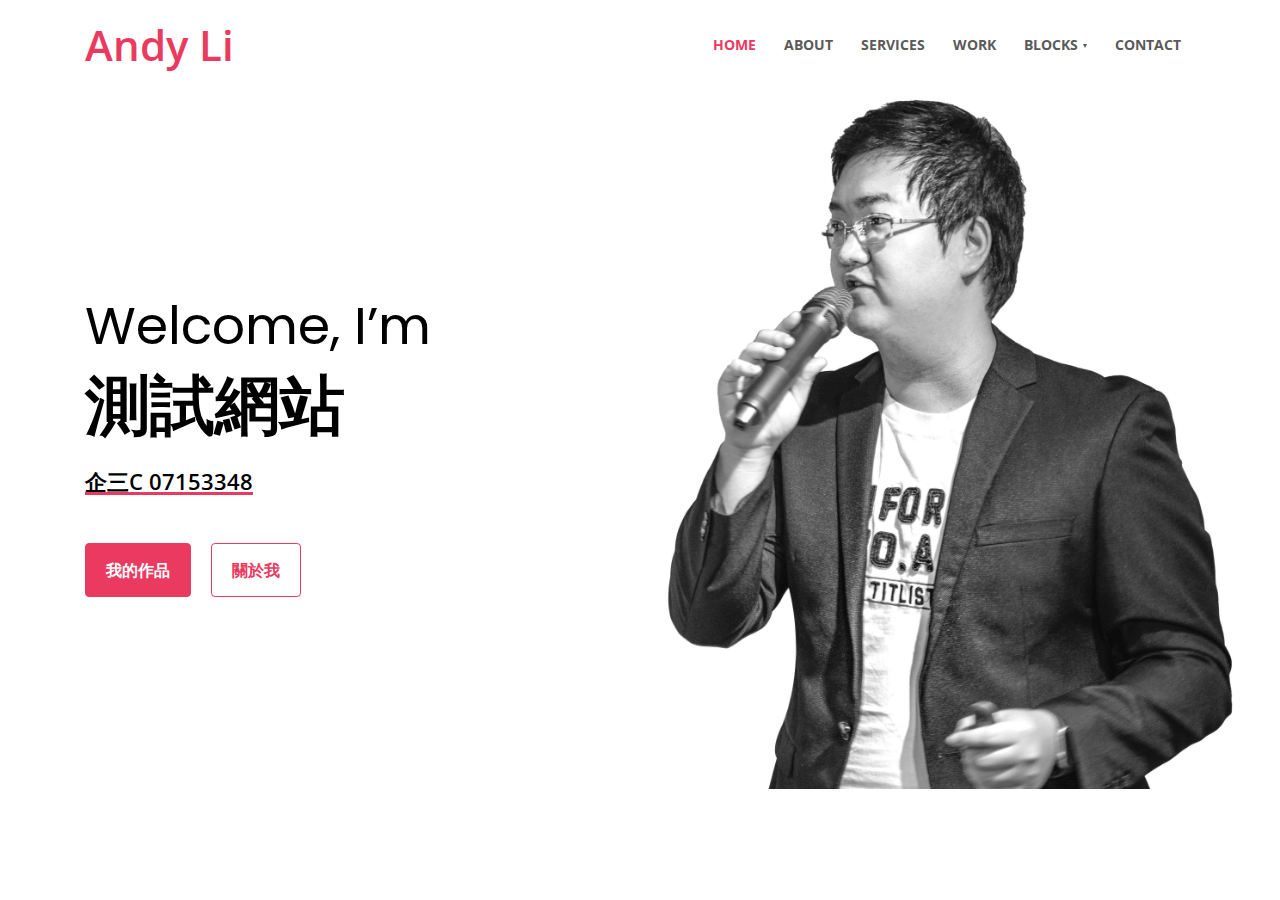
<file: test.html>
<!--
Author: W3layouts
Author URL: http://w3layouts.com
-->
<!doctype html>
<html lang="en">

<head>
  <!-- Required meta tags -->
  <meta charset="utf-8">
  <meta name="viewport" content="width=device-width, initial-scale=1, shrink-to-fit=no">

  <title>黎德謙的個人網站</title>

  <!-- Template CSS -->
  <link rel="stylesheet" href="assets/css/style-starter.css">
  <!-- web fonts -->
  <link href="//fonts.googleapis.com/css?family=Poppins:100,200,300,400,500,600,700,800,900&display=swap" rel="stylesheet">
  <link href="//fonts.googleapis.com/css?family=Open+Sans:300,400,600,700,800&display=swap" rel="stylesheet">
  <!-- /web fonts -->
</head>

<body>
  <!-- header -->
  <header class="w3l-header">
    <div class="hero-header-11">
      <div class="hero-header-11-content">
        <div class="container">
          <nav class="navbar navbar-expand-xl navbar-light py-sm-2 py-1 px-0">
            <a class="navbar-brand editContent" href="index.html">Andy Li</a>
            <!-- if logo is image enable this   
				<a class="navbar-brand" href="#index.html">
						<img src="image-path" alt="Your logo" title="Your logo" style="height:35px;" />
				</a> -->
            <button class="navbar-toggler" type="button" data-toggle="collapse" data-target="#navbarSupportedContent"
              aria-controls="navbarSupportedContent" aria-expanded="false" aria-label="Toggle navigation">
              <span class="navbar-toggler-icon fa fa-bars"></span>
            </button>

            <div class="collapse navbar-collapse" id="navbarSupportedContent">
              <ul class="navbar-nav ml-auto">
                <li class="nav-item active">
                  <a class="nav-link" href="index.html">Home <span class="sr-only">(current)</span></a>
                </li>
                <li class="nav-item">
                  <a class="nav-link" href="index.html#about">About</a>
                </li>
                <li class="nav-item">
                  <a class="nav-link" href="index.html#service">Services</a>
                </li>
                <li class="nav-item">
                  <a class="nav-link" href="index.html#gallery">Work</a>
                </li>
                <li class="nav-item dropdown">
                  <a class="nav-link dropdown-toggle" href="#" id="navbarDropdown" role="button" data-toggle="dropdown" aria-haspopup="true"
                    aria-expanded="false">
                    Blocks
                  </a>
                  <div class="dropdown-menu" aria-labelledby="navbarDropdown">
                    <a class="dropdown-item" href="index.html#stats">Fun Facts</a>
                    <a class="dropdown-item" href="index.html#testimonials">Testimonials</a>
                  </div>
                </li>
                <li class="nav-item">
                  <a class="nav-link" href="index.html#contact">Contact</a>
                </li>
              </ul>
            </div>
          </nav>
        </div>
      </div>
    </div>
  </header>
  <!-- //header -->
  <!--  Main banner section -->
  <section class="w3l-main-banner">
    <div class="companies20-content">
      <div class="companies-wrapper">
        <div class="item">
          <li>
            <div class="slider-info banner-view">
              <div class="banner-info container">
                <h3 class="banner-text"><small>Welcome, I’m</small><br>
                  測試網站
                </h3>
                <p class="my-4 mb-5">企三C 07153348</p><br>
                <a href="#gallery" class="btn btn-primary theme-button mr-3">我的作品</a>
                <a href="#about" class="btn btn-outline-primary theme-button">關於我</a>
              </div>
            </div>
          </li>
        </div>
      </div>
    </div>
  </section>


</body>

</html>
</file>
<file: assets/css/style-starter.css>
/* 
Author: W3layouts
Author URL: http://w3layouts.com */

@charset "UTF-8";
/*!
 * Bootstrap v4.4.1 (https://getbootstrap.com/)
 * Copyright 2011-2019 The Bootstrap Authors
 * Copyright 2011-2019 Twitter, Inc.
 * Licensed under MIT (https://github.com/twbs/bootstrap/blob/master/LICENSE)
 */
:root {
  --blue: #007bff;
  --indigo: #6610f2;
  --purple: #6f42c1;
  --pink: #e83e8c;
  --red: #dc3545;
  --orange: #fd7e14;
  --yellow: #ffc107;
  --green: #28a745;
  --teal: #20c997;
  --cyan: #17a2b8;
  --white: #fff;
  --gray: #6c757d;
  --gray-dark: #343a40;
  --primary: #ea3a60;
  --secondary: #090909;
  --success: #28a745;
  --info: #17a2b8;
  --warning: #ffc107;
  --danger: #dc3545;
  --light: #f8f9fa;
  --dark: #343a40;
  --breakpoint-xs: 0;
  --breakpoint-sm: 576px;
  --breakpoint-md: 768px;
  --breakpoint-lg: 992px;
  --breakpoint-xl: 1200px;
  --font-family-sans-serif: -apple-system, BlinkMacSystemFont, "Segoe UI", Roboto, "Helvetica Neue", Arial, "Noto Sans", sans-serif, "Apple Color Emoji", "Segoe UI Emoji", "Segoe UI Symbol", "Noto Color Emoji";
  --font-family-monospace: SFMono-Regular, Menlo, Monaco, Consolas, "Liberation Mono", "Courier New", monospace; }

*,
*::before,
*::after {
  box-sizing: border-box; }

html {
  font-family: sans-serif;
  line-height: 1.15;
  -webkit-text-size-adjust: 100%;
  -webkit-tap-highlight-color: rgba(0, 0, 0, 0); }

article, aside, figcaption, figure, footer, header, hgroup, main, nav, section {
  display: block; }

body {
  margin: 0;
  font-family: -apple-system, BlinkMacSystemFont, "Segoe UI", Roboto, "Helvetica Neue", Arial, "Noto Sans", sans-serif, "Apple Color Emoji", "Segoe UI Emoji", "Segoe UI Symbol", "Noto Color Emoji";
  font-size: 1rem;
  font-weight: 400;
  line-height: 1.5;
  color: #212529;
  text-align: left;
  background-color: #fff; }

[tabindex="-1"]:focus:not(:focus-visible) {
  outline: 0 !important; }

hr {
  box-sizing: content-box;
  height: 0;
  overflow: visible; }

h1, h2, h3, h4, h5, h6 {
  margin-top: 0;
  margin-bottom: 0.5rem; }

p {
  margin-top: 0;
  margin-bottom: 1rem; }

abbr[title],
abbr[data-original-title] {
  text-decoration: underline;
  -webkit-text-decoration: underline dotted;
          text-decoration: underline dotted;
  cursor: help;
  border-bottom: 0;
  -webkit-text-decoration-skip-ink: none;
          text-decoration-skip-ink: none; }

address {
  margin-bottom: 1rem;
  font-style: normal;
  line-height: inherit; }

ol,
ul,
dl {
  margin-top: 0;
  margin-bottom: 1rem; }

ol ol,
ul ul,
ol ul,
ul ol {
  margin-bottom: 0; }

dt {
  font-weight: 700; }

dd {
  margin-bottom: .5rem;
  margin-left: 0; }

blockquote {
  margin: 0 0 1rem; }

b,
strong {
  font-weight: bolder; }

small {
  font-size: 80%; }

sub,
sup {
  position: relative;
  font-size: 75%;
  line-height: 0;
  vertical-align: baseline; }

sub {
  bottom: -.25em; }

sup {
  top: -.5em; }

a {
  color: #ea3a60;
  text-decoration: none;
  background-color: transparent; }
  a:hover {
    color: #c3153a;
    text-decoration: underline; }

a:not([href]) {
  color: inherit;
  text-decoration: none; }
  a:not([href]):hover {
    color: inherit;
    text-decoration: none; }

pre,
code,
kbd,
samp {
  font-family: SFMono-Regular, Menlo, Monaco, Consolas, "Liberation Mono", "Courier New", monospace;
  font-size: 1em; }

pre {
  margin-top: 0;
  margin-bottom: 1rem;
  overflow: auto; }

figure {
  margin: 0 0 1rem; }

img {
  vertical-align: middle;
  border-style: none; }

svg {
  overflow: hidden;
  vertical-align: middle; }

table {
  border-collapse: collapse; }

caption {
  padding-top: 0.75rem;
  padding-bottom: 0.75rem;
  color: #6c757d;
  text-align: left;
  caption-side: bottom; }

th {
  text-align: inherit; }

label {
  display: inline-block;
  margin-bottom: 0.5rem; }

button {
  border-radius: 0; }

button:focus {
  outline: 1px dotted;
  outline: 5px auto -webkit-focus-ring-color; }

input,
button,
select,
optgroup,
textarea {
  margin: 0;
  font-family: inherit;
  font-size: inherit;
  line-height: inherit; }

button,
input {
  overflow: visible; }

button,
select {
  text-transform: none; }

select {
  word-wrap: normal; }

button,
[type="button"],
[type="reset"],
[type="submit"] {
  -webkit-appearance: button; }

button:not(:disabled),
[type="button"]:not(:disabled),
[type="reset"]:not(:disabled),
[type="submit"]:not(:disabled) {
  cursor: pointer; }

button::-moz-focus-inner,
[type="button"]::-moz-focus-inner,
[type="reset"]::-moz-focus-inner,
[type="submit"]::-moz-focus-inner {
  padding: 0;
  border-style: none; }

input[type="radio"],
input[type="checkbox"] {
  box-sizing: border-box;
  padding: 0; }

input[type="date"],
input[type="time"],
input[type="datetime-local"],
input[type="month"] {
  -webkit-appearance: listbox; }

textarea {
  overflow: auto;
  resize: vertical; }

fieldset {
  min-width: 0;
  padding: 0;
  margin: 0;
  border: 0; }

legend {
  display: block;
  width: 100%;
  max-width: 100%;
  padding: 0;
  margin-bottom: .5rem;
  font-size: 1.5rem;
  line-height: inherit;
  color: inherit;
  white-space: normal; }
  @media (max-width: 1200px) {
    legend {
      font-size: calc(1.275rem + 0.3vw) ; } }

progress {
  vertical-align: baseline; }

[type="number"]::-webkit-inner-spin-button,
[type="number"]::-webkit-outer-spin-button {
  height: auto; }

[type="search"] {
  outline-offset: -2px;
  -webkit-appearance: none; }

[type="search"]::-webkit-search-decoration {
  -webkit-appearance: none; }

::-webkit-file-upload-button {
  font: inherit;
  -webkit-appearance: button; }

output {
  display: inline-block; }

summary {
  display: list-item;
  cursor: pointer; }

template {
  display: none; }

[hidden] {
  display: none !important; }

h1, h2, h3, h4, h5, h6,
.h1, .h2, .h3, .h4, .h5, .h6 {
  margin-bottom: 0.5rem;
  font-weight: 500;
  line-height: 1.2; }

h1, .h1 {
  font-size: 2.5rem; }
  @media (max-width: 1200px) {
    h1, .h1 {
      font-size: calc(1.375rem + 1.5vw) ; } }

h2, .h2 {
  font-size: 2rem; }
  @media (max-width: 1200px) {
    h2, .h2 {
      font-size: calc(1.325rem + 0.9vw) ; } }

h3, .h3 {
  font-size: 1.75rem; }
  @media (max-width: 1200px) {
    h3, .h3 {
      font-size: calc(1.3rem + 0.6vw) ; } }

h4, .h4 {
  font-size: 1.5rem; }
  @media (max-width: 1200px) {
    h4, .h4 {
      font-size: calc(1.275rem + 0.3vw) ; } }

h5, .h5 {
  font-size: 1.25rem; }

h6, .h6 {
  font-size: 1rem; }

.lead {
  font-size: 1.25rem;
  font-weight: 300; }

.display-1 {
  font-size: 6rem;
  font-weight: 300;
  line-height: 1.2; }
  @media (max-width: 1200px) {
    .display-1 {
      font-size: calc(1.725rem + 5.7vw) ; } }

.display-2 {
  font-size: 5.5rem;
  font-weight: 300;
  line-height: 1.2; }
  @media (max-width: 1200px) {
    .display-2 {
      font-size: calc(1.675rem + 5.1vw) ; } }

.display-3 {
  font-size: 4.5rem;
  font-weight: 300;
  line-height: 1.2; }
  @media (max-width: 1200px) {
    .display-3 {
      font-size: calc(1.575rem + 3.9vw) ; } }

.display-4 {
  font-size: 3.5rem;
  font-weight: 300;
  line-height: 1.2; }
  @media (max-width: 1200px) {
    .display-4 {
      font-size: calc(1.475rem + 2.7vw) ; } }

hr {
  margin-top: 1rem;
  margin-bottom: 1rem;
  border: 0;
  border-top: 1px solid rgba(0, 0, 0, 0.1); }

small,
.small {
  font-size: 80%;
  font-weight: 400; }

mark,
.mark {
  padding: 0.2em;
  background-color: #fcf8e3; }

.list-unstyled {
  padding-left: 0;
  list-style: none; }

.list-inline {
  padding-left: 0;
  list-style: none; }

.list-inline-item {
  display: inline-block; }
  .list-inline-item:not(:last-child) {
    margin-right: 0.5rem; }

.initialism {
  font-size: 90%;
  text-transform: uppercase; }

.blockquote {
  margin-bottom: 1rem;
  font-size: 1.25rem; }

.blockquote-footer {
  display: block;
  font-size: 80%;
  color: #6c757d; }
  .blockquote-footer::before {
    content: "\2014\00A0"; }

.img-fluid {
  width: 100%;
  height: 100%;
  object-fit:cover }

.img-thumbnail {
  padding: 0.25rem;
  background-color: #fff;
  border: 1px solid #dee2e6;
  border-radius: 0.25rem;
  max-width: 100%;
  height: auto; }

.figure {
  display: inline-block; }

.figure-img {
  margin-bottom: 0.5rem;
  line-height: 1; }

.figure-caption {
  font-size: 90%;
  color: #6c757d; }

code {
  font-size: 87.5%;
  color: #e83e8c;
  word-wrap: break-word; }
  a > code {
    color: inherit; }

kbd {
  padding: 0.2rem 0.4rem;
  font-size: 87.5%;
  color: #fff;
  background-color: #212529;
  border-radius: 0.2rem; }
  kbd kbd {
    padding: 0;
    font-size: 100%;
    font-weight: 700; }

pre {
  display: block;
  font-size: 87.5%;
  color: #212529; }
  pre code {
    font-size: inherit;
    color: inherit;
    word-break: normal; }

.pre-scrollable {
  max-height: 340px;
  overflow-y: scroll; }

.container {
  width: 100%;
  padding-right: 15px;
  padding-left: 15px;
  margin-right: auto;
  margin-left: auto; }
  @media (min-width: 576px) {
    .container {
      max-width: 540px; } }
  @media (min-width: 768px) {
    .container {
      max-width: 720px; } }
  @media (min-width: 992px) {
    .container {
      max-width: 960px; } }
  @media (min-width: 1200px) {
    .container {
      max-width: 1140px; } }

.container-fluid, .container-sm, .container-md, .container-lg, .container-xl {
  width: 100%;
  padding-right: 15px;
  padding-left: 15px;
  margin-right: auto;
  margin-left: auto; }

@media (min-width: 576px) {
  .container, .container-sm {
    max-width: 540px; } }

@media (min-width: 768px) {
  .container, .container-sm, .container-md {
    max-width: 720px; } }

@media (min-width: 992px) {
  .container, .container-sm, .container-md, .container-lg {
    max-width: 960px; } }

@media (min-width: 1200px) {
  .container, .container-sm, .container-md, .container-lg, .container-xl {
    max-width: 1140px; } }

.row {
  display: flex;
  flex-wrap: wrap;
  margin-right: -15px;
  margin-left: -15px; }

.no-gutters {
  margin-right: 0;
  margin-left: 0; }
  .no-gutters > .col,
  .no-gutters > [class*="col-"] {
    padding-right: 0;
    padding-left: 0; }

.col-1, .col-2, .col-3, .col-4, .col-5, .col-6, .col-7, .col-8, .col-9, .col-10, .col-11, .col-12, .col,
.col-auto, .col-sm-1, .col-sm-2, .col-sm-3, .col-sm-4, .col-sm-5, .col-sm-6, .col-sm-7, .col-sm-8, .col-sm-9, .col-sm-10, .col-sm-11, .col-sm-12, .col-sm,
.col-sm-auto, .col-md-1, .col-md-2, .col-md-3, .col-md-4, .col-md-5, .col-md-6, .col-md-7, .col-md-8, .col-md-9, .col-md-10, .col-md-11, .col-md-12, .col-md,
.col-md-auto, .col-lg-1, .col-lg-2, .col-lg-3, .col-lg-4, .col-lg-5, .col-lg-6, .col-lg-7, .col-lg-8, .col-lg-9, .col-lg-10, .col-lg-11, .col-lg-12, .col-lg,
.col-lg-auto, .col-xl-1, .col-xl-2, .col-xl-3, .col-xl-4, .col-xl-5, .col-xl-6, .col-xl-7, .col-xl-8, .col-xl-9, .col-xl-10, .col-xl-11, .col-xl-12, .col-xl,
.col-xl-auto {
  position: relative;
  width: 100%;
  padding-right: 15px;
  padding-left: 15px;
  padding-bottom: 15px; }

.col {
  flex-basis: 0;
  flex-grow: 1;
  max-width: 100%; }

.row-cols-1 > * {
  flex: 0 0 100%;
  max-width: 100%; }

.row-cols-2 > * {
  flex: 0 0 50%;
  max-width: 50%; }

.row-cols-3 > * {
  flex: 0 0 33.33333%;
  max-width: 33.33333%; }

.row-cols-4 > * {
  flex: 0 0 25%;
  max-width: 25%; }

.row-cols-5 > * {
  flex: 0 0 20%;
  max-width: 20%; }

.row-cols-6 > * {
  flex: 0 0 16.66667%;
  max-width: 16.66667%; }

.col-auto {
  flex: 0 0 auto;
  width: auto;
  max-width: 100%; }

.col-1 {
  flex: 0 0 8.33333%;
  max-width: 8.33333%; }

.col-2 {
  flex: 0 0 16.66667%;
  max-width: 16.66667%; }

.col-3 {
  flex: 0 0 25%;
  max-width: 25%; }

.col-4 {
  flex: 0 0 33.33333%;
  max-width: 33.33333%; }

.col-5 {
  flex: 0 0 41.66667%;
  max-width: 41.66667%; }

.col-6 {
  flex: 0 0 50%;
  max-width: 50%; }

.col-7 {
  flex: 0 0 58.33333%;
  max-width: 58.33333%; }

.col-8 {
  flex: 0 0 66.66667%;
  max-width: 66.66667%; }

.col-9 {
  flex: 0 0 75%;
  max-width: 75%; }

.col-10 {
  flex: 0 0 83.33333%;
  max-width: 83.33333%; }

.col-11 {
  flex: 0 0 91.66667%;
  max-width: 91.66667%; }

.col-12 {
  flex: 0 0 100%;
  max-width: 100%; }

.order-first {
  order: -1; }

.order-last {
  order: 13; }

.order-0 {
  order: 0; }

.order-1 {
  order: 1; }

.order-2 {
  order: 2; }

.order-3 {
  order: 3; }

.order-4 {
  order: 4; }

.order-5 {
  order: 5; }

.order-6 {
  order: 6; }

.order-7 {
  order: 7; }

.order-8 {
  order: 8; }

.order-9 {
  order: 9; }

.order-10 {
  order: 10; }

.order-11 {
  order: 11; }

.order-12 {
  order: 12; }

.offset-1 {
  margin-left: 8.33333%; }

.offset-2 {
  margin-left: 16.66667%; }

.offset-3 {
  margin-left: 25%; }

.offset-4 {
  margin-left: 33.33333%; }

.offset-5 {
  margin-left: 41.66667%; }

.offset-6 {
  margin-left: 50%; }

.offset-7 {
  margin-left: 58.33333%; }

.offset-8 {
  margin-left: 66.66667%; }

.offset-9 {
  margin-left: 75%; }

.offset-10 {
  margin-left: 83.33333%; }

.offset-11 {
  margin-left: 91.66667%; }

@media (min-width: 576px) {
  .col-sm {
    flex-basis: 0;
    flex-grow: 1;
    max-width: 100%; }
  .row-cols-sm-1 > * {
    flex: 0 0 100%;
    max-width: 100%; }
  .row-cols-sm-2 > * {
    flex: 0 0 50%;
    max-width: 50%; }
  .row-cols-sm-3 > * {
    flex: 0 0 33.33333%;
    max-width: 33.33333%; }
  .row-cols-sm-4 > * {
    flex: 0 0 25%;
    max-width: 25%; }
  .row-cols-sm-5 > * {
    flex: 0 0 20%;
    max-width: 20%; }
  .row-cols-sm-6 > * {
    flex: 0 0 16.66667%;
    max-width: 16.66667%; }
  .col-sm-auto {
    flex: 0 0 auto;
    width: auto;
    max-width: 100%; }
  .col-sm-1 {
    flex: 0 0 8.33333%;
    max-width: 8.33333%; }
  .col-sm-2 {
    flex: 0 0 16.66667%;
    max-width: 16.66667%; }
  .col-sm-3 {
    flex: 0 0 25%;
    max-width: 25%; }
  .col-sm-4 {
    flex: 0 0 33.33333%;
    max-width: 33.33333%; }
  .col-sm-5 {
    flex: 0 0 41.66667%;
    max-width: 41.66667%; }
  .col-sm-6 {
    flex: 0 0 50%;
    max-width: 50%; }
  .col-sm-7 {
    flex: 0 0 58.33333%;
    max-width: 58.33333%; }
  .col-sm-8 {
    flex: 0 0 66.66667%;
    max-width: 66.66667%; }
  .col-sm-9 {
    flex: 0 0 75%;
    max-width: 75%; }
  .col-sm-10 {
    flex: 0 0 83.33333%;
    max-width: 83.33333%; }
  .col-sm-11 {
    flex: 0 0 91.66667%;
    max-width: 91.66667%; }
  .col-sm-12 {
    flex: 0 0 100%;
    max-width: 100%; }
  .order-sm-first {
    order: -1; }
  .order-sm-last {
    order: 13; }
  .order-sm-0 {
    order: 0; }
  .order-sm-1 {
    order: 1; }
  .order-sm-2 {
    order: 2; }
  .order-sm-3 {
    order: 3; }
  .order-sm-4 {
    order: 4; }
  .order-sm-5 {
    order: 5; }
  .order-sm-6 {
    order: 6; }
  .order-sm-7 {
    order: 7; }
  .order-sm-8 {
    order: 8; }
  .order-sm-9 {
    order: 9; }
  .order-sm-10 {
    order: 10; }
  .order-sm-11 {
    order: 11; }
  .order-sm-12 {
    order: 12; }
  .offset-sm-0 {
    margin-left: 0; }
  .offset-sm-1 {
    margin-left: 8.33333%; }
  .offset-sm-2 {
    margin-left: 16.66667%; }
  .offset-sm-3 {
    margin-left: 25%; }
  .offset-sm-4 {
    margin-left: 33.33333%; }
  .offset-sm-5 {
    margin-left: 41.66667%; }
  .offset-sm-6 {
    margin-left: 50%; }
  .offset-sm-7 {
    margin-left: 58.33333%; }
  .offset-sm-8 {
    margin-left: 66.66667%; }
  .offset-sm-9 {
    margin-left: 75%; }
  .offset-sm-10 {
    margin-left: 83.33333%; }
  .offset-sm-11 {
    margin-left: 91.66667%; } }

@media (min-width: 768px) {
  .col-md {
    flex-basis: 0;
    flex-grow: 1;
    max-width: 100%; }
  .row-cols-md-1 > * {
    flex: 0 0 100%;
    max-width: 100%; }
  .row-cols-md-2 > * {
    flex: 0 0 50%;
    max-width: 50%; }
  .row-cols-md-3 > * {
    flex: 0 0 33.33333%;
    max-width: 33.33333%; }
  .row-cols-md-4 > * {
    flex: 0 0 25%;
    max-width: 25%; }
  .row-cols-md-5 > * {
    flex: 0 0 20%;
    max-width: 20%; }
  .row-cols-md-6 > * {
    flex: 0 0 16.66667%;
    max-width: 16.66667%; }
  .col-md-auto {
    flex: 0 0 auto;
    width: auto;
    max-width: 100%; }
  .col-md-1 {
    flex: 0 0 8.33333%;
    max-width: 8.33333%; }
  .col-md-2 {
    flex: 0 0 16.66667%;
    max-width: 16.66667%; }
  .col-md-3 {
    flex: 0 0 25%;
    max-width: 25%; }
  .col-md-4 {
    flex: 0 0 33.33333%;
    max-width: 33.33333%; }
  .col-md-5 {
    flex: 0 0 41.66667%;
    max-width: 41.66667%; }
  .col-md-6 {
    flex: 0 0 50%;
    max-width: 50%; }
  .col-md-7 {
    flex: 0 0 58.33333%;
    max-width: 58.33333%; }
  .col-md-8 {
    flex: 0 0 66.66667%;
    max-width: 66.66667%; }
  .col-md-9 {
    flex: 0 0 75%;
    max-width: 75%; }
  .col-md-10 {
    flex: 0 0 83.33333%;
    max-width: 83.33333%; }
  .col-md-11 {
    flex: 0 0 91.66667%;
    max-width: 91.66667%; }
  .col-md-12 {
    flex: 0 0 100%;
    max-width: 100%; }
  .order-md-first {
    order: -1; }
  .order-md-last {
    order: 13; }
  .order-md-0 {
    order: 0; }
  .order-md-1 {
    order: 1; }
  .order-md-2 {
    order: 2; }
  .order-md-3 {
    order: 3; }
  .order-md-4 {
    order: 4; }
  .order-md-5 {
    order: 5; }
  .order-md-6 {
    order: 6; }
  .order-md-7 {
    order: 7; }
  .order-md-8 {
    order: 8; }
  .order-md-9 {
    order: 9; }
  .order-md-10 {
    order: 10; }
  .order-md-11 {
    order: 11; }
  .order-md-12 {
    order: 12; }
  .offset-md-0 {
    margin-left: 0; }
  .offset-md-1 {
    margin-left: 8.33333%; }
  .offset-md-2 {
    margin-left: 16.66667%; }
  .offset-md-3 {
    margin-left: 25%; }
  .offset-md-4 {
    margin-left: 33.33333%; }
  .offset-md-5 {
    margin-left: 41.66667%; }
  .offset-md-6 {
    margin-left: 50%; }
  .offset-md-7 {
    margin-left: 58.33333%; }
  .offset-md-8 {
    margin-left: 66.66667%; }
  .offset-md-9 {
    margin-left: 75%; }
  .offset-md-10 {
    margin-left: 83.33333%; }
  .offset-md-11 {
    margin-left: 91.66667%; } }

@media (min-width: 992px) {
  .col-lg {
    flex-basis: 0;
    flex-grow: 1;
    max-width: 100%; }
  .row-cols-lg-1 > * {
    flex: 0 0 100%;
    max-width: 100%; }
  .row-cols-lg-2 > * {
    flex: 0 0 50%;
    max-width: 50%; }
  .row-cols-lg-3 > * {
    flex: 0 0 33.33333%;
    max-width: 33.33333%; }
  .row-cols-lg-4 > * {
    flex: 0 0 25%;
    max-width: 25%; }
  .row-cols-lg-5 > * {
    flex: 0 0 20%;
    max-width: 20%; }
  .row-cols-lg-6 > * {
    flex: 0 0 16.66667%;
    max-width: 16.66667%; }
  .col-lg-auto {
    flex: 0 0 auto;
    width: auto;
    max-width: 100%; }
  .col-lg-1 {
    flex: 0 0 8.33333%;
    max-width: 8.33333%; }
  .col-lg-2 {
    flex: 0 0 16.66667%;
    max-width: 16.66667%; }
  .col-lg-3 {
    flex: 0 0 25%;
    max-width: 25%; }
  .col-lg-4 {
    flex: 0 0 33.33333%;
    max-width: 33.33333%; }
  .col-lg-5 {
    flex: 0 0 41.66667%;
    max-width: 41.66667%; }
  .col-lg-6 {
    flex: 0 0 50%;
    max-width: 50%; }
  .col-lg-7 {
    flex: 0 0 58.33333%;
    max-width: 58.33333%; }
  .col-lg-8 {
    flex: 0 0 66.66667%;
    max-width: 66.66667%; }
  .col-lg-9 {
    flex: 0 0 75%;
    max-width: 75%; }
  .col-lg-10 {
    flex: 0 0 83.33333%;
    max-width: 83.33333%; }
  .col-lg-11 {
    flex: 0 0 91.66667%;
    max-width: 91.66667%; }
  .col-lg-12 {
    flex: 0 0 100%;
    max-width: 100%; }
  .order-lg-first {
    order: -1; }
  .order-lg-last {
    order: 13; }
  .order-lg-0 {
    order: 0; }
  .order-lg-1 {
    order: 1; }
  .order-lg-2 {
    order: 2; }
  .order-lg-3 {
    order: 3; }
  .order-lg-4 {
    order: 4; }
  .order-lg-5 {
    order: 5; }
  .order-lg-6 {
    order: 6; }
  .order-lg-7 {
    order: 7; }
  .order-lg-8 {
    order: 8; }
  .order-lg-9 {
    order: 9; }
  .order-lg-10 {
    order: 10; }
  .order-lg-11 {
    order: 11; }
  .order-lg-12 {
    order: 12; }
  .offset-lg-0 {
    margin-left: 0; }
  .offset-lg-1 {
    margin-left: 8.33333%; }
  .offset-lg-2 {
    margin-left: 16.66667%; }
  .offset-lg-3 {
    margin-left: 25%; }
  .offset-lg-4 {
    margin-left: 33.33333%; }
  .offset-lg-5 {
    margin-left: 41.66667%; }
  .offset-lg-6 {
    margin-left: 50%; }
  .offset-lg-7 {
    margin-left: 58.33333%; }
  .offset-lg-8 {
    margin-left: 66.66667%; }
  .offset-lg-9 {
    margin-left: 75%; }
  .offset-lg-10 {
    margin-left: 83.33333%; }
  .offset-lg-11 {
    margin-left: 91.66667%; } }

@media (min-width: 1200px) {
  .col-xl {
    flex-basis: 0;
    flex-grow: 1;
    max-width: 100%; }
  .row-cols-xl-1 > * {
    flex: 0 0 100%;
    max-width: 100%; }
  .row-cols-xl-2 > * {
    flex: 0 0 50%;
    max-width: 50%; }
  .row-cols-xl-3 > * {
    flex: 0 0 33.33333%;
    max-width: 33.33333%; }
  .row-cols-xl-4 > * {
    flex: 0 0 25%;
    max-width: 25%; }
  .row-cols-xl-5 > * {
    flex: 0 0 20%;
    max-width: 20%; }
  .row-cols-xl-6 > * {
    flex: 0 0 16.66667%;
    max-width: 16.66667%; }
  .col-xl-auto {
    flex: 0 0 auto;
    width: auto;
    max-width: 100%; }
  .col-xl-1 {
    flex: 0 0 8.33333%;
    max-width: 8.33333%; }
  .col-xl-2 {
    flex: 0 0 16.66667%;
    max-width: 16.66667%; }
  .col-xl-3 {
    flex: 0 0 25%;
    max-width: 25%; }
  .col-xl-4 {
    flex: 0 0 33.33333%;
    max-width: 33.33333%; }
  .col-xl-5 {
    flex: 0 0 41.66667%;
    max-width: 41.66667%; }
  .col-xl-6 {
    flex: 0 0 50%;
    max-width: 50%; }
  .col-xl-7 {
    flex: 0 0 58.33333%;
    max-width: 58.33333%; }
  .col-xl-8 {
    flex: 0 0 66.66667%;
    max-width: 66.66667%; }
  .col-xl-9 {
    flex: 0 0 75%;
    max-width: 75%; }
  .col-xl-10 {
    flex: 0 0 83.33333%;
    max-width: 83.33333%; }
  .col-xl-11 {
    flex: 0 0 91.66667%;
    max-width: 91.66667%; }
  .col-xl-12 {
    flex: 0 0 100%;
    max-width: 100%; }
  .order-xl-first {
    order: -1; }
  .order-xl-last {
    order: 13; }
  .order-xl-0 {
    order: 0; }
  .order-xl-1 {
    order: 1; }
  .order-xl-2 {
    order: 2; }
  .order-xl-3 {
    order: 3; }
  .order-xl-4 {
    order: 4; }
  .order-xl-5 {
    order: 5; }
  .order-xl-6 {
    order: 6; }
  .order-xl-7 {
    order: 7; }
  .order-xl-8 {
    order: 8; }
  .order-xl-9 {
    order: 9; }
  .order-xl-10 {
    order: 10; }
  .order-xl-11 {
    order: 11; }
  .order-xl-12 {
    order: 12; }
  .offset-xl-0 {
    margin-left: 0; }
  .offset-xl-1 {
    margin-left: 8.33333%; }
  .offset-xl-2 {
    margin-left: 16.66667%; }
  .offset-xl-3 {
    margin-left: 25%; }
  .offset-xl-4 {
    margin-left: 33.33333%; }
  .offset-xl-5 {
    margin-left: 41.66667%; }
  .offset-xl-6 {
    margin-left: 50%; }
  .offset-xl-7 {
    margin-left: 58.33333%; }
  .offset-xl-8 {
    margin-left: 66.66667%; }
  .offset-xl-9 {
    margin-left: 75%; }
  .offset-xl-10 {
    margin-left: 83.33333%; }
  .offset-xl-11 {
    margin-left: 91.66667%; } }

.table {
  width: 100%;
  margin-bottom: 1rem;
  color: #212529; }
  .table th,
  .table td {
    padding: 0.75rem;
    vertical-align: top;
    border-top: 1px solid #dee2e6; }
  .table thead th {
    vertical-align: bottom;
    border-bottom: 2px solid #dee2e6; }
  .table tbody + tbody {
    border-top: 2px solid #dee2e6; }

.table-sm th,
.table-sm td {
  padding: 0.3rem; }

.table-bordered {
  border: 1px solid #dee2e6; }
  .table-bordered th,
  .table-bordered td {
    border: 1px solid #dee2e6; }
  .table-bordered thead th,
  .table-bordered thead td {
    border-bottom-width: 2px; }

.table-borderless th,
.table-borderless td,
.table-borderless thead th,
.table-borderless tbody + tbody {
  border: 0; }

.table-striped tbody tr:nth-of-type(odd) {
  background-color: rgba(0, 0, 0, 0.05); }

.table-hover tbody tr:hover {
  color: #212529;
  background-color: rgba(0, 0, 0, 0.075); }

.table-primary,
.table-primary > th,
.table-primary > td {
  background-color: #f9c8d2; }

.table-primary th,
.table-primary td,
.table-primary thead th,
.table-primary tbody + tbody {
  border-color: #f499ac; }

.table-hover .table-primary:hover {
  background-color: #f6b1bf; }
  .table-hover .table-primary:hover > td,
  .table-hover .table-primary:hover > th {
    background-color: #f6b1bf; }

.table-secondary,
.table-secondary > th,
.table-secondary > td {
  background-color: #bababa; }

.table-secondary th,
.table-secondary td,
.table-secondary thead th,
.table-secondary tbody + tbody {
  border-color: #7f7f7f; }

.table-hover .table-secondary:hover {
  background-color: #adadad; }
  .table-hover .table-secondary:hover > td,
  .table-hover .table-secondary:hover > th {
    background-color: #adadad; }

.table-success,
.table-success > th,
.table-success > td {
  background-color: #c3e6cb; }

.table-success th,
.table-success td,
.table-success thead th,
.table-success tbody + tbody {
  border-color: #8fd19e; }

.table-hover .table-success:hover {
  background-color: #b1dfbb; }
  .table-hover .table-success:hover > td,
  .table-hover .table-success:hover > th {
    background-color: #b1dfbb; }

.table-info,
.table-info > th,
.table-info > td {
  background-color: #bee5eb; }

.table-info th,
.table-info td,
.table-info thead th,
.table-info tbody + tbody {
  border-color: #86cfda; }

.table-hover .table-info:hover {
  background-color: #abdde5; }
  .table-hover .table-info:hover > td,
  .table-hover .table-info:hover > th {
    background-color: #abdde5; }

.table-warning,
.table-warning > th,
.table-warning > td {
  background-color: #ffeeba; }

.table-warning th,
.table-warning td,
.table-warning thead th,
.table-warning tbody + tbody {
  border-color: #ffdf7e; }

.table-hover .table-warning:hover {
  background-color: #ffe8a1; }
  .table-hover .table-warning:hover > td,
  .table-hover .table-warning:hover > th {
    background-color: #ffe8a1; }

.table-danger,
.table-danger > th,
.table-danger > td {
  background-color: #f5c6cb; }

.table-danger th,
.table-danger td,
.table-danger thead th,
.table-danger tbody + tbody {
  border-color: #ed969e; }

.table-hover .table-danger:hover {
  background-color: #f1b0b7; }
  .table-hover .table-danger:hover > td,
  .table-hover .table-danger:hover > th {
    background-color: #f1b0b7; }

.table-light,
.table-light > th,
.table-light > td {
  background-color: #fdfdfe; }

.table-light th,
.table-light td,
.table-light thead th,
.table-light tbody + tbody {
  border-color: #fbfcfc; }

.table-hover .table-light:hover {
  background-color: #ececf6; }
  .table-hover .table-light:hover > td,
  .table-hover .table-light:hover > th {
    background-color: #ececf6; }

.table-dark,
.table-dark > th,
.table-dark > td {
  background-color: #c6c8ca; }

.table-dark th,
.table-dark td,
.table-dark thead th,
.table-dark tbody + tbody {
  border-color: #95999c; }

.table-hover .table-dark:hover {
  background-color: #b9bbbe; }
  .table-hover .table-dark:hover > td,
  .table-hover .table-dark:hover > th {
    background-color: #b9bbbe; }

.table-active,
.table-active > th,
.table-active > td {
  background-color: rgba(0, 0, 0, 0.075); }

.table-hover .table-active:hover {
  background-color: rgba(0, 0, 0, 0.075); }
  .table-hover .table-active:hover > td,
  .table-hover .table-active:hover > th {
    background-color: rgba(0, 0, 0, 0.075); }

.table .thead-dark th {
  color: #fff;
  background-color: #343a40;
  border-color: #454d55; }

.table .thead-light th {
  color: #495057;
  background-color: #e9ecef;
  border-color: #dee2e6; }

.table-dark {
  color: #fff;
  background-color: #343a40; }
  .table-dark th,
  .table-dark td,
  .table-dark thead th {
    border-color: #454d55; }
  .table-dark.table-bordered {
    border: 0; }
  .table-dark.table-striped tbody tr:nth-of-type(odd) {
    background-color: rgba(255, 255, 255, 0.05); }
  .table-dark.table-hover tbody tr:hover {
    color: #fff;
    background-color: rgba(255, 255, 255, 0.075); }

@media (max-width: 575.98px) {
  .table-responsive-sm {
    display: block;
    width: 100%;
    overflow-x: auto;
    -webkit-overflow-scrolling: touch; }
    .table-responsive-sm > .table-bordered {
      border: 0; } }

@media (max-width: 767.98px) {
  .table-responsive-md {
    display: block;
    width: 100%;
    overflow-x: auto;
    -webkit-overflow-scrolling: touch; }
    .table-responsive-md > .table-bordered {
      border: 0; } }

@media (max-width: 991.98px) {
  .table-responsive-lg {
    display: block;
    width: 100%;
    overflow-x: auto;
    -webkit-overflow-scrolling: touch; }
    .table-responsive-lg > .table-bordered {
      border: 0; } }

@media (max-width: 1199.98px) {
  .table-responsive-xl {
    display: block;
    width: 100%;
    overflow-x: auto;
    -webkit-overflow-scrolling: touch; }
    .table-responsive-xl > .table-bordered {
      border: 0; } }

.table-responsive {
  display: block;
  width: 100%;
  overflow-x: auto;
  -webkit-overflow-scrolling: touch; }
  .table-responsive > .table-bordered {
    border: 0; }

.form-control {
  display: block;
  width: 100%;
  height: calc(1.5em + 0.75rem + 2px);
  padding: 0.375rem 0.75rem;
  font-size: 1rem;
  font-weight: 400;
  line-height: 1.5;
  color: #495057;
  background-color: #fff;
  background-clip: padding-box;
  border: 1px solid #ced4da;
  border-radius: 0.25rem;
  transition: border-color 0.15s ease-in-out, box-shadow 0.15s ease-in-out; }
  @media (prefers-reduced-motion: reduce) {
    .form-control {
      transition: none; } }
  .form-control::-ms-expand {
    background-color: transparent;
    border: 0; }
  .form-control:-moz-focusring {
    color: transparent;
    text-shadow: 0 0 0 #495057; }
  .form-control:focus {
    color: #495057;
    background-color: #fff;
    border-color: #f6adbd;
    outline: 0;
    box-shadow: 0 0 0 0.2rem rgba(234, 58, 96, 0.25); }
  .form-control::-webkit-input-placeholder {
    color: #6c757d;
    opacity: 1; }
  .form-control::-moz-placeholder {
    color: #6c757d;
    opacity: 1; }
  .form-control:-ms-input-placeholder {
    color: #6c757d;
    opacity: 1; }
  .form-control::-ms-input-placeholder {
    color: #6c757d;
    opacity: 1; }
  .form-control::placeholder {
    color: #6c757d;
    opacity: 1; }
  .form-control:disabled, .form-control[readonly] {
    background-color: #e9ecef;
    opacity: 1; }

select.form-control:focus::-ms-value {
  color: #495057;
  background-color: #fff; }

.form-control-file,
.form-control-range {
  display: block;
  width: 100%; }

.col-form-label {
  padding-top: calc(0.375rem + 1px);
  padding-bottom: calc(0.375rem + 1px);
  margin-bottom: 0;
  font-size: inherit;
  line-height: 1.5; }

.col-form-label-lg {
  padding-top: calc(0.5rem + 1px);
  padding-bottom: calc(0.5rem + 1px);
  font-size: 1.25rem;
  line-height: 1.5; }

.col-form-label-sm {
  padding-top: calc(0.25rem + 1px);
  padding-bottom: calc(0.25rem + 1px);
  font-size: 0.875rem;
  line-height: 1.5; }

.form-control-plaintext {
  display: block;
  width: 100%;
  padding: 0.375rem 0;
  margin-bottom: 0;
  font-size: 1rem;
  line-height: 1.5;
  color: #212529;
  background-color: transparent;
  border: solid transparent;
  border-width: 1px 0; }
  .form-control-plaintext.form-control-sm, .form-control-plaintext.form-control-lg {
    padding-right: 0;
    padding-left: 0; }

.form-control-sm {
  height: calc(1.5em + 0.5rem + 2px);
  padding: 0.25rem 0.5rem;
  font-size: 0.875rem;
  line-height: 1.5;
  border-radius: 0.2rem; }

.form-control-lg {
  height: calc(1.5em + 1rem + 2px);
  padding: 0.5rem 1rem;
  font-size: 1.25rem;
  line-height: 1.5;
  border-radius: 0.3rem; }

select.form-control[size], select.form-control[multiple] {
  height: auto; }

textarea.form-control {
  height: auto; }

.form-group {
  margin-bottom: 1rem; }

.form-text {
  display: block;
  margin-top: 0.25rem; }

.form-row {
  display: flex;
  flex-wrap: wrap;
  margin-right: -5px;
  margin-left: -5px; }
  .form-row > .col,
  .form-row > [class*="col-"] {
    padding-right: 5px;
    padding-left: 5px; }

.form-check {
  position: relative;
  display: block;
  padding-left: 1.25rem; }

.form-check-input {
  position: absolute;
  margin-top: 0.3rem;
  margin-left: -1.25rem; }
  .form-check-input[disabled] ~ .form-check-label,
  .form-check-input:disabled ~ .form-check-label {
    color: #6c757d; }

.form-check-label {
  margin-bottom: 0; }

.form-check-inline {
  display: inline-flex;
  align-items: center;
  padding-left: 0;
  margin-right: 0.75rem; }
  .form-check-inline .form-check-input {
    position: static;
    margin-top: 0;
    margin-right: 0.3125rem;
    margin-left: 0; }

.valid-feedback {
  display: none;
  width: 100%;
  margin-top: 0.25rem;
  font-size: 80%;
  color: #28a745; }

.valid-tooltip {
  position: absolute;
  top: 100%;
  z-index: 5;
  display: none;
  max-width: 100%;
  padding: 0.25rem 0.5rem;
  margin-top: .1rem;
  font-size: 0.875rem;
  line-height: 1.5;
  color: #fff;
  background-color: rgba(40, 167, 69, 0.9);
  border-radius: 0.25rem; }

.was-validated :valid ~ .valid-feedback,
.was-validated :valid ~ .valid-tooltip,
.is-valid ~ .valid-feedback,
.is-valid ~ .valid-tooltip {
  display: block; }

.was-validated .form-control:valid, .form-control.is-valid {
  border-color: #28a745;
  padding-right: calc(1.5em + 0.75rem);
  background-image: url("data:image/svg+xml,%3csvg xmlns='http://www.w3.org/2000/svg' width='8' height='8' viewBox='0 0 8 8'%3e%3cpath fill='%2328a745' d='M2.3 6.73L.6 4.53c-.4-1.04.46-1.4 1.1-.8l1.1 1.4 3.4-3.8c.6-.63 1.6-.27 1.2.7l-4 4.6c-.43.5-.8.4-1.1.1z'/%3e%3c/svg%3e");
  background-repeat: no-repeat;
  background-position: right calc(0.375em + 0.1875rem) center;
  background-size: calc(0.75em + 0.375rem) calc(0.75em + 0.375rem); }
  .was-validated .form-control:valid:focus, .form-control.is-valid:focus {
    border-color: #28a745;
    box-shadow: 0 0 0 0.2rem rgba(40, 167, 69, 0.25); }

.was-validated textarea.form-control:valid, textarea.form-control.is-valid {
  padding-right: calc(1.5em + 0.75rem);
  background-position: top calc(0.375em + 0.1875rem) right calc(0.375em + 0.1875rem); }

.was-validated .custom-select:valid, .custom-select.is-valid {
  border-color: #28a745;
  padding-right: calc(0.75em + 2.3125rem);
  background: url("data:image/svg+xml,%3csvg xmlns='http://www.w3.org/2000/svg' width='4' height='5' viewBox='0 0 4 5'%3e%3cpath fill='%23343a40' d='M2 0L0 2h4zm0 5L0 3h4z'/%3e%3c/svg%3e") no-repeat right 0.75rem center/8px 10px, url("data:image/svg+xml,%3csvg xmlns='http://www.w3.org/2000/svg' width='8' height='8' viewBox='0 0 8 8'%3e%3cpath fill='%2328a745' d='M2.3 6.73L.6 4.53c-.4-1.04.46-1.4 1.1-.8l1.1 1.4 3.4-3.8c.6-.63 1.6-.27 1.2.7l-4 4.6c-.43.5-.8.4-1.1.1z'/%3e%3c/svg%3e") #fff no-repeat center right 1.75rem/calc(0.75em + 0.375rem) calc(0.75em + 0.375rem); }
  .was-validated .custom-select:valid:focus, .custom-select.is-valid:focus {
    border-color: #28a745;
    box-shadow: 0 0 0 0.2rem rgba(40, 167, 69, 0.25); }

.was-validated .form-check-input:valid ~ .form-check-label, .form-check-input.is-valid ~ .form-check-label {
  color: #28a745; }

.was-validated .form-check-input:valid ~ .valid-feedback,
.was-validated .form-check-input:valid ~ .valid-tooltip, .form-check-input.is-valid ~ .valid-feedback,
.form-check-input.is-valid ~ .valid-tooltip {
  display: block; }

.was-validated .custom-control-input:valid ~ .custom-control-label, .custom-control-input.is-valid ~ .custom-control-label {
  color: #28a745; }
  .was-validated .custom-control-input:valid ~ .custom-control-label::before, .custom-control-input.is-valid ~ .custom-control-label::before {
    border-color: #28a745; }

.was-validated .custom-control-input:valid:checked ~ .custom-control-label::before, .custom-control-input.is-valid:checked ~ .custom-control-label::before {
  border-color: #34ce57;
  background-color: #34ce57; }

.was-validated .custom-control-input:valid:focus ~ .custom-control-label::before, .custom-control-input.is-valid:focus ~ .custom-control-label::before {
  box-shadow: 0 0 0 0.2rem rgba(40, 167, 69, 0.25); }

.was-validated .custom-control-input:valid:focus:not(:checked) ~ .custom-control-label::before, .custom-control-input.is-valid:focus:not(:checked) ~ .custom-control-label::before {
  border-color: #28a745; }

.was-validated .custom-file-input:valid ~ .custom-file-label, .custom-file-input.is-valid ~ .custom-file-label {
  border-color: #28a745; }

.was-validated .custom-file-input:valid:focus ~ .custom-file-label, .custom-file-input.is-valid:focus ~ .custom-file-label {
  border-color: #28a745;
  box-shadow: 0 0 0 0.2rem rgba(40, 167, 69, 0.25); }

.invalid-feedback {
  display: none;
  width: 100%;
  margin-top: 0.25rem;
  font-size: 80%;
  color: #dc3545; }

.invalid-tooltip {
  position: absolute;
  top: 100%;
  z-index: 5;
  display: none;
  max-width: 100%;
  padding: 0.25rem 0.5rem;
  margin-top: .1rem;
  font-size: 0.875rem;
  line-height: 1.5;
  color: #fff;
  background-color: rgba(220, 53, 69, 0.9);
  border-radius: 0.25rem; }

.was-validated :invalid ~ .invalid-feedback,
.was-validated :invalid ~ .invalid-tooltip,
.is-invalid ~ .invalid-feedback,
.is-invalid ~ .invalid-tooltip {
  display: block; }

.was-validated .form-control:invalid, .form-control.is-invalid {
  border-color: #dc3545;
  padding-right: calc(1.5em + 0.75rem);
  background-image: url("data:image/svg+xml,%3csvg xmlns='http://www.w3.org/2000/svg' width='12' height='12' fill='none' stroke='%23dc3545' viewBox='0 0 12 12'%3e%3ccircle cx='6' cy='6' r='4.5'/%3e%3cpath stroke-linejoin='round' d='M5.8 3.6h.4L6 6.5z'/%3e%3ccircle cx='6' cy='8.2' r='.6' fill='%23dc3545' stroke='none'/%3e%3c/svg%3e");
  background-repeat: no-repeat;
  background-position: right calc(0.375em + 0.1875rem) center;
  background-size: calc(0.75em + 0.375rem) calc(0.75em + 0.375rem); }
  .was-validated .form-control:invalid:focus, .form-control.is-invalid:focus {
    border-color: #dc3545;
    box-shadow: 0 0 0 0.2rem rgba(220, 53, 69, 0.25); }

.was-validated textarea.form-control:invalid, textarea.form-control.is-invalid {
  padding-right: calc(1.5em + 0.75rem);
  background-position: top calc(0.375em + 0.1875rem) right calc(0.375em + 0.1875rem); }

.was-validated .custom-select:invalid, .custom-select.is-invalid {
  border-color: #dc3545;
  padding-right: calc(0.75em + 2.3125rem);
  background: url("data:image/svg+xml,%3csvg xmlns='http://www.w3.org/2000/svg' width='4' height='5' viewBox='0 0 4 5'%3e%3cpath fill='%23343a40' d='M2 0L0 2h4zm0 5L0 3h4z'/%3e%3c/svg%3e") no-repeat right 0.75rem center/8px 10px, url("data:image/svg+xml,%3csvg xmlns='http://www.w3.org/2000/svg' width='12' height='12' fill='none' stroke='%23dc3545' viewBox='0 0 12 12'%3e%3ccircle cx='6' cy='6' r='4.5'/%3e%3cpath stroke-linejoin='round' d='M5.8 3.6h.4L6 6.5z'/%3e%3ccircle cx='6' cy='8.2' r='.6' fill='%23dc3545' stroke='none'/%3e%3c/svg%3e") #fff no-repeat center right 1.75rem/calc(0.75em + 0.375rem) calc(0.75em + 0.375rem); }
  .was-validated .custom-select:invalid:focus, .custom-select.is-invalid:focus {
    border-color: #dc3545;
    box-shadow: 0 0 0 0.2rem rgba(220, 53, 69, 0.25); }

.was-validated .form-check-input:invalid ~ .form-check-label, .form-check-input.is-invalid ~ .form-check-label {
  color: #dc3545; }

.was-validated .form-check-input:invalid ~ .invalid-feedback,
.was-validated .form-check-input:invalid ~ .invalid-tooltip, .form-check-input.is-invalid ~ .invalid-feedback,
.form-check-input.is-invalid ~ .invalid-tooltip {
  display: block; }

.was-validated .custom-control-input:invalid ~ .custom-control-label, .custom-control-input.is-invalid ~ .custom-control-label {
  color: #dc3545; }
  .was-validated .custom-control-input:invalid ~ .custom-control-label::before, .custom-control-input.is-invalid ~ .custom-control-label::before {
    border-color: #dc3545; }

.was-validated .custom-control-input:invalid:checked ~ .custom-control-label::before, .custom-control-input.is-invalid:checked ~ .custom-control-label::before {
  border-color: #e4606d;
  background-color: #e4606d; }

.was-validated .custom-control-input:invalid:focus ~ .custom-control-label::before, .custom-control-input.is-invalid:focus ~ .custom-control-label::before {
  box-shadow: 0 0 0 0.2rem rgba(220, 53, 69, 0.25); }

.was-validated .custom-control-input:invalid:focus:not(:checked) ~ .custom-control-label::before, .custom-control-input.is-invalid:focus:not(:checked) ~ .custom-control-label::before {
  border-color: #dc3545; }

.was-validated .custom-file-input:invalid ~ .custom-file-label, .custom-file-input.is-invalid ~ .custom-file-label {
  border-color: #dc3545; }

.was-validated .custom-file-input:invalid:focus ~ .custom-file-label, .custom-file-input.is-invalid:focus ~ .custom-file-label {
  border-color: #dc3545;
  box-shadow: 0 0 0 0.2rem rgba(220, 53, 69, 0.25); }

.form-inline {
  display: flex;
  flex-flow: row wrap;
  align-items: center; }
  .form-inline .form-check {
    width: 100%; }
  @media (min-width: 576px) {
    .form-inline label {
      display: flex;
      align-items: center;
      justify-content: center;
      margin-bottom: 0; }
    .form-inline .form-group {
      display: flex;
      flex: 0 0 auto;
      flex-flow: row wrap;
      align-items: center;
      margin-bottom: 0; }
    .form-inline .form-control {
      display: inline-block;
      width: auto;
      vertical-align: middle; }
    .form-inline .form-control-plaintext {
      display: inline-block; }
    .form-inline .input-group,
    .form-inline .custom-select {
      width: auto; }
    .form-inline .form-check {
      display: flex;
      align-items: center;
      justify-content: center;
      width: auto;
      padding-left: 0; }
    .form-inline .form-check-input {
      position: relative;
      flex-shrink: 0;
      margin-top: 0;
      margin-right: 0.25rem;
      margin-left: 0; }
    .form-inline .custom-control {
      align-items: center;
      justify-content: center; }
    .form-inline .custom-control-label {
      margin-bottom: 0; } }

.btn {
  display: inline-block;
  font-weight: 400;
  color: #212529;
  text-align: center;
  vertical-align: middle;
  cursor: pointer;
  -webkit-user-select: none;
     -moz-user-select: none;
      -ms-user-select: none;
          user-select: none;
  background-color: transparent;
  border: 1px solid transparent;
  padding: 0.375rem 0.75rem;
  font-size: 1rem;
  line-height: 1.5;
  border-radius: 0.25rem;
  transition: color 0.15s ease-in-out, background-color 0.15s ease-in-out, border-color 0.15s ease-in-out, box-shadow 0.15s ease-in-out; }
  @media (prefers-reduced-motion: reduce) {
    .btn {
      transition: none; } }
  .btn:hover {
    color: #212529;
    text-decoration: none; }
  .btn:focus, .btn.focus {
    outline: 0;
    box-shadow: 0 0 0 0.2rem rgba(234, 58, 96, 0.25); }
  .btn.disabled, .btn:disabled {
    opacity: 0.65; }

a.btn.disabled,
fieldset:disabled a.btn {
  pointer-events: none; }

.btn-primary {
  color: #fff;
  background-color: #ea3a60;
  border-color: #ea3a60; }
  .btn-primary:hover {
    color: #fff;
    background-color: #e51845;
    border-color: #da1741; }
  .btn-primary:focus, .btn-primary.focus {
    color: #fff;
    background-color: #e51845;
    border-color: #da1741;
    box-shadow: 0 0 0 0.2rem rgba(237, 88, 120, 0.5); }
  .btn-primary.disabled, .btn-primary:disabled {
    color: #fff;
    background-color: #ea3a60;
    border-color: #ea3a60; }
  .btn-primary:not(:disabled):not(.disabled):active, .btn-primary:not(:disabled):not(.disabled).active,
  .show > .btn-primary.dropdown-toggle {
    color: #fff;
    background-color: #da1741;
    border-color: #ce163e; }
    .btn-primary:not(:disabled):not(.disabled):active:focus, .btn-primary:not(:disabled):not(.disabled).active:focus,
    .show > .btn-primary.dropdown-toggle:focus {
      box-shadow: 0 0 0 0.2rem rgba(237, 88, 120, 0.5); }

.btn-secondary {
  color: #fff;
  background-color: #090909;
  border-color: #090909; }
  .btn-secondary:hover {
    color: #fff;
    background-color: black;
    border-color: black; }
  .btn-secondary:focus, .btn-secondary.focus {
    color: #fff;
    background-color: black;
    border-color: black;
    box-shadow: 0 0 0 0.2rem rgba(46, 46, 46, 0.5); }
  .btn-secondary.disabled, .btn-secondary:disabled {
    color: #fff;
    background-color: #090909;
    border-color: #090909; }
  .btn-secondary:not(:disabled):not(.disabled):active, .btn-secondary:not(:disabled):not(.disabled).active,
  .show > .btn-secondary.dropdown-toggle {
    color: #fff;
    background-color: black;
    border-color: black; }
    .btn-secondary:not(:disabled):not(.disabled):active:focus, .btn-secondary:not(:disabled):not(.disabled).active:focus,
    .show > .btn-secondary.dropdown-toggle:focus {
      box-shadow: 0 0 0 0.2rem rgba(46, 46, 46, 0.5); }

.btn-success {
  color: #fff;
  background-color: #28a745;
  border-color: #28a745; }
  .btn-success:hover {
    color: #fff;
    background-color: #218838;
    border-color: #1e7e34; }
  .btn-success:focus, .btn-success.focus {
    color: #fff;
    background-color: #218838;
    border-color: #1e7e34;
    box-shadow: 0 0 0 0.2rem rgba(72, 180, 97, 0.5); }
  .btn-success.disabled, .btn-success:disabled {
    color: #fff;
    background-color: #28a745;
    border-color: #28a745; }
  .btn-success:not(:disabled):not(.disabled):active, .btn-success:not(:disabled):not(.disabled).active,
  .show > .btn-success.dropdown-toggle {
    color: #fff;
    background-color: #1e7e34;
    border-color: #1c7430; }
    .btn-success:not(:disabled):not(.disabled):active:focus, .btn-success:not(:disabled):not(.disabled).active:focus,
    .show > .btn-success.dropdown-toggle:focus {
      box-shadow: 0 0 0 0.2rem rgba(72, 180, 97, 0.5); }

.btn-info {
  color: #fff;
  background-color: #17a2b8;
  border-color: #17a2b8; }
  .btn-info:hover {
    color: #fff;
    background-color: #138496;
    border-color: #117a8b; }
  .btn-info:focus, .btn-info.focus {
    color: #fff;
    background-color: #138496;
    border-color: #117a8b;
    box-shadow: 0 0 0 0.2rem rgba(58, 176, 195, 0.5); }
  .btn-info.disabled, .btn-info:disabled {
    color: #fff;
    background-color: #17a2b8;
    border-color: #17a2b8; }
  .btn-info:not(:disabled):not(.disabled):active, .btn-info:not(:disabled):not(.disabled).active,
  .show > .btn-info.dropdown-toggle {
    color: #fff;
    background-color: #117a8b;
    border-color: #10707f; }
    .btn-info:not(:disabled):not(.disabled):active:focus, .btn-info:not(:disabled):not(.disabled).active:focus,
    .show > .btn-info.dropdown-toggle:focus {
      box-shadow: 0 0 0 0.2rem rgba(58, 176, 195, 0.5); }

.btn-warning {
  color: #212529;
  background-color: #ffc107;
  border-color: #ffc107; }
  .btn-warning:hover {
    color: #212529;
    background-color: #e0a800;
    border-color: #d39e00; }
  .btn-warning:focus, .btn-warning.focus {
    color: #212529;
    background-color: #e0a800;
    border-color: #d39e00;
    box-shadow: 0 0 0 0.2rem rgba(222, 170, 12, 0.5); }
  .btn-warning.disabled, .btn-warning:disabled {
    color: #212529;
    background-color: #ffc107;
    border-color: #ffc107; }
  .btn-warning:not(:disabled):not(.disabled):active, .btn-warning:not(:disabled):not(.disabled).active,
  .show > .btn-warning.dropdown-toggle {
    color: #212529;
    background-color: #d39e00;
    border-color: #c69500; }
    .btn-warning:not(:disabled):not(.disabled):active:focus, .btn-warning:not(:disabled):not(.disabled).active:focus,
    .show > .btn-warning.dropdown-toggle:focus {
      box-shadow: 0 0 0 0.2rem rgba(222, 170, 12, 0.5); }

.btn-danger {
  color: #fff;
  background-color: #dc3545;
  border-color: #dc3545; }
  .btn-danger:hover {
    color: #fff;
    background-color: #c82333;
    border-color: #bd2130; }
  .btn-danger:focus, .btn-danger.focus {
    color: #fff;
    background-color: #c82333;
    border-color: #bd2130;
    box-shadow: 0 0 0 0.2rem rgba(225, 83, 97, 0.5); }
  .btn-danger.disabled, .btn-danger:disabled {
    color: #fff;
    background-color: #dc3545;
    border-color: #dc3545; }
  .btn-danger:not(:disabled):not(.disabled):active, .btn-danger:not(:disabled):not(.disabled).active,
  .show > .btn-danger.dropdown-toggle {
    color: #fff;
    background-color: #bd2130;
    border-color: #b21f2d; }
    .btn-danger:not(:disabled):not(.disabled):active:focus, .btn-danger:not(:disabled):not(.disabled).active:focus,
    .show > .btn-danger.dropdown-toggle:focus {
      box-shadow: 0 0 0 0.2rem rgba(225, 83, 97, 0.5); }

.btn-light {
  color: #212529;
  background-color: #f8f9fa;
  border-color: #f8f9fa; }
  .btn-light:hover {
    color: #212529;
    background-color: #e2e6ea;
    border-color: #dae0e5; }
  .btn-light:focus, .btn-light.focus {
    color: #212529;
    background-color: #e2e6ea;
    border-color: #dae0e5;
    box-shadow: 0 0 0 0.2rem rgba(216, 217, 219, 0.5); }
  .btn-light.disabled, .btn-light:disabled {
    color: #212529;
    background-color: #f8f9fa;
    border-color: #f8f9fa; }
  .btn-light:not(:disabled):not(.disabled):active, .btn-light:not(:disabled):not(.disabled).active,
  .show > .btn-light.dropdown-toggle {
    color: #212529;
    background-color: #dae0e5;
    border-color: #d3d9df; }
    .btn-light:not(:disabled):not(.disabled):active:focus, .btn-light:not(:disabled):not(.disabled).active:focus,
    .show > .btn-light.dropdown-toggle:focus {
      box-shadow: 0 0 0 0.2rem rgba(216, 217, 219, 0.5); }

.btn-dark {
  color: #fff;
  background-color: #343a40;
  border-color: #343a40; }
  .btn-dark:hover {
    color: #fff;
    background-color: #23272b;
    border-color: #1d2124; }
  .btn-dark:focus, .btn-dark.focus {
    color: #fff;
    background-color: #23272b;
    border-color: #1d2124;
    box-shadow: 0 0 0 0.2rem rgba(82, 88, 93, 0.5); }
  .btn-dark.disabled, .btn-dark:disabled {
    color: #fff;
    background-color: #343a40;
    border-color: #343a40; }
  .btn-dark:not(:disabled):not(.disabled):active, .btn-dark:not(:disabled):not(.disabled).active,
  .show > .btn-dark.dropdown-toggle {
    color: #fff;
    background-color: #1d2124;
    border-color: #171a1d; }
    .btn-dark:not(:disabled):not(.disabled):active:focus, .btn-dark:not(:disabled):not(.disabled).active:focus,
    .show > .btn-dark.dropdown-toggle:focus {
      box-shadow: 0 0 0 0.2rem rgba(82, 88, 93, 0.5); }

.btn-outline-primary {
  color: #ea3a60;
  border-color: #ea3a60; }
  .btn-outline-primary:hover {
    color: #fff;
    background-color: #ea3a60;
    border-color: #ea3a60; }
  .btn-outline-primary:focus, .btn-outline-primary.focus {
    box-shadow: 0 0 0 0.2rem rgba(234, 58, 96, 0.5); }
  .btn-outline-primary.disabled, .btn-outline-primary:disabled {
    color: #ea3a60;
    background-color: transparent; }
  .btn-outline-primary:not(:disabled):not(.disabled):active, .btn-outline-primary:not(:disabled):not(.disabled).active,
  .show > .btn-outline-primary.dropdown-toggle {
    color: #fff;
    background-color: #ea3a60;
    border-color: #ea3a60; }
    .btn-outline-primary:not(:disabled):not(.disabled):active:focus, .btn-outline-primary:not(:disabled):not(.disabled).active:focus,
    .show > .btn-outline-primary.dropdown-toggle:focus {
      box-shadow: 0 0 0 0.2rem rgba(234, 58, 96, 0.5); }

.btn-outline-secondary {
  color: #090909;
  border-color: #090909; }
  .btn-outline-secondary:hover {
    color: #fff;
    background-color: #090909;
    border-color: #090909; }
  .btn-outline-secondary:focus, .btn-outline-secondary.focus {
    box-shadow: 0 0 0 0.2rem rgba(9, 9, 9, 0.5); }
  .btn-outline-secondary.disabled, .btn-outline-secondary:disabled {
    color: #090909;
    background-color: transparent; }
  .btn-outline-secondary:not(:disabled):not(.disabled):active, .btn-outline-secondary:not(:disabled):not(.disabled).active,
  .show > .btn-outline-secondary.dropdown-toggle {
    color: #fff;
    background-color: #090909;
    border-color: #090909; }
    .btn-outline-secondary:not(:disabled):not(.disabled):active:focus, .btn-outline-secondary:not(:disabled):not(.disabled).active:focus,
    .show > .btn-outline-secondary.dropdown-toggle:focus {
      box-shadow: 0 0 0 0.2rem rgba(9, 9, 9, 0.5); }

.btn-outline-success {
  color: #28a745;
  border-color: #28a745; }
  .btn-outline-success:hover {
    color: #fff;
    background-color: #28a745;
    border-color: #28a745; }
  .btn-outline-success:focus, .btn-outline-success.focus {
    box-shadow: 0 0 0 0.2rem rgba(40, 167, 69, 0.5); }
  .btn-outline-success.disabled, .btn-outline-success:disabled {
    color: #28a745;
    background-color: transparent; }
  .btn-outline-success:not(:disabled):not(.disabled):active, .btn-outline-success:not(:disabled):not(.disabled).active,
  .show > .btn-outline-success.dropdown-toggle {
    color: #fff;
    background-color: #28a745;
    border-color: #28a745; }
    .btn-outline-success:not(:disabled):not(.disabled):active:focus, .btn-outline-success:not(:disabled):not(.disabled).active:focus,
    .show > .btn-outline-success.dropdown-toggle:focus {
      box-shadow: 0 0 0 0.2rem rgba(40, 167, 69, 0.5); }

.btn-outline-info {
  color: #17a2b8;
  border-color: #17a2b8; }
  .btn-outline-info:hover {
    color: #fff;
    background-color: #17a2b8;
    border-color: #17a2b8; }
  .btn-outline-info:focus, .btn-outline-info.focus {
    box-shadow: 0 0 0 0.2rem rgba(23, 162, 184, 0.5); }
  .btn-outline-info.disabled, .btn-outline-info:disabled {
    color: #17a2b8;
    background-color: transparent; }
  .btn-outline-info:not(:disabled):not(.disabled):active, .btn-outline-info:not(:disabled):not(.disabled).active,
  .show > .btn-outline-info.dropdown-toggle {
    color: #fff;
    background-color: #17a2b8;
    border-color: #17a2b8; }
    .btn-outline-info:not(:disabled):not(.disabled):active:focus, .btn-outline-info:not(:disabled):not(.disabled).active:focus,
    .show > .btn-outline-info.dropdown-toggle:focus {
      box-shadow: 0 0 0 0.2rem rgba(23, 162, 184, 0.5); }

.btn-outline-warning {
  color: #ffc107;
  border-color: #ffc107; }
  .btn-outline-warning:hover {
    color: #212529;
    background-color: #ffc107;
    border-color: #ffc107; }
  .btn-outline-warning:focus, .btn-outline-warning.focus {
    box-shadow: 0 0 0 0.2rem rgba(255, 193, 7, 0.5); }
  .btn-outline-warning.disabled, .btn-outline-warning:disabled {
    color: #ffc107;
    background-color: transparent; }
  .btn-outline-warning:not(:disabled):not(.disabled):active, .btn-outline-warning:not(:disabled):not(.disabled).active,
  .show > .btn-outline-warning.dropdown-toggle {
    color: #212529;
    background-color: #ffc107;
    border-color: #ffc107; }
    .btn-outline-warning:not(:disabled):not(.disabled):active:focus, .btn-outline-warning:not(:disabled):not(.disabled).active:focus,
    .show > .btn-outline-warning.dropdown-toggle:focus {
      box-shadow: 0 0 0 0.2rem rgba(255, 193, 7, 0.5); }

.btn-outline-danger {
  color: #dc3545;
  border-color: #dc3545; }
  .btn-outline-danger:hover {
    color: #fff;
    background-color: #dc3545;
    border-color: #dc3545; }
  .btn-outline-danger:focus, .btn-outline-danger.focus {
    box-shadow: 0 0 0 0.2rem rgba(220, 53, 69, 0.5); }
  .btn-outline-danger.disabled, .btn-outline-danger:disabled {
    color: #dc3545;
    background-color: transparent; }
  .btn-outline-danger:not(:disabled):not(.disabled):active, .btn-outline-danger:not(:disabled):not(.disabled).active,
  .show > .btn-outline-danger.dropdown-toggle {
    color: #fff;
    background-color: #dc3545;
    border-color: #dc3545; }
    .btn-outline-danger:not(:disabled):not(.disabled):active:focus, .btn-outline-danger:not(:disabled):not(.disabled).active:focus,
    .show > .btn-outline-danger.dropdown-toggle:focus {
      box-shadow: 0 0 0 0.2rem rgba(220, 53, 69, 0.5); }

.btn-outline-light {
  color: #f8f9fa;
  border-color: #f8f9fa; }
  .btn-outline-light:hover {
    color: #212529;
    background-color: #f8f9fa;
    border-color: #f8f9fa; }
  .btn-outline-light:focus, .btn-outline-light.focus {
    box-shadow: 0 0 0 0.2rem rgba(248, 249, 250, 0.5); }
  .btn-outline-light.disabled, .btn-outline-light:disabled {
    color: #f8f9fa;
    background-color: transparent; }
  .btn-outline-light:not(:disabled):not(.disabled):active, .btn-outline-light:not(:disabled):not(.disabled).active,
  .show > .btn-outline-light.dropdown-toggle {
    color: #212529;
    background-color: #f8f9fa;
    border-color: #f8f9fa; }
    .btn-outline-light:not(:disabled):not(.disabled):active:focus, .btn-outline-light:not(:disabled):not(.disabled).active:focus,
    .show > .btn-outline-light.dropdown-toggle:focus {
      box-shadow: 0 0 0 0.2rem rgba(248, 249, 250, 0.5); }

.btn-outline-dark {
  color: #343a40;
  border-color: #343a40; }
  .btn-outline-dark:hover {
    color: #fff;
    background-color: #343a40;
    border-color: #343a40; }
  .btn-outline-dark:focus, .btn-outline-dark.focus {
    box-shadow: 0 0 0 0.2rem rgba(52, 58, 64, 0.5); }
  .btn-outline-dark.disabled, .btn-outline-dark:disabled {
    color: #343a40;
    background-color: transparent; }
  .btn-outline-dark:not(:disabled):not(.disabled):active, .btn-outline-dark:not(:disabled):not(.disabled).active,
  .show > .btn-outline-dark.dropdown-toggle {
    color: #fff;
    background-color: #343a40;
    border-color: #343a40; }
    .btn-outline-dark:not(:disabled):not(.disabled):active:focus, .btn-outline-dark:not(:disabled):not(.disabled).active:focus,
    .show > .btn-outline-dark.dropdown-toggle:focus {
      box-shadow: 0 0 0 0.2rem rgba(52, 58, 64, 0.5); }

.btn-link {
  font-weight: 400;
  color: #ea3a60;
  text-decoration: none; }
  .btn-link:hover {
    color: #c3153a;
    text-decoration: underline; }
  .btn-link:focus, .btn-link.focus {
    text-decoration: underline;
    box-shadow: none; }
  .btn-link:disabled, .btn-link.disabled {
    color: #6c757d;
    pointer-events: none; }

.btn-lg, .btn-group-lg > .btn {
  padding: 0.5rem 1rem;
  font-size: 1.25rem;
  line-height: 1.5;
  border-radius: 0.3rem; }

.btn-sm, .btn-group-sm > .btn {
  padding: 0.25rem 0.5rem;
  font-size: 0.875rem;
  line-height: 1.5;
  border-radius: 0.2rem; }

.btn-block {
  display: block;
  width: 100%; }
  .btn-block + .btn-block {
    margin-top: 0.5rem; }

input[type="submit"].btn-block,
input[type="reset"].btn-block,
input[type="button"].btn-block {
  width: 100%; }

.fade {
  transition: opacity 0.15s linear; }
  @media (prefers-reduced-motion: reduce) {
    .fade {
      transition: none; } }
  .fade:not(.show) {
    opacity: 0; }

.collapse:not(.show) {
  display: none; }

.collapsing {
  position: relative;
  height: 0;
  overflow: hidden;
  transition: height 0.35s ease; }
  @media (prefers-reduced-motion: reduce) {
    .collapsing {
      transition: none; } }

.dropup,
.dropright,
.dropdown,
.dropleft {
  position: relative; }

.dropdown-toggle {
  white-space: nowrap; }
  .dropdown-toggle::after {
    display: inline-block;
    margin-left: 0.255em;
    vertical-align: 0.255em;
    content: "";
    border-top: 0.3em solid;
    border-right: 0.3em solid transparent;
    border-bottom: 0;
    border-left: 0.3em solid transparent; }
  .dropdown-toggle:empty::after {
    margin-left: 0; }

.dropdown-menu {
  position: absolute;
  top: 100%;
  left: 0;
  z-index: 1000;
  display: none;
  float: left;
  min-width: 10rem;
  padding: 0.5rem 0;
  margin: 0.125rem 0 0;
  font-size: 1rem;
  color: #212529;
  text-align: left;
  list-style: none;
  background-color: #fff;
  background-clip: padding-box;
  border: 1px solid rgba(0, 0, 0, 0.15);
  border-radius: 0.25rem; }

.dropdown-menu-left {
  right: auto;
  left: 0; }

.dropdown-menu-right {
  right: 0;
  left: auto; }

@media (min-width: 576px) {
  .dropdown-menu-sm-left {
    right: auto;
    left: 0; }
  .dropdown-menu-sm-right {
    right: 0;
    left: auto; } }

@media (min-width: 768px) {
  .dropdown-menu-md-left {
    right: auto;
    left: 0; }
  .dropdown-menu-md-right {
    right: 0;
    left: auto; } }

@media (min-width: 992px) {
  .dropdown-menu-lg-left {
    right: auto;
    left: 0; }
  .dropdown-menu-lg-right {
    right: 0;
    left: auto; } }

@media (min-width: 1200px) {
  .dropdown-menu-xl-left {
    right: auto;
    left: 0; }
  .dropdown-menu-xl-right {
    right: 0;
    left: auto; } }

.dropup .dropdown-menu {
  top: auto;
  bottom: 100%;
  margin-top: 0;
  margin-bottom: 0.125rem; }

.dropup .dropdown-toggle::after {
  display: inline-block;
  margin-left: 0.255em;
  vertical-align: 0.255em;
  content: "";
  border-top: 0;
  border-right: 0.3em solid transparent;
  border-bottom: 0.3em solid;
  border-left: 0.3em solid transparent; }

.dropup .dropdown-toggle:empty::after {
  margin-left: 0; }

.dropright .dropdown-menu {
  top: 0;
  right: auto;
  left: 100%;
  margin-top: 0;
  margin-left: 0.125rem; }

.dropright .dropdown-toggle::after {
  display: inline-block;
  margin-left: 0.255em;
  vertical-align: 0.255em;
  content: "";
  border-top: 0.3em solid transparent;
  border-right: 0;
  border-bottom: 0.3em solid transparent;
  border-left: 0.3em solid; }

.dropright .dropdown-toggle:empty::after {
  margin-left: 0; }

.dropright .dropdown-toggle::after {
  vertical-align: 0; }

.dropleft .dropdown-menu {
  top: 0;
  right: 100%;
  left: auto;
  margin-top: 0;
  margin-right: 0.125rem; }

.dropleft .dropdown-toggle::after {
  display: inline-block;
  margin-left: 0.255em;
  vertical-align: 0.255em;
  content: ""; }

.dropleft .dropdown-toggle::after {
  display: none; }

.dropleft .dropdown-toggle::before {
  display: inline-block;
  margin-right: 0.255em;
  vertical-align: 0.255em;
  content: "";
  border-top: 0.3em solid transparent;
  border-right: 0.3em solid;
  border-bottom: 0.3em solid transparent; }

.dropleft .dropdown-toggle:empty::after {
  margin-left: 0; }

.dropleft .dropdown-toggle::before {
  vertical-align: 0; }

.dropdown-menu[x-placement^="top"], .dropdown-menu[x-placement^="right"], .dropdown-menu[x-placement^="bottom"], .dropdown-menu[x-placement^="left"] {
  right: auto;
  bottom: auto; }

.dropdown-divider {
  height: 0;
  margin: 0.5rem 0;
  overflow: hidden;
  border-top: 1px solid #e9ecef; }

.dropdown-item {
  display: block;
  width: 100%;
  padding: 0.25rem 1.5rem;
  clear: both;
  font-weight: 400;
  color: #212529;
  text-align: inherit;
  white-space: nowrap;
  background-color: transparent;
  border: 0; }
  .dropdown-item:hover, .dropdown-item:focus {
    color: #16181b;
    text-decoration: none;
    background-color: #f8f9fa; }
  .dropdown-item.active, .dropdown-item:active {
    color: #fff;
    text-decoration: none;
    background-color: #ea3a60; }
  .dropdown-item.disabled, .dropdown-item:disabled {
    color: #6c757d;
    pointer-events: none;
    background-color: transparent; }

.dropdown-menu.show {
  display: block; }

.dropdown-header {
  display: block;
  padding: 0.5rem 1.5rem;
  margin-bottom: 0;
  font-size: 0.875rem;
  color: #6c757d;
  white-space: nowrap; }

.dropdown-item-text {
  display: block;
  padding: 0.25rem 1.5rem;
  color: #212529; }

.btn-group,
.btn-group-vertical {
  position: relative;
  display: inline-flex;
  vertical-align: middle; }
  .btn-group > .btn,
  .btn-group-vertical > .btn {
    position: relative;
    flex: 1 1 auto; }
    .btn-group > .btn:hover,
    .btn-group-vertical > .btn:hover {
      z-index: 1; }
    .btn-group > .btn:focus, .btn-group > .btn:active, .btn-group > .btn.active,
    .btn-group-vertical > .btn:focus,
    .btn-group-vertical > .btn:active,
    .btn-group-vertical > .btn.active {
      z-index: 1; }

.btn-toolbar {
  display: flex;
  flex-wrap: wrap;
  justify-content: flex-start; }
  .btn-toolbar .input-group {
    width: auto; }

.btn-group > .btn:not(:first-child),
.btn-group > .btn-group:not(:first-child) {
  margin-left: -1px; }

.btn-group > .btn:not(:last-child):not(.dropdown-toggle),
.btn-group > .btn-group:not(:last-child) > .btn {
  border-top-right-radius: 0;
  border-bottom-right-radius: 0; }

.btn-group > .btn:not(:first-child),
.btn-group > .btn-group:not(:first-child) > .btn {
  border-top-left-radius: 0;
  border-bottom-left-radius: 0; }

.dropdown-toggle-split {
  padding-right: 0.5625rem;
  padding-left: 0.5625rem; }
  .dropdown-toggle-split::after,
  .dropup .dropdown-toggle-split::after,
  .dropright .dropdown-toggle-split::after {
    margin-left: 0; }
  .dropleft .dropdown-toggle-split::before {
    margin-right: 0; }

.btn-sm + .dropdown-toggle-split, .btn-group-sm > .btn + .dropdown-toggle-split {
  padding-right: 0.375rem;
  padding-left: 0.375rem; }

.btn-lg + .dropdown-toggle-split, .btn-group-lg > .btn + .dropdown-toggle-split {
  padding-right: 0.75rem;
  padding-left: 0.75rem; }

.btn-group-vertical {
  flex-direction: column;
  align-items: flex-start;
  justify-content: center; }
  .btn-group-vertical > .btn,
  .btn-group-vertical > .btn-group {
    width: 100%; }
  .btn-group-vertical > .btn:not(:first-child),
  .btn-group-vertical > .btn-group:not(:first-child) {
    margin-top: -1px; }
  .btn-group-vertical > .btn:not(:last-child):not(.dropdown-toggle),
  .btn-group-vertical > .btn-group:not(:last-child) > .btn {
    border-bottom-right-radius: 0;
    border-bottom-left-radius: 0; }
  .btn-group-vertical > .btn:not(:first-child),
  .btn-group-vertical > .btn-group:not(:first-child) > .btn {
    border-top-left-radius: 0;
    border-top-right-radius: 0; }

.btn-group-toggle > .btn,
.btn-group-toggle > .btn-group > .btn {
  margin-bottom: 0; }
  .btn-group-toggle > .btn input[type="radio"],
  .btn-group-toggle > .btn input[type="checkbox"],
  .btn-group-toggle > .btn-group > .btn input[type="radio"],
  .btn-group-toggle > .btn-group > .btn input[type="checkbox"] {
    position: absolute;
    clip: rect(0, 0, 0, 0);
    pointer-events: none; }

.input-group {
  position: relative;
  display: flex;
  flex-wrap: wrap;
  align-items: stretch;
  width: 100%; }
  .input-group > .form-control,
  .input-group > .form-control-plaintext,
  .input-group > .custom-select,
  .input-group > .custom-file {
    position: relative;
    flex: 1 1 0%;
    min-width: 0;
    margin-bottom: 0; }
    .input-group > .form-control + .form-control,
    .input-group > .form-control + .custom-select,
    .input-group > .form-control + .custom-file,
    .input-group > .form-control-plaintext + .form-control,
    .input-group > .form-control-plaintext + .custom-select,
    .input-group > .form-control-plaintext + .custom-file,
    .input-group > .custom-select + .form-control,
    .input-group > .custom-select + .custom-select,
    .input-group > .custom-select + .custom-file,
    .input-group > .custom-file + .form-control,
    .input-group > .custom-file + .custom-select,
    .input-group > .custom-file + .custom-file {
      margin-left: -1px; }
  .input-group > .form-control:focus,
  .input-group > .custom-select:focus,
  .input-group > .custom-file .custom-file-input:focus ~ .custom-file-label {
    z-index: 3; }
  .input-group > .custom-file .custom-file-input:focus {
    z-index: 4; }
  .input-group > .form-control:not(:last-child),
  .input-group > .custom-select:not(:last-child) {
    border-top-right-radius: 0;
    border-bottom-right-radius: 0; }
  .input-group > .form-control:not(:first-child),
  .input-group > .custom-select:not(:first-child) {
    border-top-left-radius: 0;
    border-bottom-left-radius: 0; }
  .input-group > .custom-file {
    display: flex;
    align-items: center; }
    .input-group > .custom-file:not(:last-child) .custom-file-label,
    .input-group > .custom-file:not(:last-child) .custom-file-label::after {
      border-top-right-radius: 0;
      border-bottom-right-radius: 0; }
    .input-group > .custom-file:not(:first-child) .custom-file-label {
      border-top-left-radius: 0;
      border-bottom-left-radius: 0; }

.input-group-prepend,
.input-group-append {
  display: flex; }
  .input-group-prepend .btn,
  .input-group-append .btn {
    position: relative;
    z-index: 2; }
    .input-group-prepend .btn:focus,
    .input-group-append .btn:focus {
      z-index: 3; }
  .input-group-prepend .btn + .btn,
  .input-group-prepend .btn + .input-group-text,
  .input-group-prepend .input-group-text + .input-group-text,
  .input-group-prepend .input-group-text + .btn,
  .input-group-append .btn + .btn,
  .input-group-append .btn + .input-group-text,
  .input-group-append .input-group-text + .input-group-text,
  .input-group-append .input-group-text + .btn {
    margin-left: -1px; }

.input-group-prepend {
  margin-right: -1px; }

.input-group-append {
  margin-left: -1px; }

.input-group-text {
  display: flex;
  align-items: center;
  padding: 0.375rem 0.75rem;
  margin-bottom: 0;
  font-size: 1rem;
  font-weight: 400;
  line-height: 1.5;
  color: #495057;
  text-align: center;
  white-space: nowrap;
  background-color: #e9ecef;
  border: 1px solid #ced4da;
  border-radius: 0.25rem; }
  .input-group-text input[type="radio"],
  .input-group-text input[type="checkbox"] {
    margin-top: 0; }

.input-group-lg > .form-control:not(textarea),
.input-group-lg > .custom-select {
  height: calc(1.5em + 1rem + 2px); }

.input-group-lg > .form-control,
.input-group-lg > .custom-select,
.input-group-lg > .input-group-prepend > .input-group-text,
.input-group-lg > .input-group-append > .input-group-text,
.input-group-lg > .input-group-prepend > .btn,
.input-group-lg > .input-group-append > .btn {
  padding: 0.5rem 1rem;
  font-size: 1.25rem;
  line-height: 1.5;
  border-radius: 0.3rem; }

.input-group-sm > .form-control:not(textarea),
.input-group-sm > .custom-select {
  height: calc(1.5em + 0.5rem + 2px); }

.input-group-sm > .form-control,
.input-group-sm > .custom-select,
.input-group-sm > .input-group-prepend > .input-group-text,
.input-group-sm > .input-group-append > .input-group-text,
.input-group-sm > .input-group-prepend > .btn,
.input-group-sm > .input-group-append > .btn {
  padding: 0.25rem 0.5rem;
  font-size: 0.875rem;
  line-height: 1.5;
  border-radius: 0.2rem; }

.input-group-lg > .custom-select,
.input-group-sm > .custom-select {
  padding-right: 1.75rem; }

.input-group > .input-group-prepend > .btn,
.input-group > .input-group-prepend > .input-group-text,
.input-group > .input-group-append:not(:last-child) > .btn,
.input-group > .input-group-append:not(:last-child) > .input-group-text,
.input-group > .input-group-append:last-child > .btn:not(:last-child):not(.dropdown-toggle),
.input-group > .input-group-append:last-child > .input-group-text:not(:last-child) {
  border-top-right-radius: 0;
  border-bottom-right-radius: 0; }

.input-group > .input-group-append > .btn,
.input-group > .input-group-append > .input-group-text,
.input-group > .input-group-prepend:not(:first-child) > .btn,
.input-group > .input-group-prepend:not(:first-child) > .input-group-text,
.input-group > .input-group-prepend:first-child > .btn:not(:first-child),
.input-group > .input-group-prepend:first-child > .input-group-text:not(:first-child) {
  border-top-left-radius: 0;
  border-bottom-left-radius: 0; }

.custom-control {
  position: relative;
  display: block;
  min-height: 1.5rem;
  padding-left: 1.5rem; }

.custom-control-inline {
  display: inline-flex;
  margin-right: 1rem; }

.custom-control-input {
  position: absolute;
  left: 0;
  z-index: -1;
  width: 1rem;
  height: 1.25rem;
  opacity: 0; }
  .custom-control-input:checked ~ .custom-control-label::before {
    color: #fff;
    border-color: #ea3a60;
    background-color: #ea3a60; }
  .custom-control-input:focus ~ .custom-control-label::before {
    box-shadow: 0 0 0 0.2rem rgba(234, 58, 96, 0.25); }
  .custom-control-input:focus:not(:checked) ~ .custom-control-label::before {
    border-color: #f6adbd; }
  .custom-control-input:not(:disabled):active ~ .custom-control-label::before {
    color: #fff;
    background-color: #fbdbe2;
    border-color: #fbdbe2; }
  .custom-control-input[disabled] ~ .custom-control-label, .custom-control-input:disabled ~ .custom-control-label {
    color: #6c757d; }
    .custom-control-input[disabled] ~ .custom-control-label::before, .custom-control-input:disabled ~ .custom-control-label::before {
      background-color: #e9ecef; }

.custom-control-label {
  position: relative;
  margin-bottom: 0;
  vertical-align: top; }
  .custom-control-label::before {
    position: absolute;
    top: 0.25rem;
    left: -1.5rem;
    display: block;
    width: 1rem;
    height: 1rem;
    pointer-events: none;
    content: "";
    background-color: #fff;
    border: #adb5bd solid 1px; }
  .custom-control-label::after {
    position: absolute;
    top: 0.25rem;
    left: -1.5rem;
    display: block;
    width: 1rem;
    height: 1rem;
    content: "";
    background: no-repeat 50% / 50% 50%; }

.custom-checkbox .custom-control-label::before {
  border-radius: 0.25rem; }

.custom-checkbox .custom-control-input:checked ~ .custom-control-label::after {
  background-image: url("data:image/svg+xml,%3csvg xmlns='http://www.w3.org/2000/svg' width='8' height='8' viewBox='0 0 8 8'%3e%3cpath fill='%23fff' d='M6.564.75l-3.59 3.612-1.538-1.55L0 4.26l2.974 2.99L8 2.193z'/%3e%3c/svg%3e"); }

.custom-checkbox .custom-control-input:indeterminate ~ .custom-control-label::before {
  border-color: #ea3a60;
  background-color: #ea3a60; }

.custom-checkbox .custom-control-input:indeterminate ~ .custom-control-label::after {
  background-image: url("data:image/svg+xml,%3csvg xmlns='http://www.w3.org/2000/svg' width='4' height='4' viewBox='0 0 4 4'%3e%3cpath stroke='%23fff' d='M0 2h4'/%3e%3c/svg%3e"); }

.custom-checkbox .custom-control-input:disabled:checked ~ .custom-control-label::before {
  background-color: rgba(234, 58, 96, 0.5); }

.custom-checkbox .custom-control-input:disabled:indeterminate ~ .custom-control-label::before {
  background-color: rgba(234, 58, 96, 0.5); }

.custom-radio .custom-control-label::before {
  border-radius: 50%; }

.custom-radio .custom-control-input:checked ~ .custom-control-label::after {
  background-image: url("data:image/svg+xml,%3csvg xmlns='http://www.w3.org/2000/svg' width='12' height='12' viewBox='-4 -4 8 8'%3e%3ccircle r='3' fill='%23fff'/%3e%3c/svg%3e"); }

.custom-radio .custom-control-input:disabled:checked ~ .custom-control-label::before {
  background-color: rgba(234, 58, 96, 0.5); }

.custom-switch {
  padding-left: 2.25rem; }
  .custom-switch .custom-control-label::before {
    left: -2.25rem;
    width: 1.75rem;
    pointer-events: all;
    border-radius: 0.5rem; }
  .custom-switch .custom-control-label::after {
    top: calc(0.25rem + 2px);
    left: calc(-2.25rem + 2px);
    width: calc(1rem - 4px);
    height: calc(1rem - 4px);
    background-color: #adb5bd;
    border-radius: 0.5rem;
    transition: transform 0.15s ease-in-out, background-color 0.15s ease-in-out, border-color 0.15s ease-in-out, box-shadow 0.15s ease-in-out; }
    @media (prefers-reduced-motion: reduce) {
      .custom-switch .custom-control-label::after {
        transition: none; } }
  .custom-switch .custom-control-input:checked ~ .custom-control-label::after {
    background-color: #fff;
    transform: translateX(0.75rem); }
  .custom-switch .custom-control-input:disabled:checked ~ .custom-control-label::before {
    background-color: rgba(234, 58, 96, 0.5); }

.custom-select {
  display: inline-block;
  width: 100%;
  height: calc(1.5em + 0.75rem + 2px);
  padding: 0.375rem 1.75rem 0.375rem 0.75rem;
  font-size: 1rem;
  font-weight: 400;
  line-height: 1.5;
  color: #495057;
  vertical-align: middle;
  background: #fff url("data:image/svg+xml,%3csvg xmlns='http://www.w3.org/2000/svg' width='4' height='5' viewBox='0 0 4 5'%3e%3cpath fill='%23343a40' d='M2 0L0 2h4zm0 5L0 3h4z'/%3e%3c/svg%3e") no-repeat right 0.75rem center/8px 10px;
  border: 1px solid #ced4da;
  border-radius: 0.25rem;
  -webkit-appearance: none;
     -moz-appearance: none;
          appearance: none; }
  .custom-select:focus {
    border-color: #f6adbd;
    outline: 0;
    box-shadow: 0 0 0 0.2rem rgba(234, 58, 96, 0.25); }
    .custom-select:focus::-ms-value {
      color: #495057;
      background-color: #fff; }
  .custom-select[multiple], .custom-select[size]:not([size="1"]) {
    height: auto;
    padding-right: 0.75rem;
    background-image: none; }
  .custom-select:disabled {
    color: #6c757d;
    background-color: #e9ecef; }
  .custom-select::-ms-expand {
    display: none; }
  .custom-select:-moz-focusring {
    color: transparent;
    text-shadow: 0 0 0 #495057; }

.custom-select-sm {
  height: calc(1.5em + 0.5rem + 2px);
  padding-top: 0.25rem;
  padding-bottom: 0.25rem;
  padding-left: 0.5rem;
  font-size: 0.875rem; }

.custom-select-lg {
  height: calc(1.5em + 1rem + 2px);
  padding-top: 0.5rem;
  padding-bottom: 0.5rem;
  padding-left: 1rem;
  font-size: 1.25rem; }

.custom-file {
  position: relative;
  display: inline-block;
  width: 100%;
  height: calc(1.5em + 0.75rem + 2px);
  margin-bottom: 0; }

.custom-file-input {
  position: relative;
  z-index: 2;
  width: 100%;
  height: calc(1.5em + 0.75rem + 2px);
  margin: 0;
  opacity: 0; }
  .custom-file-input:focus ~ .custom-file-label {
    border-color: #f6adbd;
    box-shadow: 0 0 0 0.2rem rgba(234, 58, 96, 0.25); }
  .custom-file-input[disabled] ~ .custom-file-label,
  .custom-file-input:disabled ~ .custom-file-label {
    background-color: #e9ecef; }
  .custom-file-input:lang(en) ~ .custom-file-label::after {
    content: "Browse"; }
  .custom-file-input ~ .custom-file-label[data-browse]::after {
    content: attr(data-browse); }

.custom-file-label {
  position: absolute;
  top: 0;
  right: 0;
  left: 0;
  z-index: 1;
  height: calc(1.5em + 0.75rem + 2px);
  padding: 0.375rem 0.75rem;
  font-weight: 400;
  line-height: 1.5;
  color: #495057;
  background-color: #fff;
  border: 1px solid #ced4da;
  border-radius: 0.25rem; }
  .custom-file-label::after {
    position: absolute;
    top: 0;
    right: 0;
    bottom: 0;
    z-index: 3;
    display: block;
    height: calc(1.5em + 0.75rem);
    padding: 0.375rem 0.75rem;
    line-height: 1.5;
    color: #495057;
    content: "Browse";
    background-color: #e9ecef;
    border-left: inherit;
    border-radius: 0 0.25rem 0.25rem 0; }

.custom-range {
  width: 100%;
  height: 1.4rem;
  padding: 0;
  background-color: transparent;
  -webkit-appearance: none;
     -moz-appearance: none;
          appearance: none; }
  .custom-range:focus {
    outline: none; }
    .custom-range:focus::-webkit-slider-thumb {
      box-shadow: 0 0 0 1px #fff, 0 0 0 0.2rem rgba(234, 58, 96, 0.25); }
    .custom-range:focus::-moz-range-thumb {
      box-shadow: 0 0 0 1px #fff, 0 0 0 0.2rem rgba(234, 58, 96, 0.25); }
    .custom-range:focus::-ms-thumb {
      box-shadow: 0 0 0 1px #fff, 0 0 0 0.2rem rgba(234, 58, 96, 0.25); }
  .custom-range::-moz-focus-outer {
    border: 0; }
  .custom-range::-webkit-slider-thumb {
    width: 1rem;
    height: 1rem;
    margin-top: -0.25rem;
    background-color: #ea3a60;
    border: 0;
    border-radius: 1rem;
    transition: background-color 0.15s ease-in-out, border-color 0.15s ease-in-out, box-shadow 0.15s ease-in-out;
    -webkit-appearance: none;
            appearance: none; }
    @media (prefers-reduced-motion: reduce) {
      .custom-range::-webkit-slider-thumb {
        transition: none; } }
    .custom-range::-webkit-slider-thumb:active {
      background-color: #fbdbe2; }
  .custom-range::-webkit-slider-runnable-track {
    width: 100%;
    height: 0.5rem;
    color: transparent;
    cursor: pointer;
    background-color: #dee2e6;
    border-color: transparent;
    border-radius: 1rem; }
  .custom-range::-moz-range-thumb {
    width: 1rem;
    height: 1rem;
    background-color: #ea3a60;
    border: 0;
    border-radius: 1rem;
    transition: background-color 0.15s ease-in-out, border-color 0.15s ease-in-out, box-shadow 0.15s ease-in-out;
    -moz-appearance: none;
         appearance: none; }
    @media (prefers-reduced-motion: reduce) {
      .custom-range::-moz-range-thumb {
        transition: none; } }
    .custom-range::-moz-range-thumb:active {
      background-color: #fbdbe2; }
  .custom-range::-moz-range-track {
    width: 100%;
    height: 0.5rem;
    color: transparent;
    cursor: pointer;
    background-color: #dee2e6;
    border-color: transparent;
    border-radius: 1rem; }
  .custom-range::-ms-thumb {
    width: 1rem;
    height: 1rem;
    margin-top: 0;
    margin-right: 0.2rem;
    margin-left: 0.2rem;
    background-color: #ea3a60;
    border: 0;
    border-radius: 1rem;
    transition: background-color 0.15s ease-in-out, border-color 0.15s ease-in-out, box-shadow 0.15s ease-in-out;
    appearance: none; }
    @media (prefers-reduced-motion: reduce) {
      .custom-range::-ms-thumb {
        transition: none; } }
    .custom-range::-ms-thumb:active {
      background-color: #fbdbe2; }
  .custom-range::-ms-track {
    width: 100%;
    height: 0.5rem;
    color: transparent;
    cursor: pointer;
    background-color: transparent;
    border-color: transparent;
    border-width: 0.5rem; }
  .custom-range::-ms-fill-lower {
    background-color: #dee2e6;
    border-radius: 1rem; }
  .custom-range::-ms-fill-upper {
    margin-right: 15px;
    background-color: #dee2e6;
    border-radius: 1rem; }
  .custom-range:disabled::-webkit-slider-thumb {
    background-color: #adb5bd; }
  .custom-range:disabled::-webkit-slider-runnable-track {
    cursor: default; }
  .custom-range:disabled::-moz-range-thumb {
    background-color: #adb5bd; }
  .custom-range:disabled::-moz-range-track {
    cursor: default; }
  .custom-range:disabled::-ms-thumb {
    background-color: #adb5bd; }

.custom-control-label::before,
.custom-file-label,
.custom-select {
  transition: background-color 0.15s ease-in-out, border-color 0.15s ease-in-out, box-shadow 0.15s ease-in-out; }
  @media (prefers-reduced-motion: reduce) {
    .custom-control-label::before,
    .custom-file-label,
    .custom-select {
      transition: none; } }

.nav {
  display: flex;
  flex-wrap: wrap;
  padding-left: 0;
  margin-bottom: 0;
  list-style: none; }

.nav-link {
  display: block;
  padding: 0.5rem 1rem; }
  .nav-link:hover, .nav-link:focus {
    text-decoration: none; }
  .nav-link.disabled {
    color: #6c757d;
    pointer-events: none;
    cursor: default; }

.nav-tabs {
  border-bottom: 1px solid #dee2e6; }
  .nav-tabs .nav-item {
    margin-bottom: -1px; }
  .nav-tabs .nav-link {
    border: 1px solid transparent;
    border-top-left-radius: 0.25rem;
    border-top-right-radius: 0.25rem; }
    .nav-tabs .nav-link:hover, .nav-tabs .nav-link:focus {
      border-color: #e9ecef #e9ecef #dee2e6; }
    .nav-tabs .nav-link.disabled {
      color: #6c757d;
      background-color: transparent;
      border-color: transparent; }
  .nav-tabs .nav-link.active,
  .nav-tabs .nav-item.show .nav-link {
    color: #495057;
    background-color: #fff;
    border-color: #dee2e6 #dee2e6 #fff; }
  .nav-tabs .dropdown-menu {
    margin-top: -1px;
    border-top-left-radius: 0;
    border-top-right-radius: 0; }

.nav-pills .nav-link {
  border-radius: 0.25rem; }

.nav-pills .nav-link.active,
.nav-pills .show > .nav-link {
  color: #fff;
  background-color: #ea3a60; }

.nav-fill .nav-item {
  flex: 1 1 auto;
  text-align: center; }

.nav-justified .nav-item {
  flex-basis: 0;
  flex-grow: 1;
  text-align: center; }

.tab-content > .tab-pane {
  display: none; }

.tab-content > .active {
  display: block; }

.navbar {
  position: relative;
  display: flex;
  flex-wrap: wrap;
  align-items: center;
  justify-content: space-between;
  padding: 0.5rem 1rem; }
  .navbar .container,
  .navbar .container-fluid, .navbar .container-sm, .navbar .container-md, .navbar .container-lg, .navbar .container-xl {
    display: flex;
    flex-wrap: wrap;
    align-items: center;
    justify-content: space-between; }

.navbar-brand {
  display: inline-block;
  padding-top: 0.3125rem;
  padding-bottom: 0.3125rem;
  margin-right: 1rem;
  font-size: 1.25rem;
  line-height: inherit;
  white-space: nowrap; }
  .navbar-brand:hover, .navbar-brand:focus {
    text-decoration: none; }

.navbar-nav {
  display: flex;
  flex-direction: column;
  padding-left: 0;
  margin-bottom: 0;
  list-style: none; }
  .navbar-nav .nav-link {
    padding-right: 0;
    padding-left: 0; }
  .navbar-nav .dropdown-menu {
    position: static;
    float: none; }

.navbar-text {
  display: inline-block;
  padding-top: 0.5rem;
  padding-bottom: 0.5rem; }

.navbar-collapse {
  flex-basis: 100%;
  flex-grow: 1;
  align-items: center; }

.navbar-toggler {
  padding: 0.25rem 0.75rem;
  font-size: 1.25rem;
  line-height: 1;
  background-color: transparent;
  border: 1px solid transparent;
  border-radius: 0.25rem; }
  .navbar-toggler:hover, .navbar-toggler:focus {
    text-decoration: none; }

.navbar-toggler-icon {
  display: inline-block;
  width: 1.5em;
  height: 1.5em;
  vertical-align: middle;
  content: "";
  background: no-repeat center center;
  background-size: 100% 100%; }

@media (max-width: 575.98px) {
  .navbar-expand-sm > .container,
  .navbar-expand-sm > .container-fluid, .navbar-expand-sm > .container-sm, .navbar-expand-sm > .container-md, .navbar-expand-sm > .container-lg, .navbar-expand-sm > .container-xl {
    padding-right: 0;
    padding-left: 0; } }

@media (min-width: 576px) {
  .navbar-expand-sm {
    flex-flow: row nowrap;
    justify-content: flex-start; }
    .navbar-expand-sm .navbar-nav {
      flex-direction: row; }
      .navbar-expand-sm .navbar-nav .dropdown-menu {
        position: absolute; }
      .navbar-expand-sm .navbar-nav .nav-link {
        padding-right: 0.5rem;
        padding-left: 0.5rem; }
    .navbar-expand-sm > .container,
    .navbar-expand-sm > .container-fluid, .navbar-expand-sm > .container-sm, .navbar-expand-sm > .container-md, .navbar-expand-sm > .container-lg, .navbar-expand-sm > .container-xl {
      flex-wrap: nowrap; }
    .navbar-expand-sm .navbar-collapse {
      display: flex !important;
      flex-basis: auto; }
    .navbar-expand-sm .navbar-toggler {
      display: none; } }

@media (max-width: 767.98px) {
  .navbar-expand-md > .container,
  .navbar-expand-md > .container-fluid, .navbar-expand-md > .container-sm, .navbar-expand-md > .container-md, .navbar-expand-md > .container-lg, .navbar-expand-md > .container-xl {
    padding-right: 0;
    padding-left: 0; } }

@media (min-width: 768px) {
  .navbar-expand-md {
    flex-flow: row nowrap;
    justify-content: flex-start; }
    .navbar-expand-md .navbar-nav {
      flex-direction: row; }
      .navbar-expand-md .navbar-nav .dropdown-menu {
        position: absolute; }
      .navbar-expand-md .navbar-nav .nav-link {
        padding-right: 0.5rem;
        padding-left: 0.5rem; }
    .navbar-expand-md > .container,
    .navbar-expand-md > .container-fluid, .navbar-expand-md > .container-sm, .navbar-expand-md > .container-md, .navbar-expand-md > .container-lg, .navbar-expand-md > .container-xl {
      flex-wrap: nowrap; }
    .navbar-expand-md .navbar-collapse {
      display: flex !important;
      flex-basis: auto; }
    .navbar-expand-md .navbar-toggler {
      display: none; } }

@media (max-width: 991.98px) {
  .navbar-expand-lg > .container,
  .navbar-expand-lg > .container-fluid, .navbar-expand-lg > .container-sm, .navbar-expand-lg > .container-md, .navbar-expand-lg > .container-lg, .navbar-expand-lg > .container-xl {
    padding-right: 0;
    padding-left: 0; } }

@media (min-width: 992px) {
  .navbar-expand-lg {
    flex-flow: row nowrap;
    justify-content: flex-start; }
    .navbar-expand-lg .navbar-nav {
      flex-direction: row; }
      .navbar-expand-lg .navbar-nav .dropdown-menu {
        position: absolute; }
      .navbar-expand-lg .navbar-nav .nav-link {
        padding-right: 0.5rem;
        padding-left: 0.5rem; }
    .navbar-expand-lg > .container,
    .navbar-expand-lg > .container-fluid, .navbar-expand-lg > .container-sm, .navbar-expand-lg > .container-md, .navbar-expand-lg > .container-lg, .navbar-expand-lg > .container-xl {
      flex-wrap: nowrap; }
    .navbar-expand-lg .navbar-collapse {
      display: flex !important;
      flex-basis: auto; }
    .navbar-expand-lg .navbar-toggler {
      display: none; } }

@media (max-width: 1199.98px) {
  .navbar-expand-xl > .container,
  .navbar-expand-xl > .container-fluid, .navbar-expand-xl > .container-sm, .navbar-expand-xl > .container-md, .navbar-expand-xl > .container-lg, .navbar-expand-xl > .container-xl {
    padding-right: 0;
    padding-left: 0; } }

@media (min-width: 1200px) {
  .navbar-expand-xl {
    flex-flow: row nowrap;
    justify-content: flex-start; }
    .navbar-expand-xl .navbar-nav {
      flex-direction: row; }
      .navbar-expand-xl .navbar-nav .dropdown-menu {
        position: absolute; }
      .navbar-expand-xl .navbar-nav .nav-link {
        padding-right: 0.5rem;
        padding-left: 0.5rem; }
    .navbar-expand-xl > .container,
    .navbar-expand-xl > .container-fluid, .navbar-expand-xl > .container-sm, .navbar-expand-xl > .container-md, .navbar-expand-xl > .container-lg, .navbar-expand-xl > .container-xl {
      flex-wrap: nowrap; }
    .navbar-expand-xl .navbar-collapse {
      display: flex !important;
      flex-basis: auto; }
    .navbar-expand-xl .navbar-toggler {
      display: none; } }

.navbar-expand {
  flex-flow: row nowrap;
  justify-content: flex-start; }
  .navbar-expand > .container,
  .navbar-expand > .container-fluid, .navbar-expand > .container-sm, .navbar-expand > .container-md, .navbar-expand > .container-lg, .navbar-expand > .container-xl {
    padding-right: 0;
    padding-left: 0; }
  .navbar-expand .navbar-nav {
    flex-direction: row; }
    .navbar-expand .navbar-nav .dropdown-menu {
      position: absolute; }
    .navbar-expand .navbar-nav .nav-link {
      padding-right: 0.5rem;
      padding-left: 0.5rem; }
  .navbar-expand > .container,
  .navbar-expand > .container-fluid, .navbar-expand > .container-sm, .navbar-expand > .container-md, .navbar-expand > .container-lg, .navbar-expand > .container-xl {
    flex-wrap: nowrap; }
  .navbar-expand .navbar-collapse {
    display: flex !important;
    flex-basis: auto; }
  .navbar-expand .navbar-toggler {
    display: none; }

.navbar-light .navbar-brand {
  color: rgba(0, 0, 0, 0.9); }
  .navbar-light .navbar-brand:hover, .navbar-light .navbar-brand:focus {
    color: rgba(0, 0, 0, 0.9); }

.navbar-light .navbar-nav .nav-link {
  color: rgba(0, 0, 0, 0.5); }
  .navbar-light .navbar-nav .nav-link:hover, .navbar-light .navbar-nav .nav-link:focus {
    color: rgba(0, 0, 0, 0.7); }
  .navbar-light .navbar-nav .nav-link.disabled {
    color: rgba(0, 0, 0, 0.3); }

.navbar-light .navbar-nav .show > .nav-link,
.navbar-light .navbar-nav .active > .nav-link,
.navbar-light .navbar-nav .nav-link.show,
.navbar-light .navbar-nav .nav-link.active {
  color: rgba(0, 0, 0, 0.9); }

.navbar-light .navbar-toggler {
  color: rgba(0, 0, 0, 0.5);
  border-color: rgba(0, 0, 0, 0.1); }

.navbar-light .navbar-toggler-icon {
  background-image: url("data:image/svg+xml,%3csvg xmlns='http://www.w3.org/2000/svg' width='30' height='30' viewBox='0 0 30 30'%3e%3cpath stroke='rgba(0, 0, 0, 0.5)' stroke-linecap='round' stroke-miterlimit='10' stroke-width='2' d='M4 7h22M4 15h22M4 23h22'/%3e%3c/svg%3e"); }

.navbar-light .navbar-text {
  color: rgba(0, 0, 0, 0.5); }
  .navbar-light .navbar-text a {
    color: rgba(0, 0, 0, 0.9); }
    .navbar-light .navbar-text a:hover, .navbar-light .navbar-text a:focus {
      color: rgba(0, 0, 0, 0.9); }

.navbar-dark .navbar-brand {
  color: #fff; }
  .navbar-dark .navbar-brand:hover, .navbar-dark .navbar-brand:focus {
    color: #fff; }

.navbar-dark .navbar-nav .nav-link {
  color: rgba(255, 255, 255, 0.5); }
  .navbar-dark .navbar-nav .nav-link:hover, .navbar-dark .navbar-nav .nav-link:focus {
    color: rgba(255, 255, 255, 0.75); }
  .navbar-dark .navbar-nav .nav-link.disabled {
    color: rgba(255, 255, 255, 0.25); }

.navbar-dark .navbar-nav .show > .nav-link,
.navbar-dark .navbar-nav .active > .nav-link,
.navbar-dark .navbar-nav .nav-link.show,
.navbar-dark .navbar-nav .nav-link.active {
  color: #fff; }

.navbar-dark .navbar-toggler {
  color: rgba(255, 255, 255, 0.5);
  border-color: rgba(255, 255, 255, 0.1); }

.navbar-dark .navbar-toggler-icon {
  background-image: url("data:image/svg+xml,%3csvg xmlns='http://www.w3.org/2000/svg' width='30' height='30' viewBox='0 0 30 30'%3e%3cpath stroke='rgba(255, 255, 255, 0.5)' stroke-linecap='round' stroke-miterlimit='10' stroke-width='2' d='M4 7h22M4 15h22M4 23h22'/%3e%3c/svg%3e"); }

.navbar-dark .navbar-text {
  color: rgba(255, 255, 255, 0.5); }
  .navbar-dark .navbar-text a {
    color: #fff; }
    .navbar-dark .navbar-text a:hover, .navbar-dark .navbar-text a:focus {
      color: #fff; }

.card {
  position: relative;
  display: flex;
  flex-direction: column;
  min-width: 0;
  word-wrap: break-word;
  background-color: #fff;
  background-clip: border-box;
  border: 1px solid rgba(0, 0, 0, 0.125);
  border-radius: 0.25rem; }
  .card > hr {
    margin-right: 0;
    margin-left: 0; }
  .card > .list-group:first-child .list-group-item:first-child {
    border-top-left-radius: 0.25rem;
    border-top-right-radius: 0.25rem; }
  .card > .list-group:last-child .list-group-item:last-child {
    border-bottom-right-radius: 0.25rem;
    border-bottom-left-radius: 0.25rem; }

.card-body {
  flex: 1 1 auto;
  min-height: 1px;
  padding: 1.25rem; }

.card-title {
  margin-bottom: 0.75rem; }

.card-subtitle {
  margin-top: -0.375rem;
  margin-bottom: 0; }

.card-text:last-child {
  margin-bottom: 0; }

.card-link:hover {
  text-decoration: none; }

.card-link + .card-link {
  margin-left: 1.25rem; }

.card-header {
  padding: 0.75rem 1.25rem;
  margin-bottom: 0;
  background-color: rgba(0, 0, 0, 0.03);
  border-bottom: 1px solid rgba(0, 0, 0, 0.125); }
  .card-header:first-child {
    border-radius: calc(0.25rem - 1px) calc(0.25rem - 1px) 0 0; }
  .card-header + .list-group .list-group-item:first-child {
    border-top: 0; }

.card-footer {
  padding: 0.75rem 1.25rem;
  background-color: rgba(0, 0, 0, 0.03);
  border-top: 1px solid rgba(0, 0, 0, 0.125); }
  .card-footer:last-child {
    border-radius: 0 0 calc(0.25rem - 1px) calc(0.25rem - 1px); }

.card-header-tabs {
  margin-right: -0.625rem;
  margin-bottom: -0.75rem;
  margin-left: -0.625rem;
  border-bottom: 0; }

.card-header-pills {
  margin-right: -0.625rem;
  margin-left: -0.625rem; }

.card-img-overlay {
  position: absolute;
  top: 0;
  right: 0;
  bottom: 0;
  left: 0;
  padding: 1.25rem; }

.card-img,
.card-img-top,
.card-img-bottom {
  flex-shrink: 0;
  width: 100%; }

.card-img,
.card-img-top {
  border-top-left-radius: calc(0.25rem - 1px);
  border-top-right-radius: calc(0.25rem - 1px); }

.card-img,
.card-img-bottom {
  border-bottom-right-radius: calc(0.25rem - 1px);
  border-bottom-left-radius: calc(0.25rem - 1px); }

.card-deck .card {
  margin-bottom: 15px; }

@media (min-width: 576px) {
  .card-deck {
    display: flex;
    flex-flow: row wrap;
    margin-right: -15px;
    margin-left: -15px; }
    .card-deck .card {
      flex: 1 0 0%;
      margin-right: 15px;
      margin-bottom: 0;
      margin-left: 15px; } }

.card-group > .card {
  margin-bottom: 15px; }

@media (min-width: 576px) {
  .card-group {
    display: flex;
    flex-flow: row wrap; }
    .card-group > .card {
      flex: 1 0 0%;
      margin-bottom: 0; }
      .card-group > .card + .card {
        margin-left: 0;
        border-left: 0; }
      .card-group > .card:not(:last-child) {
        border-top-right-radius: 0;
        border-bottom-right-radius: 0; }
        .card-group > .card:not(:last-child) .card-img-top,
        .card-group > .card:not(:last-child) .card-header {
          border-top-right-radius: 0; }
        .card-group > .card:not(:last-child) .card-img-bottom,
        .card-group > .card:not(:last-child) .card-footer {
          border-bottom-right-radius: 0; }
      .card-group > .card:not(:first-child) {
        border-top-left-radius: 0;
        border-bottom-left-radius: 0; }
        .card-group > .card:not(:first-child) .card-img-top,
        .card-group > .card:not(:first-child) .card-header {
          border-top-left-radius: 0; }
        .card-group > .card:not(:first-child) .card-img-bottom,
        .card-group > .card:not(:first-child) .card-footer {
          border-bottom-left-radius: 0; } }

.card-columns .card {
  margin-bottom: 0.75rem; }

@media (min-width: 576px) {
  .card-columns {
    -webkit-column-count: 3;
       -moz-column-count: 3;
            column-count: 3;
    -webkit-column-gap: 1.25rem;
       -moz-column-gap: 1.25rem;
            column-gap: 1.25rem;
    orphans: 1;
    widows: 1; }
    .card-columns .card {
      display: inline-block;
      width: 100%; } }

.accordion > .card {
  overflow: hidden; }
  .accordion > .card:not(:last-of-type) {
    border-bottom: 0;
    border-bottom-right-radius: 0;
    border-bottom-left-radius: 0; }
  .accordion > .card:not(:first-of-type) {
    border-top-left-radius: 0;
    border-top-right-radius: 0; }
  .accordion > .card > .card-header {
    border-radius: 0;
    margin-bottom: -1px; }

.breadcrumb {
  display: flex;
  flex-wrap: wrap;
  padding: 0.75rem 1rem;
  margin-bottom: 1rem;
  list-style: none;
  background-color: #e9ecef;
  border-radius: 0.25rem; }

.breadcrumb-item + .breadcrumb-item {
  padding-left: 0.5rem; }
  .breadcrumb-item + .breadcrumb-item::before {
    display: inline-block;
    padding-right: 0.5rem;
    color: #6c757d;
    content: "/"; }

.breadcrumb-item + .breadcrumb-item:hover::before {
  text-decoration: underline; }

.breadcrumb-item + .breadcrumb-item:hover::before {
  text-decoration: none; }

.breadcrumb-item.active {
  color: #6c757d; }

.pagination {
  display: flex;
  padding-left: 0;
  list-style: none;
  border-radius: 0.25rem; }

.page-link {
  position: relative;
  display: block;
  padding: 0.5rem 0.75rem;
  margin-left: -1px;
  line-height: 1.25;
  color: #ea3a60;
  background-color: #fff;
  border: 1px solid #dee2e6; }
  .page-link:hover {
    z-index: 2;
    color: #c3153a;
    text-decoration: none;
    background-color: #e9ecef;
    border-color: #dee2e6; }
  .page-link:focus {
    z-index: 3;
    outline: 0;
    box-shadow: 0 0 0 0.2rem rgba(234, 58, 96, 0.25); }

.page-item:first-child .page-link {
  margin-left: 0;
  border-top-left-radius: 0.25rem;
  border-bottom-left-radius: 0.25rem; }

.page-item:last-child .page-link {
  border-top-right-radius: 0.25rem;
  border-bottom-right-radius: 0.25rem; }

.page-item.active .page-link {
  z-index: 3;
  color: #fff;
  background-color: #ea3a60;
  border-color: #ea3a60; }

.page-item.disabled .page-link {
  color: #6c757d;
  pointer-events: none;
  cursor: auto;
  background-color: #fff;
  border-color: #dee2e6; }

.pagination-lg .page-link {
  padding: 0.75rem 1.5rem;
  font-size: 1.25rem;
  line-height: 1.5; }

.pagination-lg .page-item:first-child .page-link {
  border-top-left-radius: 0.3rem;
  border-bottom-left-radius: 0.3rem; }

.pagination-lg .page-item:last-child .page-link {
  border-top-right-radius: 0.3rem;
  border-bottom-right-radius: 0.3rem; }

.pagination-sm .page-link {
  padding: 0.25rem 0.5rem;
  font-size: 0.875rem;
  line-height: 1.5; }

.pagination-sm .page-item:first-child .page-link {
  border-top-left-radius: 0.2rem;
  border-bottom-left-radius: 0.2rem; }

.pagination-sm .page-item:last-child .page-link {
  border-top-right-radius: 0.2rem;
  border-bottom-right-radius: 0.2rem; }

.badge {
  display: inline-block;
  padding: 0.25em 0.4em;
  font-size: 75%;
  font-weight: 700;
  line-height: 1;
  text-align: center;
  white-space: nowrap;
  vertical-align: baseline;
  border-radius: 0.25rem;
  transition: color 0.15s ease-in-out, background-color 0.15s ease-in-out, border-color 0.15s ease-in-out, box-shadow 0.15s ease-in-out; }
  @media (prefers-reduced-motion: reduce) {
    .badge {
      transition: none; } }
  a.badge:hover, a.badge:focus {
    text-decoration: none; }
  .badge:empty {
    display: none; }

.btn .badge {
  position: relative;
  top: -1px; }

.badge-pill {
  padding-right: 0.6em;
  padding-left: 0.6em;
  border-radius: 10rem; }

.badge-primary {
  color: #fff;
  background-color: #ea3a60; }
  a.badge-primary:hover, a.badge-primary:focus {
    color: #fff;
    background-color: #da1741; }
  a.badge-primary:focus, a.badge-primary.focus {
    outline: 0;
    box-shadow: 0 0 0 0.2rem rgba(234, 58, 96, 0.5); }

.badge-secondary {
  color: #fff;
  background-color: #090909; }
  a.badge-secondary:hover, a.badge-secondary:focus {
    color: #fff;
    background-color: black; }
  a.badge-secondary:focus, a.badge-secondary.focus {
    outline: 0;
    box-shadow: 0 0 0 0.2rem rgba(9, 9, 9, 0.5); }

.badge-success {
  color: #fff;
  background-color: #28a745; }
  a.badge-success:hover, a.badge-success:focus {
    color: #fff;
    background-color: #1e7e34; }
  a.badge-success:focus, a.badge-success.focus {
    outline: 0;
    box-shadow: 0 0 0 0.2rem rgba(40, 167, 69, 0.5); }

.badge-info {
  color: #fff;
  background-color: #17a2b8; }
  a.badge-info:hover, a.badge-info:focus {
    color: #fff;
    background-color: #117a8b; }
  a.badge-info:focus, a.badge-info.focus {
    outline: 0;
    box-shadow: 0 0 0 0.2rem rgba(23, 162, 184, 0.5); }

.badge-warning {
  color: #212529;
  background-color: #ffc107; }
  a.badge-warning:hover, a.badge-warning:focus {
    color: #212529;
    background-color: #d39e00; }
  a.badge-warning:focus, a.badge-warning.focus {
    outline: 0;
    box-shadow: 0 0 0 0.2rem rgba(255, 193, 7, 0.5); }

.badge-danger {
  color: #fff;
  background-color: #dc3545; }
  a.badge-danger:hover, a.badge-danger:focus {
    color: #fff;
    background-color: #bd2130; }
  a.badge-danger:focus, a.badge-danger.focus {
    outline: 0;
    box-shadow: 0 0 0 0.2rem rgba(220, 53, 69, 0.5); }

.badge-light {
  color: #212529;
  background-color: #f8f9fa; }
  a.badge-light:hover, a.badge-light:focus {
    color: #212529;
    background-color: #dae0e5; }
  a.badge-light:focus, a.badge-light.focus {
    outline: 0;
    box-shadow: 0 0 0 0.2rem rgba(248, 249, 250, 0.5); }

.badge-dark {
  color: #fff;
  background-color: #343a40; }
  a.badge-dark:hover, a.badge-dark:focus {
    color: #fff;
    background-color: #1d2124; }
  a.badge-dark:focus, a.badge-dark.focus {
    outline: 0;
    box-shadow: 0 0 0 0.2rem rgba(52, 58, 64, 0.5); }

.jumbotron {
  padding: 2rem 1rem;
  margin-bottom: 2rem;
  background-color: #e9ecef;
  border-radius: 0.3rem; }
  @media (min-width: 576px) {
    .jumbotron {
      padding: 4rem 2rem; } }

.jumbotron-fluid {
  padding-right: 0;
  padding-left: 0;
  border-radius: 0; }

.alert {
  position: relative;
  padding: 0.75rem 1.25rem;
  margin-bottom: 1rem;
  border: 1px solid transparent;
  border-radius: 0.25rem; }

.alert-heading {
  color: inherit; }

.alert-link {
  font-weight: 700; }

.alert-dismissible {
  padding-right: 4rem; }
  .alert-dismissible .close {
    position: absolute;
    top: 0;
    right: 0;
    padding: 0.75rem 1.25rem;
    color: inherit; }

.alert-primary {
  color: #7a1e32;
  background-color: #fbd8df;
  border-color: #f9c8d2; }
  .alert-primary hr {
    border-top-color: #f6b1bf; }
  .alert-primary .alert-link {
    color: #511421; }

.alert-secondary {
  color: #050505;
  background-color: #cecece;
  border-color: #bababa; }
  .alert-secondary hr {
    border-top-color: #adadad; }
  .alert-secondary .alert-link {
    color: black; }

.alert-success {
  color: #155724;
  background-color: #d4edda;
  border-color: #c3e6cb; }
  .alert-success hr {
    border-top-color: #b1dfbb; }
  .alert-success .alert-link {
    color: #0b2e13; }

.alert-info {
  color: #0c5460;
  background-color: #d1ecf1;
  border-color: #bee5eb; }
  .alert-info hr {
    border-top-color: #abdde5; }
  .alert-info .alert-link {
    color: #062c33; }

.alert-warning {
  color: #856404;
  background-color: #fff3cd;
  border-color: #ffeeba; }
  .alert-warning hr {
    border-top-color: #ffe8a1; }
  .alert-warning .alert-link {
    color: #533f03; }

.alert-danger {
  color: #721c24;
  background-color: #f8d7da;
  border-color: #f5c6cb; }
  .alert-danger hr {
    border-top-color: #f1b0b7; }
  .alert-danger .alert-link {
    color: #491217; }

.alert-light {
  color: #818182;
  background-color: #fefefe;
  border-color: #fdfdfe; }
  .alert-light hr {
    border-top-color: #ececf6; }
  .alert-light .alert-link {
    color: #686868; }

.alert-dark {
  color: #1b1e21;
  background-color: #d6d8d9;
  border-color: #c6c8ca; }
  .alert-dark hr {
    border-top-color: #b9bbbe; }
  .alert-dark .alert-link {
    color: #040505; }

@-webkit-keyframes progress-bar-stripes {
  from {
    background-position: 1rem 0; }
  to {
    background-position: 0 0; } }

@keyframes progress-bar-stripes {
  from {
    background-position: 1rem 0; }
  to {
    background-position: 0 0; } }

.progress {
  display: flex;
  height: 1rem;
  overflow: hidden;
  font-size: 0.75rem;
  background-color: #e9ecef;
  border-radius: 0.25rem; }

.progress-bar {
  display: flex;
  flex-direction: column;
  justify-content: center;
  overflow: hidden;
  color: #fff;
  text-align: center;
  white-space: nowrap;
  background-color: #ea3a60;
  transition: width 0.6s ease; }
  @media (prefers-reduced-motion: reduce) {
    .progress-bar {
      transition: none; } }

.progress-bar-striped {
  background-image: linear-gradient(45deg, rgba(255, 255, 255, 0.15) 25%, transparent 25%, transparent 50%, rgba(255, 255, 255, 0.15) 50%, rgba(255, 255, 255, 0.15) 75%, transparent 75%, transparent);
  background-size: 1rem 1rem; }

.progress-bar-animated {
  -webkit-animation: progress-bar-stripes 1s linear infinite;
          animation: progress-bar-stripes 1s linear infinite; }
  @media (prefers-reduced-motion: reduce) {
    .progress-bar-animated {
      -webkit-animation: none;
              animation: none; } }

.media {
  display: flex;
  align-items: flex-start; }

.media-body {
  flex: 1; }

.list-group {
  display: flex;
  flex-direction: column;
  padding-left: 0;
  margin-bottom: 0; }

.list-group-item-action {
  width: 100%;
  color: #495057;
  text-align: inherit; }
  .list-group-item-action:hover, .list-group-item-action:focus {
    z-index: 1;
    color: #495057;
    text-decoration: none;
    background-color: #f8f9fa; }
  .list-group-item-action:active {
    color: #212529;
    background-color: #e9ecef; }

.list-group-item {
  position: relative;
  display: block;
  padding: 0.75rem 1.25rem;
  background-color: #fff;
  border: 1px solid rgba(0, 0, 0, 0.125); }
  .list-group-item:first-child {
    border-top-left-radius: 0.25rem;
    border-top-right-radius: 0.25rem; }
  .list-group-item:last-child {
    border-bottom-right-radius: 0.25rem;
    border-bottom-left-radius: 0.25rem; }
  .list-group-item.disabled, .list-group-item:disabled {
    color: #6c757d;
    pointer-events: none;
    background-color: #fff; }
  .list-group-item.active {
    z-index: 2;
    color: #fff;
    background-color: #ea3a60;
    border-color: #ea3a60; }
  .list-group-item + .list-group-item {
    border-top-width: 0; }
    .list-group-item + .list-group-item.active {
      margin-top: -1px;
      border-top-width: 1px; }

.list-group-horizontal {
  flex-direction: row; }
  .list-group-horizontal .list-group-item:first-child {
    border-bottom-left-radius: 0.25rem;
    border-top-right-radius: 0; }
  .list-group-horizontal .list-group-item:last-child {
    border-top-right-radius: 0.25rem;
    border-bottom-left-radius: 0; }
  .list-group-horizontal .list-group-item.active {
    margin-top: 0; }
  .list-group-horizontal .list-group-item + .list-group-item {
    border-top-width: 1px;
    border-left-width: 0; }
    .list-group-horizontal .list-group-item + .list-group-item.active {
      margin-left: -1px;
      border-left-width: 1px; }

@media (min-width: 576px) {
  .list-group-horizontal-sm {
    flex-direction: row; }
    .list-group-horizontal-sm .list-group-item:first-child {
      border-bottom-left-radius: 0.25rem;
      border-top-right-radius: 0; }
    .list-group-horizontal-sm .list-group-item:last-child {
      border-top-right-radius: 0.25rem;
      border-bottom-left-radius: 0; }
    .list-group-horizontal-sm .list-group-item.active {
      margin-top: 0; }
    .list-group-horizontal-sm .list-group-item + .list-group-item {
      border-top-width: 1px;
      border-left-width: 0; }
      .list-group-horizontal-sm .list-group-item + .list-group-item.active {
        margin-left: -1px;
        border-left-width: 1px; } }

@media (min-width: 768px) {
  .list-group-horizontal-md {
    flex-direction: row; }
    .list-group-horizontal-md .list-group-item:first-child {
      border-bottom-left-radius: 0.25rem;
      border-top-right-radius: 0; }
    .list-group-horizontal-md .list-group-item:last-child {
      border-top-right-radius: 0.25rem;
      border-bottom-left-radius: 0; }
    .list-group-horizontal-md .list-group-item.active {
      margin-top: 0; }
    .list-group-horizontal-md .list-group-item + .list-group-item {
      border-top-width: 1px;
      border-left-width: 0; }
      .list-group-horizontal-md .list-group-item + .list-group-item.active {
        margin-left: -1px;
        border-left-width: 1px; } }

@media (min-width: 992px) {
  .list-group-horizontal-lg {
    flex-direction: row; }
    .list-group-horizontal-lg .list-group-item:first-child {
      border-bottom-left-radius: 0.25rem;
      border-top-right-radius: 0; }
    .list-group-horizontal-lg .list-group-item:last-child {
      border-top-right-radius: 0.25rem;
      border-bottom-left-radius: 0; }
    .list-group-horizontal-lg .list-group-item.active {
      margin-top: 0; }
    .list-group-horizontal-lg .list-group-item + .list-group-item {
      border-top-width: 1px;
      border-left-width: 0; }
      .list-group-horizontal-lg .list-group-item + .list-group-item.active {
        margin-left: -1px;
        border-left-width: 1px; } }

@media (min-width: 1200px) {
  .list-group-horizontal-xl {
    flex-direction: row; }
    .list-group-horizontal-xl .list-group-item:first-child {
      border-bottom-left-radius: 0.25rem;
      border-top-right-radius: 0; }
    .list-group-horizontal-xl .list-group-item:last-child {
      border-top-right-radius: 0.25rem;
      border-bottom-left-radius: 0; }
    .list-group-horizontal-xl .list-group-item.active {
      margin-top: 0; }
    .list-group-horizontal-xl .list-group-item + .list-group-item {
      border-top-width: 1px;
      border-left-width: 0; }
      .list-group-horizontal-xl .list-group-item + .list-group-item.active {
        margin-left: -1px;
        border-left-width: 1px; } }

.list-group-flush .list-group-item {
  border-right-width: 0;
  border-left-width: 0;
  border-radius: 0; }
  .list-group-flush .list-group-item:first-child {
    border-top-width: 0; }

.list-group-flush:last-child .list-group-item:last-child {
  border-bottom-width: 0; }

.list-group-item-primary {
  color: #7a1e32;
  background-color: #f9c8d2; }
  .list-group-item-primary.list-group-item-action:hover, .list-group-item-primary.list-group-item-action:focus {
    color: #7a1e32;
    background-color: #f6b1bf; }
  .list-group-item-primary.list-group-item-action.active {
    color: #fff;
    background-color: #7a1e32;
    border-color: #7a1e32; }

.list-group-item-secondary {
  color: #050505;
  background-color: #bababa; }
  .list-group-item-secondary.list-group-item-action:hover, .list-group-item-secondary.list-group-item-action:focus {
    color: #050505;
    background-color: #adadad; }
  .list-group-item-secondary.list-group-item-action.active {
    color: #fff;
    background-color: #050505;
    border-color: #050505; }

.list-group-item-success {
  color: #155724;
  background-color: #c3e6cb; }
  .list-group-item-success.list-group-item-action:hover, .list-group-item-success.list-group-item-action:focus {
    color: #155724;
    background-color: #b1dfbb; }
  .list-group-item-success.list-group-item-action.active {
    color: #fff;
    background-color: #155724;
    border-color: #155724; }

.list-group-item-info {
  color: #0c5460;
  background-color: #bee5eb; }
  .list-group-item-info.list-group-item-action:hover, .list-group-item-info.list-group-item-action:focus {
    color: #0c5460;
    background-color: #abdde5; }
  .list-group-item-info.list-group-item-action.active {
    color: #fff;
    background-color: #0c5460;
    border-color: #0c5460; }

.list-group-item-warning {
  color: #856404;
  background-color: #ffeeba; }
  .list-group-item-warning.list-group-item-action:hover, .list-group-item-warning.list-group-item-action:focus {
    color: #856404;
    background-color: #ffe8a1; }
  .list-group-item-warning.list-group-item-action.active {
    color: #fff;
    background-color: #856404;
    border-color: #856404; }

.list-group-item-danger {
  color: #721c24;
  background-color: #f5c6cb; }
  .list-group-item-danger.list-group-item-action:hover, .list-group-item-danger.list-group-item-action:focus {
    color: #721c24;
    background-color: #f1b0b7; }
  .list-group-item-danger.list-group-item-action.active {
    color: #fff;
    background-color: #721c24;
    border-color: #721c24; }

.list-group-item-light {
  color: #818182;
  background-color: #fdfdfe; }
  .list-group-item-light.list-group-item-action:hover, .list-group-item-light.list-group-item-action:focus {
    color: #818182;
    background-color: #ececf6; }
  .list-group-item-light.list-group-item-action.active {
    color: #fff;
    background-color: #818182;
    border-color: #818182; }

.list-group-item-dark {
  color: #1b1e21;
  background-color: #c6c8ca; }
  .list-group-item-dark.list-group-item-action:hover, .list-group-item-dark.list-group-item-action:focus {
    color: #1b1e21;
    background-color: #b9bbbe; }
  .list-group-item-dark.list-group-item-action.active {
    color: #fff;
    background-color: #1b1e21;
    border-color: #1b1e21; }

.close {
  float: right;
  font-size: 1.5rem;
  font-weight: 700;
  line-height: 1;
  color: #000;
  text-shadow: 0 1px 0 #fff;
  opacity: .5; }
  @media (max-width: 1200px) {
    .close {
      font-size: calc(1.275rem + 0.3vw) ; } }
  .close:hover {
    color: #000;
    text-decoration: none; }
  .close:not(:disabled):not(.disabled):hover, .close:not(:disabled):not(.disabled):focus {
    opacity: .75; }

button.close {
  padding: 0;
  background-color: transparent;
  border: 0;
  -webkit-appearance: none;
     -moz-appearance: none;
          appearance: none; }

a.close.disabled {
  pointer-events: none; }

.toast {
  max-width: 350px;
  overflow: hidden;
  font-size: 0.875rem;
  background-color: rgba(255, 255, 255, 0.85);
  background-clip: padding-box;
  border: 1px solid rgba(0, 0, 0, 0.1);
  box-shadow: 0 0.25rem 0.75rem rgba(0, 0, 0, 0.1);
  -webkit-backdrop-filter: blur(10px);
          backdrop-filter: blur(10px);
  opacity: 0;
  border-radius: 0.25rem; }
  .toast:not(:last-child) {
    margin-bottom: 0.75rem; }
  .toast.showing {
    opacity: 1; }
  .toast.show {
    display: block;
    opacity: 1; }
  .toast.hide {
    display: none; }

.toast-header {
  display: flex;
  align-items: center;
  padding: 0.25rem 0.75rem;
  color: #6c757d;
  background-color: rgba(255, 255, 255, 0.85);
  background-clip: padding-box;
  border-bottom: 1px solid rgba(0, 0, 0, 0.05); }

.toast-body {
  padding: 0.75rem; }

.modal-open {
  overflow: hidden; }
  .modal-open .modal {
    overflow-x: hidden;
    overflow-y: auto; }

.modal {
  position: fixed;
  top: 0;
  left: 0;
  z-index: 1050;
  display: none;
  width: 100%;
  height: 100%;
  overflow: hidden;
  outline: 0; }

.modal-dialog {
  position: relative;
  width: auto;
  margin: 0.5rem;
  pointer-events: none; }
  .modal.fade .modal-dialog {
    transition: transform 0.3s ease-out;
    transform: translate(0, -50px); }
    @media (prefers-reduced-motion: reduce) {
      .modal.fade .modal-dialog {
        transition: none; } }
  .modal.show .modal-dialog {
    transform: none; }
  .modal.modal-static .modal-dialog {
    transform: scale(1.02); }

.modal-dialog-scrollable {
  display: flex;
  max-height: calc(100% - 1rem); }
  .modal-dialog-scrollable .modal-content {
    max-height: calc(100vh - 1rem);
    overflow: hidden; }
  .modal-dialog-scrollable .modal-header,
  .modal-dialog-scrollable .modal-footer {
    flex-shrink: 0; }
  .modal-dialog-scrollable .modal-body {
    overflow-y: auto; }

.modal-dialog-centered {
  display: flex;
  align-items: center;
  min-height: calc(100% - 1rem); }
  .modal-dialog-centered::before {
    display: block;
    height: calc(100vh - 1rem);
    content: ""; }
  .modal-dialog-centered.modal-dialog-scrollable {
    flex-direction: column;
    justify-content: center;
    height: 100%; }
    .modal-dialog-centered.modal-dialog-scrollable .modal-content {
      max-height: none; }
    .modal-dialog-centered.modal-dialog-scrollable::before {
      content: none; }

.modal-content {
  position: relative;
  display: flex;
  flex-direction: column;
  width: 100%;
  pointer-events: auto;
  background-color: #fff;
  background-clip: padding-box;
  border: 1px solid rgba(0, 0, 0, 0.2);
  border-radius: 0.3rem;
  outline: 0; }

.modal-backdrop {
  position: fixed;
  top: 0;
  left: 0;
  z-index: 1040;
  width: 100vw;
  height: 100vh;
  background-color: #000; }
  .modal-backdrop.fade {
    opacity: 0; }
  .modal-backdrop.show {
    opacity: 0.5; }

.modal-header {
  display: flex;
  align-items: flex-start;
  justify-content: space-between;
  padding: 1rem 1rem;
  border-bottom: 1px solid #dee2e6;
  border-top-left-radius: calc(0.3rem - 1px);
  border-top-right-radius: calc(0.3rem - 1px); }
  .modal-header .close {
    padding: 1rem 1rem;
    margin: -1rem -1rem -1rem auto; }

.modal-title {
  margin-bottom: 0;
  line-height: 1.5; }

.modal-body {
  position: relative;
  flex: 1 1 auto;
  padding: 1rem; }

.modal-footer {
  display: flex;
  flex-wrap: wrap;
  align-items: center;
  justify-content: flex-end;
  padding: 0.75rem;
  border-top: 1px solid #dee2e6;
  border-bottom-right-radius: calc(0.3rem - 1px);
  border-bottom-left-radius: calc(0.3rem - 1px); }
  .modal-footer > * {
    margin: 0.25rem; }

.modal-scrollbar-measure {
  position: absolute;
  top: -9999px;
  width: 50px;
  height: 50px;
  overflow: scroll; }

@media (min-width: 576px) {
  .modal-dialog {
    max-width: 500px;
    margin: 1.75rem auto; }
  .modal-dialog-scrollable {
    max-height: calc(100% - 3.5rem); }
    .modal-dialog-scrollable .modal-content {
      max-height: calc(100vh - 3.5rem); }
  .modal-dialog-centered {
    min-height: calc(100% - 3.5rem); }
    .modal-dialog-centered::before {
      height: calc(100vh - 3.5rem); }
  .modal-sm {
    max-width: 300px; } }

@media (min-width: 992px) {
  .modal-lg,
  .modal-xl {
    max-width: 800px; } }

@media (min-width: 1200px) {
  .modal-xl {
    max-width: 1140px; } }

.tooltip {
  position: absolute;
  z-index: 1070;
  display: block;
  margin: 0;
  font-family: -apple-system, BlinkMacSystemFont, "Segoe UI", Roboto, "Helvetica Neue", Arial, "Noto Sans", sans-serif, "Apple Color Emoji", "Segoe UI Emoji", "Segoe UI Symbol", "Noto Color Emoji";
  font-style: normal;
  font-weight: 400;
  line-height: 1.5;
  text-align: left;
  text-align: start;
  text-decoration: none;
  text-shadow: none;
  text-transform: none;
  letter-spacing: normal;
  word-break: normal;
  word-spacing: normal;
  white-space: normal;
  line-break: auto;
  font-size: 0.875rem;
  word-wrap: break-word;
  opacity: 0; }
  .tooltip.show {
    opacity: 0.9; }
  .tooltip .arrow {
    position: absolute;
    display: block;
    width: 0.8rem;
    height: 0.4rem; }
    .tooltip .arrow::before {
      position: absolute;
      content: "";
      border-color: transparent;
      border-style: solid; }

.bs-tooltip-top, .bs-tooltip-auto[x-placement^="top"] {
  padding: 0.4rem 0; }
  .bs-tooltip-top .arrow, .bs-tooltip-auto[x-placement^="top"] .arrow {
    bottom: 0; }
    .bs-tooltip-top .arrow::before, .bs-tooltip-auto[x-placement^="top"] .arrow::before {
      top: 0;
      border-width: 0.4rem 0.4rem 0;
      border-top-color: #000; }

.bs-tooltip-right, .bs-tooltip-auto[x-placement^="right"] {
  padding: 0 0.4rem; }
  .bs-tooltip-right .arrow, .bs-tooltip-auto[x-placement^="right"] .arrow {
    left: 0;
    width: 0.4rem;
    height: 0.8rem; }
    .bs-tooltip-right .arrow::before, .bs-tooltip-auto[x-placement^="right"] .arrow::before {
      right: 0;
      border-width: 0.4rem 0.4rem 0.4rem 0;
      border-right-color: #000; }

.bs-tooltip-bottom, .bs-tooltip-auto[x-placement^="bottom"] {
  padding: 0.4rem 0; }
  .bs-tooltip-bottom .arrow, .bs-tooltip-auto[x-placement^="bottom"] .arrow {
    top: 0; }
    .bs-tooltip-bottom .arrow::before, .bs-tooltip-auto[x-placement^="bottom"] .arrow::before {
      bottom: 0;
      border-width: 0 0.4rem 0.4rem;
      border-bottom-color: #000; }

.bs-tooltip-left, .bs-tooltip-auto[x-placement^="left"] {
  padding: 0 0.4rem; }
  .bs-tooltip-left .arrow, .bs-tooltip-auto[x-placement^="left"] .arrow {
    right: 0;
    width: 0.4rem;
    height: 0.8rem; }
    .bs-tooltip-left .arrow::before, .bs-tooltip-auto[x-placement^="left"] .arrow::before {
      left: 0;
      border-width: 0.4rem 0 0.4rem 0.4rem;
      border-left-color: #000; }

.tooltip-inner {
  max-width: 200px;
  padding: 0.25rem 0.5rem;
  color: #fff;
  text-align: center;
  background-color: #000;
  border-radius: 0.25rem; }

.popover {
  position: absolute;
  top: 0;
  left: 0;
  z-index: 1060;
  display: block;
  max-width: 276px;
  font-family: -apple-system, BlinkMacSystemFont, "Segoe UI", Roboto, "Helvetica Neue", Arial, "Noto Sans", sans-serif, "Apple Color Emoji", "Segoe UI Emoji", "Segoe UI Symbol", "Noto Color Emoji";
  font-style: normal;
  font-weight: 400;
  line-height: 1.5;
  text-align: left;
  text-align: start;
  text-decoration: none;
  text-shadow: none;
  text-transform: none;
  letter-spacing: normal;
  word-break: normal;
  word-spacing: normal;
  white-space: normal;
  line-break: auto;
  font-size: 0.875rem;
  word-wrap: break-word;
  background-color: #fff;
  background-clip: padding-box;
  border: 1px solid rgba(0, 0, 0, 0.2);
  border-radius: 0.3rem; }
  .popover .arrow {
    position: absolute;
    display: block;
    width: 1rem;
    height: 0.5rem;
    margin: 0 0.3rem; }
    .popover .arrow::before, .popover .arrow::after {
      position: absolute;
      display: block;
      content: "";
      border-color: transparent;
      border-style: solid; }

.bs-popover-top, .bs-popover-auto[x-placement^="top"] {
  margin-bottom: 0.5rem; }
  .bs-popover-top > .arrow, .bs-popover-auto[x-placement^="top"] > .arrow {
    bottom: calc(-0.5rem - 1px); }
    .bs-popover-top > .arrow::before, .bs-popover-auto[x-placement^="top"] > .arrow::before {
      bottom: 0;
      border-width: 0.5rem 0.5rem 0;
      border-top-color: rgba(0, 0, 0, 0.25); }
    .bs-popover-top > .arrow::after, .bs-popover-auto[x-placement^="top"] > .arrow::after {
      bottom: 1px;
      border-width: 0.5rem 0.5rem 0;
      border-top-color: #fff; }

.bs-popover-right, .bs-popover-auto[x-placement^="right"] {
  margin-left: 0.5rem; }
  .bs-popover-right > .arrow, .bs-popover-auto[x-placement^="right"] > .arrow {
    left: calc(-0.5rem - 1px);
    width: 0.5rem;
    height: 1rem;
    margin: 0.3rem 0; }
    .bs-popover-right > .arrow::before, .bs-popover-auto[x-placement^="right"] > .arrow::before {
      left: 0;
      border-width: 0.5rem 0.5rem 0.5rem 0;
      border-right-color: rgba(0, 0, 0, 0.25); }
    .bs-popover-right > .arrow::after, .bs-popover-auto[x-placement^="right"] > .arrow::after {
      left: 1px;
      border-width: 0.5rem 0.5rem 0.5rem 0;
      border-right-color: #fff; }

.bs-popover-bottom, .bs-popover-auto[x-placement^="bottom"] {
  margin-top: 0.5rem; }
  .bs-popover-bottom > .arrow, .bs-popover-auto[x-placement^="bottom"] > .arrow {
    top: calc(-0.5rem - 1px); }
    .bs-popover-bottom > .arrow::before, .bs-popover-auto[x-placement^="bottom"] > .arrow::before {
      top: 0;
      border-width: 0 0.5rem 0.5rem 0.5rem;
      border-bottom-color: rgba(0, 0, 0, 0.25); }
    .bs-popover-bottom > .arrow::after, .bs-popover-auto[x-placement^="bottom"] > .arrow::after {
      top: 1px;
      border-width: 0 0.5rem 0.5rem 0.5rem;
      border-bottom-color: #fff; }
  .bs-popover-bottom .popover-header::before, .bs-popover-auto[x-placement^="bottom"] .popover-header::before {
    position: absolute;
    top: 0;
    left: 50%;
    display: block;
    width: 1rem;
    margin-left: -0.5rem;
    content: "";
    border-bottom: 1px solid #f7f7f7; }

.bs-popover-left, .bs-popover-auto[x-placement^="left"] {
  margin-right: 0.5rem; }
  .bs-popover-left > .arrow, .bs-popover-auto[x-placement^="left"] > .arrow {
    right: calc(-0.5rem - 1px);
    width: 0.5rem;
    height: 1rem;
    margin: 0.3rem 0; }
    .bs-popover-left > .arrow::before, .bs-popover-auto[x-placement^="left"] > .arrow::before {
      right: 0;
      border-width: 0.5rem 0 0.5rem 0.5rem;
      border-left-color: rgba(0, 0, 0, 0.25); }
    .bs-popover-left > .arrow::after, .bs-popover-auto[x-placement^="left"] > .arrow::after {
      right: 1px;
      border-width: 0.5rem 0 0.5rem 0.5rem;
      border-left-color: #fff; }

.popover-header {
  padding: 0.5rem 0.75rem;
  margin-bottom: 0;
  font-size: 1rem;
  background-color: #f7f7f7;
  border-bottom: 1px solid #ebebeb;
  border-top-left-radius: calc(0.3rem - 1px);
  border-top-right-radius: calc(0.3rem - 1px); }
  .popover-header:empty {
    display: none; }

.popover-body {
  padding: 0.5rem 0.75rem;
  color: #212529; }

.carousel {
  position: relative; }

.carousel.pointer-event {
  touch-action: pan-y; }

.carousel-inner {
  position: relative;
  width: 100%;
  overflow: hidden; }
  .carousel-inner::after {
    display: block;
    clear: both;
    content: ""; }

.carousel-item {
  position: relative;
  display: none;
  float: left;
  width: 100%;
  margin-right: -100%;
  -webkit-backface-visibility: hidden;
          backface-visibility: hidden;
  transition: transform 0.6s ease-in-out; }
  @media (prefers-reduced-motion: reduce) {
    .carousel-item {
      transition: none; } }

.carousel-item.active,
.carousel-item-next,
.carousel-item-prev {
  display: block; }

.carousel-item-next:not(.carousel-item-left),
.active.carousel-item-right {
  transform: translateX(100%); }

.carousel-item-prev:not(.carousel-item-right),
.active.carousel-item-left {
  transform: translateX(-100%); }

.carousel-fade .carousel-item {
  opacity: 0;
  transition-property: opacity;
  transform: none; }

.carousel-fade .carousel-item.active,
.carousel-fade .carousel-item-next.carousel-item-left,
.carousel-fade .carousel-item-prev.carousel-item-right {
  z-index: 1;
  opacity: 1; }

.carousel-fade .active.carousel-item-left,
.carousel-fade .active.carousel-item-right {
  z-index: 0;
  opacity: 0;
  transition: opacity 0s 0.6s; }
  @media (prefers-reduced-motion: reduce) {
    .carousel-fade .active.carousel-item-left,
    .carousel-fade .active.carousel-item-right {
      transition: none; } }

.carousel-control-prev,
.carousel-control-next {
  position: absolute;
  top: 0;
  bottom: 0;
  z-index: 1;
  display: flex;
  align-items: center;
  justify-content: center;
  width: 15%;
  color: #fff;
  text-align: center;
  opacity: 0.5;
  transition: opacity 0.15s ease; }
  @media (prefers-reduced-motion: reduce) {
    .carousel-control-prev,
    .carousel-control-next {
      transition: none; } }
  .carousel-control-prev:hover, .carousel-control-prev:focus,
  .carousel-control-next:hover,
  .carousel-control-next:focus {
    color: #fff;
    text-decoration: none;
    outline: 0;
    opacity: 0.9; }

.carousel-control-prev {
  left: 0; }

.carousel-control-next {
  right: 0; }

.carousel-control-prev-icon,
.carousel-control-next-icon {
  display: inline-block;
  width: 20px;
  height: 20px;
  background: no-repeat 50% / 100% 100%; }

.carousel-control-prev-icon {
  background-image: url("data:image/svg+xml,%3csvg xmlns='http://www.w3.org/2000/svg' fill='%23fff' width='8' height='8' viewBox='0 0 8 8'%3e%3cpath d='M5.25 0l-4 4 4 4 1.5-1.5L4.25 4l2.5-2.5L5.25 0z'/%3e%3c/svg%3e"); }

.carousel-control-next-icon {
  background-image: url("data:image/svg+xml,%3csvg xmlns='http://www.w3.org/2000/svg' fill='%23fff' width='8' height='8' viewBox='0 0 8 8'%3e%3cpath d='M2.75 0l-1.5 1.5L3.75 4l-2.5 2.5L2.75 8l4-4-4-4z'/%3e%3c/svg%3e"); }

.carousel-indicators {
  position: absolute;
  right: 0;
  bottom: 0;
  left: 0;
  z-index: 15;
  display: flex;
  justify-content: center;
  padding-left: 0;
  margin-right: 15%;
  margin-left: 15%;
  list-style: none; }
  .carousel-indicators li {
    box-sizing: content-box;
    flex: 0 1 auto;
    width: 30px;
    height: 3px;
    margin-right: 3px;
    margin-left: 3px;
    text-indent: -999px;
    cursor: pointer;
    background-color: #fff;
    background-clip: padding-box;
    border-top: 10px solid transparent;
    border-bottom: 10px solid transparent;
    opacity: .5;
    transition: opacity 0.6s ease; }
    @media (prefers-reduced-motion: reduce) {
      .carousel-indicators li {
        transition: none; } }
  .carousel-indicators .active {
    opacity: 1; }

.carousel-caption {
  position: absolute;
  right: 15%;
  bottom: 20px;
  left: 15%;
  z-index: 10;
  padding-top: 20px;
  padding-bottom: 20px;
  color: #fff;
  text-align: center; }

@-webkit-keyframes spinner-border {
  to {
    transform: rotate(360deg); } }

@keyframes spinner-border {
  to {
    transform: rotate(360deg); } }

.spinner-border {
  display: inline-block;
  width: 2rem;
  height: 2rem;
  vertical-align: text-bottom;
  border: 0.25em solid currentColor;
  border-right-color: transparent;
  border-radius: 50%;
  -webkit-animation: spinner-border .75s linear infinite;
          animation: spinner-border .75s linear infinite; }

.spinner-border-sm {
  width: 1rem;
  height: 1rem;
  border-width: 0.2em; }

@-webkit-keyframes spinner-grow {
  0% {
    transform: scale(0); }
  50% {
    opacity: 1; } }

@keyframes spinner-grow {
  0% {
    transform: scale(0); }
  50% {
    opacity: 1; } }

.spinner-grow {
  display: inline-block;
  width: 2rem;
  height: 2rem;
  vertical-align: text-bottom;
  background-color: currentColor;
  border-radius: 50%;
  opacity: 0;
  -webkit-animation: spinner-grow .75s linear infinite;
          animation: spinner-grow .75s linear infinite; }

.spinner-grow-sm {
  width: 1rem;
  height: 1rem; }

.align-baseline {
  vertical-align: baseline !important; }

.align-top {
  vertical-align: top !important; }

.align-middle {
  vertical-align: middle !important; }

.align-bottom {
  vertical-align: bottom !important; }

.align-text-bottom {
  vertical-align: text-bottom !important; }

.align-text-top {
  vertical-align: text-top !important; }

.bg-primary {
  background-color: #ea3a60 !important; }

a.bg-primary:hover, a.bg-primary:focus,
button.bg-primary:hover,
button.bg-primary:focus {
  background-color: #da1741 !important; }

.bg-secondary {
  background-color: #090909 !important; }

a.bg-secondary:hover, a.bg-secondary:focus,
button.bg-secondary:hover,
button.bg-secondary:focus {
  background-color: black !important; }

.bg-success {
  background-color: #28a745 !important; }

a.bg-success:hover, a.bg-success:focus,
button.bg-success:hover,
button.bg-success:focus {
  background-color: #1e7e34 !important; }

.bg-info {
  background-color: #17a2b8 !important; }

a.bg-info:hover, a.bg-info:focus,
button.bg-info:hover,
button.bg-info:focus {
  background-color: #117a8b !important; }

.bg-warning {
  background-color: #ffc107 !important; }

a.bg-warning:hover, a.bg-warning:focus,
button.bg-warning:hover,
button.bg-warning:focus {
  background-color: #d39e00 !important; }

.bg-danger {
  background-color: #dc3545 !important; }

a.bg-danger:hover, a.bg-danger:focus,
button.bg-danger:hover,
button.bg-danger:focus {
  background-color: #bd2130 !important; }

.bg-light {
  background-color: #f8f9fa !important; }

a.bg-light:hover, a.bg-light:focus,
button.bg-light:hover,
button.bg-light:focus {
  background-color: #dae0e5 !important; }

.bg-dark {
  background-color: #343a40 !important; }

a.bg-dark:hover, a.bg-dark:focus,
button.bg-dark:hover,
button.bg-dark:focus {
  background-color: #1d2124 !important; }

.bg-white {
  background-color: #fff !important; }

.bg-transparent {
  background-color: transparent !important; }

.border {
  border: 1px solid #dee2e6 !important; }

.border-top {
  border-top: 1px solid #dee2e6 !important; }

.border-right {
  border-right: 1px solid #dee2e6 !important; }

.border-bottom {
  border-bottom: 1px solid #dee2e6 !important; }

.border-left {
  border-left: 1px solid #dee2e6 !important; }

.border-0 {
  border: 0 !important; }

.border-top-0 {
  border-top: 0 !important; }

.border-right-0 {
  border-right: 0 !important; }

.border-bottom-0 {
  border-bottom: 0 !important; }

.border-left-0 {
  border-left: 0 !important; }

.border-primary {
  border-color: #ea3a60 !important; }

.border-secondary {
  border-color: #090909 !important; }

.border-success {
  border-color: #28a745 !important; }

.border-info {
  border-color: #17a2b8 !important; }

.border-warning {
  border-color: #ffc107 !important; }

.border-danger {
  border-color: #dc3545 !important; }

.border-light {
  border-color: #f8f9fa !important; }

.border-dark {
  border-color: #343a40 !important; }

.border-white {
  border-color: #fff !important; }

.rounded-sm {
  border-radius: 0.2rem !important; }

.rounded {
  border-radius: 0.25rem !important; }

.rounded-top {
  border-top-left-radius: 0.25rem !important;
  border-top-right-radius: 0.25rem !important; }

.rounded-right {
  border-top-right-radius: 0.25rem !important;
  border-bottom-right-radius: 0.25rem !important; }

.rounded-bottom {
  border-bottom-right-radius: 0.25rem !important;
  border-bottom-left-radius: 0.25rem !important; }

.rounded-left {
  border-top-left-radius: 0.25rem !important;
  border-bottom-left-radius: 0.25rem !important; }

.rounded-lg {
  border-radius: 0.3rem !important; }

.rounded-circle {
  border-radius: 50% !important; }

.rounded-pill {
  border-radius: 50rem !important; }

.rounded-0 {
  border-radius: 0 !important; }

.clearfix::after {
  display: block;
  clear: both;
  content: ""; }

.d-none {
  display: none !important; }

.d-inline {
  display: inline !important; }

.d-inline-block {
  display: inline-block !important; }

.d-block {
  
  display: block !important; }

.d-table {
  display: table !important; }

.d-table-row {
  display: table-row !important; }

.d-table-cell {
  display: table-cell !important; }

.d-flex {
  display: flex !important; }

.d-inline-flex {
  display: inline-flex !important; }

@media (min-width: 576px) {
  .d-sm-none {
    display: none !important; }
  .d-sm-inline {
    display: inline !important; }
  .d-sm-inline-block {
    display: inline-block !important; }
  .d-sm-block {
    display: block !important; }
  .d-sm-table {
    display: table !important; }
  .d-sm-table-row {
    display: table-row !important; }
  .d-sm-table-cell {
    display: table-cell !important; }
  .d-sm-flex {
    display: flex !important; }
  .d-sm-inline-flex {
    display: inline-flex !important; } }

@media (min-width: 768px) {
  .d-md-none {
    display: none !important; }
  .d-md-inline {
    display: inline !important; }
  .d-md-inline-block {
    display: inline-block !important; }
  .d-md-block {
    display: block !important; }
  .d-md-table {
    display: table !important; }
  .d-md-table-row {
    display: table-row !important; }
  .d-md-table-cell {
    display: table-cell !important; }
  .d-md-flex {
    display: flex !important; }
  .d-md-inline-flex {
    display: inline-flex !important; } }

@media (min-width: 992px) {
  .d-lg-none {
    display: none !important; }
  .d-lg-inline {
    display: inline !important; }
  .d-lg-inline-block {
    display: inline-block !important; }
  .d-lg-block {
    display: block !important; }
  .d-lg-table {
    display: table !important; }
  .d-lg-table-row {
    display: table-row !important; }
  .d-lg-table-cell {
    display: table-cell !important; }
  .d-lg-flex {
    display: flex !important; }
  .d-lg-inline-flex {
    display: inline-flex !important; } }

@media (min-width: 1200px) {
  .d-xl-none {
    display: none !important; }
  .d-xl-inline {
    display: inline !important; }
  .d-xl-inline-block {
    display: inline-block !important; }
  .d-xl-block {
    display: block !important; }
  .d-xl-table {
    display: table !important; }
  .d-xl-table-row {
    display: table-row !important; }
  .d-xl-table-cell {
    display: table-cell !important; }
  .d-xl-flex {
    display: flex !important; }
  .d-xl-inline-flex {
    display: inline-flex !important; } }

@media print {
  .d-print-none {
    display: none !important; }
  .d-print-inline {
    display: inline !important; }
  .d-print-inline-block {
    display: inline-block !important; }
  .d-print-block {
    display: block !important; }
  .d-print-table {
    display: table !important; }
  .d-print-table-row {
    display: table-row !important; }
  .d-print-table-cell {
    display: table-cell !important; }
  .d-print-flex {
    display: flex !important; }
  .d-print-inline-flex {
    display: inline-flex !important; } }

.embed-responsive {
  position: relative;
  display: block;
  width: 100%;
  padding: 0;
  overflow: hidden; }
  .embed-responsive::before {
    display: block;
    content: ""; }
  .embed-responsive .embed-responsive-item,
  .embed-responsive iframe,
  .embed-responsive embed,
  .embed-responsive object,
  .embed-responsive video {
    position: absolute;
    top: 0;
    bottom: 0;
    left: 0;
    width: 100%;
    height: 100%;
    border: 0; }

.embed-responsive-21by9::before {
  padding-top: 42.85714%; }

.embed-responsive-16by9::before {
  padding-top: 56.25%; }

.embed-responsive-4by3::before {
  padding-top: 75%; }

.embed-responsive-1by1::before {
  padding-top: 100%; }

.embed-responsive-21by9::before {
  padding-top: 42.85714%; }

.embed-responsive-16by9::before {
  padding-top: 56.25%; }

.embed-responsive-4by3::before {
  padding-top: 75%; }

.embed-responsive-1by1::before {
  padding-top: 100%; }

.flex-row {
  flex-direction: row !important; }

.flex-column {
  flex-direction: column !important; }

.flex-row-reverse {
  flex-direction: row-reverse !important; }

.flex-column-reverse {
  flex-direction: column-reverse !important; }

.flex-wrap {
  flex-wrap: wrap !important; }

.flex-nowrap {
  flex-wrap: nowrap !important; }

.flex-wrap-reverse {
  flex-wrap: wrap-reverse !important; }

.flex-fill {
  flex: 1 1 auto !important; }

.flex-grow-0 {
  flex-grow: 0 !important; }

.flex-grow-1 {
  flex-grow: 1 !important; }

.flex-shrink-0 {
  flex-shrink: 0 !important; }

.flex-shrink-1 {
  flex-shrink: 1 !important; }

.justify-content-start {
  justify-content: flex-start !important; }

.justify-content-end {
  justify-content: flex-end !important; }

.justify-content-center {
  justify-content: center !important; }

.justify-content-between {
  justify-content: space-between !important; }

.justify-content-around {
  justify-content: space-around !important; }

.align-items-start {
  align-items: flex-start !important; }

.align-items-end {
  align-items: flex-end !important; }

.align-items-center {
  align-items: center !important; }

.align-items-baseline {
  align-items: baseline !important; }

.align-items-stretch {
  align-items: stretch !important; }

.align-content-start {
  align-content: flex-start !important; }

.align-content-end {
  align-content: flex-end !important; }

.align-content-center {
  align-content: center !important; }

.align-content-between {
  align-content: space-between !important; }

.align-content-around {
  align-content: space-around !important; }

.align-content-stretch {
  align-content: stretch !important; }

.align-self-auto {
  align-self: auto !important; }

.align-self-start {
  align-self: flex-start !important; }

.align-self-end {
  align-self: flex-end !important; }

.align-self-center {
  align-self: center !important; }

.align-self-baseline {
  align-self: baseline !important; }

.align-self-stretch {
  align-self: stretch !important; }

@media (min-width: 576px) {
  .flex-sm-row {
    flex-direction: row !important; }
  .flex-sm-column {
    flex-direction: column !important; }
  .flex-sm-row-reverse {
    flex-direction: row-reverse !important; }
  .flex-sm-column-reverse {
    flex-direction: column-reverse !important; }
  .flex-sm-wrap {
    flex-wrap: wrap !important; }
  .flex-sm-nowrap {
    flex-wrap: nowrap !important; }
  .flex-sm-wrap-reverse {
    flex-wrap: wrap-reverse !important; }
  .flex-sm-fill {
    flex: 1 1 auto !important; }
  .flex-sm-grow-0 {
    flex-grow: 0 !important; }
  .flex-sm-grow-1 {
    flex-grow: 1 !important; }
  .flex-sm-shrink-0 {
    flex-shrink: 0 !important; }
  .flex-sm-shrink-1 {
    flex-shrink: 1 !important; }
  .justify-content-sm-start {
    justify-content: flex-start !important; }
  .justify-content-sm-end {
    justify-content: flex-end !important; }
  .justify-content-sm-center {
    justify-content: center !important; }
  .justify-content-sm-between {
    justify-content: space-between !important; }
  .justify-content-sm-around {
    justify-content: space-around !important; }
  .align-items-sm-start {
    align-items: flex-start !important; }
  .align-items-sm-end {
    align-items: flex-end !important; }
  .align-items-sm-center {
    align-items: center !important; }
  .align-items-sm-baseline {
    align-items: baseline !important; }
  .align-items-sm-stretch {
    align-items: stretch !important; }
  .align-content-sm-start {
    align-content: flex-start !important; }
  .align-content-sm-end {
    align-content: flex-end !important; }
  .align-content-sm-center {
    align-content: center !important; }
  .align-content-sm-between {
    align-content: space-between !important; }
  .align-content-sm-around {
    align-content: space-around !important; }
  .align-content-sm-stretch {
    align-content: stretch !important; }
  .align-self-sm-auto {
    align-self: auto !important; }
  .align-self-sm-start {
    align-self: flex-start !important; }
  .align-self-sm-end {
    align-self: flex-end !important; }
  .align-self-sm-center {
    align-self: center !important; }
  .align-self-sm-baseline {
    align-self: baseline !important; }
  .align-self-sm-stretch {
    align-self: stretch !important; } }

@media (min-width: 768px) {
  .flex-md-row {
    flex-direction: row !important; }
  .flex-md-column {
    flex-direction: column !important; }
  .flex-md-row-reverse {
    flex-direction: row-reverse !important; }
  .flex-md-column-reverse {
    flex-direction: column-reverse !important; }
  .flex-md-wrap {
    flex-wrap: wrap !important; }
  .flex-md-nowrap {
    flex-wrap: nowrap !important; }
  .flex-md-wrap-reverse {
    flex-wrap: wrap-reverse !important; }
  .flex-md-fill {
    flex: 1 1 auto !important; }
  .flex-md-grow-0 {
    flex-grow: 0 !important; }
  .flex-md-grow-1 {
    flex-grow: 1 !important; }
  .flex-md-shrink-0 {
    flex-shrink: 0 !important; }
  .flex-md-shrink-1 {
    flex-shrink: 1 !important; }
  .justify-content-md-start {
    justify-content: flex-start !important; }
  .justify-content-md-end {
    justify-content: flex-end !important; }
  .justify-content-md-center {
    justify-content: center !important; }
  .justify-content-md-between {
    justify-content: space-between !important; }
  .justify-content-md-around {
    justify-content: space-around !important; }
  .align-items-md-start {
    align-items: flex-start !important; }
  .align-items-md-end {
    align-items: flex-end !important; }
  .align-items-md-center {
    align-items: center !important; }
  .align-items-md-baseline {
    align-items: baseline !important; }
  .align-items-md-stretch {
    align-items: stretch !important; }
  .align-content-md-start {
    align-content: flex-start !important; }
  .align-content-md-end {
    align-content: flex-end !important; }
  .align-content-md-center {
    align-content: center !important; }
  .align-content-md-between {
    align-content: space-between !important; }
  .align-content-md-around {
    align-content: space-around !important; }
  .align-content-md-stretch {
    align-content: stretch !important; }
  .align-self-md-auto {
    align-self: auto !important; }
  .align-self-md-start {
    align-self: flex-start !important; }
  .align-self-md-end {
    align-self: flex-end !important; }
  .align-self-md-center {
    align-self: center !important; }
  .align-self-md-baseline {
    align-self: baseline !important; }
  .align-self-md-stretch {
    align-self: stretch !important; } }

@media (min-width: 992px) {
  .flex-lg-row {
    flex-direction: row !important; }
  .flex-lg-column {
    flex-direction: column !important; }
  .flex-lg-row-reverse {
    flex-direction: row-reverse !important; }
  .flex-lg-column-reverse {
    flex-direction: column-reverse !important; }
  .flex-lg-wrap {
    flex-wrap: wrap !important; }
  .flex-lg-nowrap {
    flex-wrap: nowrap !important; }
  .flex-lg-wrap-reverse {
    flex-wrap: wrap-reverse !important; }
  .flex-lg-fill {
    flex: 1 1 auto !important; }
  .flex-lg-grow-0 {
    flex-grow: 0 !important; }
  .flex-lg-grow-1 {
    flex-grow: 1 !important; }
  .flex-lg-shrink-0 {
    flex-shrink: 0 !important; }
  .flex-lg-shrink-1 {
    flex-shrink: 1 !important; }
  .justify-content-lg-start {
    justify-content: flex-start !important; }
  .justify-content-lg-end {
    justify-content: flex-end !important; }
  .justify-content-lg-center {
    justify-content: center !important; }
  .justify-content-lg-between {
    justify-content: space-between !important; }
  .justify-content-lg-around {
    justify-content: space-around !important; }
  .align-items-lg-start {
    align-items: flex-start !important; }
  .align-items-lg-end {
    align-items: flex-end !important; }
  .align-items-lg-center {
    align-items: center !important; }
  .align-items-lg-baseline {
    align-items: baseline !important; }
  .align-items-lg-stretch {
    align-items: stretch !important; }
  .align-content-lg-start {
    align-content: flex-start !important; }
  .align-content-lg-end {
    align-content: flex-end !important; }
  .align-content-lg-center {
    align-content: center !important; }
  .align-content-lg-between {
    align-content: space-between !important; }
  .align-content-lg-around {
    align-content: space-around !important; }
  .align-content-lg-stretch {
    align-content: stretch !important; }
  .align-self-lg-auto {
    align-self: auto !important; }
  .align-self-lg-start {
    align-self: flex-start !important; }
  .align-self-lg-end {
    align-self: flex-end !important; }
  .align-self-lg-center {
    align-self: center !important; }
  .align-self-lg-baseline {
    align-self: baseline !important; }
  .align-self-lg-stretch {
    align-self: stretch !important; } }

@media (min-width: 1200px) {
  .flex-xl-row {
    flex-direction: row !important; }
  .flex-xl-column {
    flex-direction: column !important; }
  .flex-xl-row-reverse {
    flex-direction: row-reverse !important; }
  .flex-xl-column-reverse {
    flex-direction: column-reverse !important; }
  .flex-xl-wrap {
    flex-wrap: wrap !important; }
  .flex-xl-nowrap {
    flex-wrap: nowrap !important; }
  .flex-xl-wrap-reverse {
    flex-wrap: wrap-reverse !important; }
  .flex-xl-fill {
    flex: 1 1 auto !important; }
  .flex-xl-grow-0 {
    flex-grow: 0 !important; }
  .flex-xl-grow-1 {
    flex-grow: 1 !important; }
  .flex-xl-shrink-0 {
    flex-shrink: 0 !important; }
  .flex-xl-shrink-1 {
    flex-shrink: 1 !important; }
  .justify-content-xl-start {
    justify-content: flex-start !important; }
  .justify-content-xl-end {
    justify-content: flex-end !important; }
  .justify-content-xl-center {
    justify-content: center !important; }
  .justify-content-xl-between {
    justify-content: space-between !important; }
  .justify-content-xl-around {
    justify-content: space-around !important; }
  .align-items-xl-start {
    align-items: flex-start !important; }
  .align-items-xl-end {
    align-items: flex-end !important; }
  .align-items-xl-center {
    align-items: center !important; }
  .align-items-xl-baseline {
    align-items: baseline !important; }
  .align-items-xl-stretch {
    align-items: stretch !important; }
  .align-content-xl-start {
    align-content: flex-start !important; }
  .align-content-xl-end {
    align-content: flex-end !important; }
  .align-content-xl-center {
    align-content: center !important; }
  .align-content-xl-between {
    align-content: space-between !important; }
  .align-content-xl-around {
    align-content: space-around !important; }
  .align-content-xl-stretch {
    align-content: stretch !important; }
  .align-self-xl-auto {
    align-self: auto !important; }
  .align-self-xl-start {
    align-self: flex-start !important; }
  .align-self-xl-end {
    align-self: flex-end !important; }
  .align-self-xl-center {
    align-self: center !important; }
  .align-self-xl-baseline {
    align-self: baseline !important; }
  .align-self-xl-stretch {
    align-self: stretch !important; } }

.float-left {
  float: left !important; }

.float-right {
  float: right !important; }

.float-none {
  float: none !important; }

@media (min-width: 576px) {
  .float-sm-left {
    float: left !important; }
  .float-sm-right {
    float: right !important; }
  .float-sm-none {
    float: none !important; } }

@media (min-width: 768px) {
  .float-md-left {
    float: left !important; }
  .float-md-right {
    float: right !important; }
  .float-md-none {
    float: none !important; } }

@media (min-width: 992px) {
  .float-lg-left {
    float: left !important; }
  .float-lg-right {
    float: right !important; }
  .float-lg-none {
    float: none !important; } }

@media (min-width: 1200px) {
  .float-xl-left {
    float: left !important; }
  .float-xl-right {
    float: right !important; }
  .float-xl-none {
    float: none !important; } }

.overflow-auto {
  overflow: auto !important; }

.overflow-hidden {
  overflow: hidden !important; }

.position-static {
  position: static !important; }

.position-relative {
  position: relative !important; }

.position-absolute {
  position: absolute !important; }

.position-fixed {
  position: fixed !important; }

.position-sticky {
  position: -webkit-sticky !important;
  position: sticky !important; }

.fixed-top {
  position: fixed;
  top: 0;
  right: 0;
  left: 0;
  z-index: 1030; }

.fixed-bottom {
  position: fixed;
  right: 0;
  bottom: 0;
  left: 0;
  z-index: 1030; }

@supports ((position: -webkit-sticky) or (position: sticky)) {
  .sticky-top {
    position: -webkit-sticky;
    position: sticky;
    top: 0;
    z-index: 1020; } }

.sr-only {
  position: absolute;
  width: 1px;
  height: 1px;
  padding: 0;
  margin: -1px;
  overflow: hidden;
  clip: rect(0, 0, 0, 0);
  white-space: nowrap;
  border: 0; }

.sr-only-focusable:active, .sr-only-focusable:focus {
  position: static;
  width: auto;
  height: auto;
  overflow: visible;
  clip: auto;
  white-space: normal; }

.shadow-sm {
  box-shadow: 0 0.125rem 0.25rem rgba(0, 0, 0, 0.075) !important; }

.shadow {
  box-shadow: 0 0.5rem 1rem rgba(0, 0, 0, 0.15) !important; }

.shadow-lg {
  box-shadow: 0 1rem 3rem rgba(0, 0, 0, 0.175) !important; }

.shadow-none {
  box-shadow: none !important; }

.w-25 {
  width: 25% !important; }

.w-50 {
  width: 50% !important; }

.w-75 {
  width: 75% !important; }

.w-100 {
  width: 100% !important; }

.w-auto {
  width: auto !important; }

.h-25 {
  height: 25% !important; }

.h-50 {
  height: 50% !important; }

.h-75 {
  height: 75% !important; }

.h-100 {
  height: 100% !important; }

.h-auto {
  height: auto !important; }

.mw-100 {
  max-width: 100% !important; }

.mh-100 {
  max-height: 100% !important; }

.min-vw-100 {
  min-width: 100vw !important; }

.min-vh-100 {
  min-height: 100vh !important; }

.vw-100 {
  width: 100vw !important; }

.vh-100 {
  height: 100vh !important; }

.stretched-link::after {
  position: absolute;
  top: 0;
  right: 0;
  bottom: 0;
  left: 0;
  z-index: 1;
  pointer-events: auto;
  content: "";
  background-color: rgba(0, 0, 0, 0); }

.m-0 {
  margin: 0 !important; }

.mt-0,
.my-0 {
  margin-top: 0 !important; }

.mr-0,
.mx-0 {
  margin-right: 0 !important; }

.mb-0,
.my-0 {
  margin-bottom: 0 !important; }

.ml-0,
.mx-0 {
  margin-left: 0 !important; }

.m-1 {
  margin: 0.25rem !important; }

.mt-1,
.my-1 {
  margin-top: 0.25rem !important; }

.mr-1,
.mx-1 {
  margin-right: 0.25rem !important; }

.mb-1,
.my-1 {
  margin-bottom: 0.25rem !important; }

.ml-1,
.mx-1 {
  margin-left: 0.25rem !important; }

.m-2 {
  margin: 0.5rem !important; }

.mt-2,
.my-2 {
  margin-top: 0.5rem !important; }

.mr-2,
.mx-2 {
  margin-right: 0.5rem !important; }

.mb-2,
.my-2 {
  margin-bottom: 0.5rem !important; }

.ml-2,
.mx-2 {
  margin-left: 0.5rem !important; }

.m-3 {
  margin: 1rem !important; }

.mt-3,
.my-3 {
  margin-top: 1rem !important; }

.mr-3,
.mx-3 {
  margin-right: 1rem !important; }

.mb-3,
.my-3 {
  margin-bottom: 1rem !important; }

.ml-3,
.mx-3 {
  margin-left: 1rem !important; }

.m-4 {
  margin: 1.5rem !important; }

.mt-4,
.my-4 {
  margin-top: 1.5rem !important; }

.mr-4,
.mx-4 {
  margin-right: 1.5rem !important; }

.mb-4,
.my-4 {
  margin-bottom: 1.5rem !important; }

.ml-4,
.mx-4 {
  margin-left: 1.5rem !important; }

.m-5 {
  margin: 3rem !important; }

.mt-5,
.my-5 {
  margin-top: 3rem !important; }

.mr-5,
.mx-5 {
  margin-right: 3rem !important; }

.mb-5,
.my-5 {
  margin-bottom: 3rem !important; }

.ml-5,
.mx-5 {
  margin-left: 3rem !important; }

.p-0 {
  padding: 0 !important; }

.pt-0,
.py-0 {
  padding-top: 0 !important; }

.pr-0,
.px-0 {
  padding-right: 0 !important; }

.pb-0,
.py-0 {
  padding-bottom: 0 !important; }

.pl-0,
.px-0 {
  padding-left: 0 !important; }

.p-1 {
  padding: 0.25rem !important; }

.pt-1,
.py-1 {
  padding-top: 0.25rem !important; }

.pr-1,
.px-1 {
  padding-right: 0.25rem !important; }

.pb-1,
.py-1 {
  padding-bottom: 0.25rem !important; }

.pl-1,
.px-1 {
  padding-left: 0.25rem !important; }

.p-2 {
  padding: 0.5rem !important; }

.pt-2,
.py-2 {
  padding-top: 0.5rem !important; }

.pr-2,
.px-2 {
  padding-right: 0.5rem !important; }

.pb-2,
.py-2 {
  padding-bottom: 0.5rem !important; }

.pl-2,
.px-2 {
  padding-left: 0.5rem !important; }

.p-3 {
  padding: 1rem !important; }

.pt-3,
.py-3 {
  padding-top: 1rem !important; }

.pr-3,
.px-3 {
  padding-right: 1rem !important; }

.pb-3,
.py-3 {
  padding-bottom: 1rem !important; }

.pl-3,
.px-3 {
  padding-left: 1rem !important; }

.p-4 {
  padding: 1.5rem !important; }

.pt-4,
.py-4 {
  padding-top: 1.5rem !important; }

.pr-4,
.px-4 {
  padding-right: 1.5rem !important; }

.pb-4,
.py-4 {
  padding-bottom: 1.5rem !important; }

.pl-4,
.px-4 {
  padding-left: 1.5rem !important; }

.p-5 {
  padding: 3rem !important; }

.pt-5,
.py-5 {
  padding-top: 3rem !important; }

.pr-5,
.px-5 {
  padding-right: 3rem !important; }

.pb-5,
.py-5 {
  padding-bottom: 3rem !important; }

.pl-5,
.px-5 {
  padding-left: 3rem !important; }

.m-n1 {
  margin: -0.25rem !important; }

.mt-n1,
.my-n1 {
  margin-top: -0.25rem !important; }

.mr-n1,
.mx-n1 {
  margin-right: -0.25rem !important; }

.mb-n1,
.my-n1 {
  margin-bottom: -0.25rem !important; }

.ml-n1,
.mx-n1 {
  margin-left: -0.25rem !important; }

.m-n2 {
  margin: -0.5rem !important; }

.mt-n2,
.my-n2 {
  margin-top: -0.5rem !important; }

.mr-n2,
.mx-n2 {
  margin-right: -0.5rem !important; }

.mb-n2,
.my-n2 {
  margin-bottom: -0.5rem !important; }

.ml-n2,
.mx-n2 {
  margin-left: -0.5rem !important; }

.m-n3 {
  margin: -1rem !important; }

.mt-n3,
.my-n3 {
  margin-top: -1rem !important; }

.mr-n3,
.mx-n3 {
  margin-right: -1rem !important; }

.mb-n3,
.my-n3 {
  margin-bottom: -1rem !important; }

.ml-n3,
.mx-n3 {
  margin-left: -1rem !important; }

.m-n4 {
  margin: -1.5rem !important; }

.mt-n4,
.my-n4 {
  margin-top: -1.5rem !important; }

.mr-n4,
.mx-n4 {
  margin-right: -1.5rem !important; }

.mb-n4,
.my-n4 {
  margin-bottom: -1.5rem !important; }

.ml-n4,
.mx-n4 {
  margin-left: -1.5rem !important; }

.m-n5 {
  margin: -3rem !important; }

.mt-n5,
.my-n5 {
  margin-top: -3rem !important; }

.mr-n5,
.mx-n5 {
  margin-right: -3rem !important; }

.mb-n5,
.my-n5 {
  margin-bottom: -3rem !important; }

.ml-n5,
.mx-n5 {
  margin-left: -3rem !important; }

.m-auto {
  margin: auto !important; }

.mt-auto,
.my-auto {
  margin-top: auto !important; }

.mr-auto,
.mx-auto {
  margin-right: auto !important; }

.mb-auto,
.my-auto {
  margin-bottom: auto !important; }

.ml-auto,
.mx-auto {
  margin-left: auto !important; }

@media (min-width: 576px) {
  .m-sm-0 {
    margin: 0 !important; }
  .mt-sm-0,
  .my-sm-0 {
    margin-top: 0 !important; }
  .mr-sm-0,
  .mx-sm-0 {
    margin-right: 0 !important; }
  .mb-sm-0,
  .my-sm-0 {
    margin-bottom: 0 !important; }
  .ml-sm-0,
  .mx-sm-0 {
    margin-left: 0 !important; }
  .m-sm-1 {
    margin: 0.25rem !important; }
  .mt-sm-1,
  .my-sm-1 {
    margin-top: 0.25rem !important; }
  .mr-sm-1,
  .mx-sm-1 {
    margin-right: 0.25rem !important; }
  .mb-sm-1,
  .my-sm-1 {
    margin-bottom: 0.25rem !important; }
  .ml-sm-1,
  .mx-sm-1 {
    margin-left: 0.25rem !important; }
  .m-sm-2 {
    margin: 0.5rem !important; }
  .mt-sm-2,
  .my-sm-2 {
    margin-top: 0.5rem !important; }
  .mr-sm-2,
  .mx-sm-2 {
    margin-right: 0.5rem !important; }
  .mb-sm-2,
  .my-sm-2 {
    margin-bottom: 0.5rem !important; }
  .ml-sm-2,
  .mx-sm-2 {
    margin-left: 0.5rem !important; }
  .m-sm-3 {
    margin: 1rem !important; }
  .mt-sm-3,
  .my-sm-3 {
    margin-top: 1rem !important; }
  .mr-sm-3,
  .mx-sm-3 {
    margin-right: 1rem !important; }
  .mb-sm-3,
  .my-sm-3 {
    margin-bottom: 1rem !important; }
  .ml-sm-3,
  .mx-sm-3 {
    margin-left: 1rem !important; }
  .m-sm-4 {
    margin: 1.5rem !important; }
  .mt-sm-4,
  .my-sm-4 {
    margin-top: 1.5rem !important; }
  .mr-sm-4,
  .mx-sm-4 {
    margin-right: 1.5rem !important; }
  .mb-sm-4,
  .my-sm-4 {
    margin-bottom: 1.5rem !important; }
  .ml-sm-4,
  .mx-sm-4 {
    margin-left: 1.5rem !important; }
  .m-sm-5 {
    margin: 3rem !important; }
  .mt-sm-5,
  .my-sm-5 {
    margin-top: 3rem !important; }
  .mr-sm-5,
  .mx-sm-5 {
    margin-right: 3rem !important; }
  .mb-sm-5,
  .my-sm-5 {
    margin-bottom: 3rem !important; }
  .ml-sm-5,
  .mx-sm-5 {
    margin-left: 3rem !important; }
  .p-sm-0 {
    padding: 0 !important; }
  .pt-sm-0,
  .py-sm-0 {
    padding-top: 0 !important; }
  .pr-sm-0,
  .px-sm-0 {
    padding-right: 0 !important; }
  .pb-sm-0,
  .py-sm-0 {
    padding-bottom: 0 !important; }
  .pl-sm-0,
  .px-sm-0 {
    padding-left: 0 !important; }
  .p-sm-1 {
    padding: 0.25rem !important; }
  .pt-sm-1,
  .py-sm-1 {
    padding-top: 0.25rem !important; }
  .pr-sm-1,
  .px-sm-1 {
    padding-right: 0.25rem !important; }
  .pb-sm-1,
  .py-sm-1 {
    padding-bottom: 0.25rem !important; }
  .pl-sm-1,
  .px-sm-1 {
    padding-left: 0.25rem !important; }
  .p-sm-2 {
    padding: 0.5rem !important; }
  .pt-sm-2,
  .py-sm-2 {
    padding-top: 0.5rem !important; }
  .pr-sm-2,
  .px-sm-2 {
    padding-right: 0.5rem !important; }
  .pb-sm-2,
  .py-sm-2 {
    padding-bottom: 0.5rem !important; }
  .pl-sm-2,
  .px-sm-2 {
    padding-left: 0.5rem !important; }
  .p-sm-3 {
    padding: 1rem !important; }
  .pt-sm-3,
  .py-sm-3 {
    padding-top: 1rem !important; }
  .pr-sm-3,
  .px-sm-3 {
    padding-right: 1rem !important; }
  .pb-sm-3,
  .py-sm-3 {
    padding-bottom: 1rem !important; }
  .pl-sm-3,
  .px-sm-3 {
    padding-left: 1rem !important; }
  .p-sm-4 {
    padding: 1.5rem !important; }
  .pt-sm-4,
  .py-sm-4 {
    padding-top: 1.5rem !important; }
  .pr-sm-4,
  .px-sm-4 {
    padding-right: 1.5rem !important; }
  .pb-sm-4,
  .py-sm-4 {
    padding-bottom: 1.5rem !important; }
  .pl-sm-4,
  .px-sm-4 {
    padding-left: 1.5rem !important; }
  .p-sm-5 {
    padding: 3rem !important; }
  .pt-sm-5,
  .py-sm-5 {
    padding-top: 3rem !important; }
  .pr-sm-5,
  .px-sm-5 {
    padding-right: 3rem !important; }
  .pb-sm-5,
  .py-sm-5 {
    padding-bottom: 3rem !important; }
  .pl-sm-5,
  .px-sm-5 {
    padding-left: 3rem !important; }
  .m-sm-n1 {
    margin: -0.25rem !important; }
  .mt-sm-n1,
  .my-sm-n1 {
    margin-top: -0.25rem !important; }
  .mr-sm-n1,
  .mx-sm-n1 {
    margin-right: -0.25rem !important; }
  .mb-sm-n1,
  .my-sm-n1 {
    margin-bottom: -0.25rem !important; }
  .ml-sm-n1,
  .mx-sm-n1 {
    margin-left: -0.25rem !important; }
  .m-sm-n2 {
    margin: -0.5rem !important; }
  .mt-sm-n2,
  .my-sm-n2 {
    margin-top: -0.5rem !important; }
  .mr-sm-n2,
  .mx-sm-n2 {
    margin-right: -0.5rem !important; }
  .mb-sm-n2,
  .my-sm-n2 {
    margin-bottom: -0.5rem !important; }
  .ml-sm-n2,
  .mx-sm-n2 {
    margin-left: -0.5rem !important; }
  .m-sm-n3 {
    margin: -1rem !important; }
  .mt-sm-n3,
  .my-sm-n3 {
    margin-top: -1rem !important; }
  .mr-sm-n3,
  .mx-sm-n3 {
    margin-right: -1rem !important; }
  .mb-sm-n3,
  .my-sm-n3 {
    margin-bottom: -1rem !important; }
  .ml-sm-n3,
  .mx-sm-n3 {
    margin-left: -1rem !important; }
  .m-sm-n4 {
    margin: -1.5rem !important; }
  .mt-sm-n4,
  .my-sm-n4 {
    margin-top: -1.5rem !important; }
  .mr-sm-n4,
  .mx-sm-n4 {
    margin-right: -1.5rem !important; }
  .mb-sm-n4,
  .my-sm-n4 {
    margin-bottom: -1.5rem !important; }
  .ml-sm-n4,
  .mx-sm-n4 {
    margin-left: -1.5rem !important; }
  .m-sm-n5 {
    margin: -3rem !important; }
  .mt-sm-n5,
  .my-sm-n5 {
    margin-top: -3rem !important; }
  .mr-sm-n5,
  .mx-sm-n5 {
    margin-right: -3rem !important; }
  .mb-sm-n5,
  .my-sm-n5 {
    margin-bottom: -3rem !important; }
  .ml-sm-n5,
  .mx-sm-n5 {
    margin-left: -3rem !important; }
  .m-sm-auto {
    margin: auto !important; }
  .mt-sm-auto,
  .my-sm-auto {
    margin-top: auto !important; }
  .mr-sm-auto,
  .mx-sm-auto {
    margin-right: auto !important; }
  .mb-sm-auto,
  .my-sm-auto {
    margin-bottom: auto !important; }
  .ml-sm-auto,
  .mx-sm-auto {
    margin-left: auto !important; } }

@media (min-width: 768px) {
  .m-md-0 {
    margin: 0 !important; }
  .mt-md-0,
  .my-md-0 {
    margin-top: 0 !important; }
  .mr-md-0,
  .mx-md-0 {
    margin-right: 0 !important; }
  .mb-md-0,
  .my-md-0 {
    margin-bottom: 0 !important; }
  .ml-md-0,
  .mx-md-0 {
    margin-left: 0 !important; }
  .m-md-1 {
    margin: 0.25rem !important; }
  .mt-md-1,
  .my-md-1 {
    margin-top: 0.25rem !important; }
  .mr-md-1,
  .mx-md-1 {
    margin-right: 0.25rem !important; }
  .mb-md-1,
  .my-md-1 {
    margin-bottom: 0.25rem !important; }
  .ml-md-1,
  .mx-md-1 {
    margin-left: 0.25rem !important; }
  .m-md-2 {
    margin: 0.5rem !important; }
  .mt-md-2,
  .my-md-2 {
    margin-top: 0.5rem !important; }
  .mr-md-2,
  .mx-md-2 {
    margin-right: 0.5rem !important; }
  .mb-md-2,
  .my-md-2 {
    margin-bottom: 0.5rem !important; }
  .ml-md-2,
  .mx-md-2 {
    margin-left: 0.5rem !important; }
  .m-md-3 {
    margin: 1rem !important; }
  .mt-md-3,
  .my-md-3 {
    margin-top: 1rem !important; }
  .mr-md-3,
  .mx-md-3 {
    margin-right: 1rem !important; }
  .mb-md-3,
  .my-md-3 {
    margin-bottom: 1rem !important; }
  .ml-md-3,
  .mx-md-3 {
    margin-left: 1rem !important; }
  .m-md-4 {
    margin: 1.5rem !important; }
  .mt-md-4,
  .my-md-4 {
    margin-top: 1.5rem !important; }
  .mr-md-4,
  .mx-md-4 {
    margin-right: 1.5rem !important; }
  .mb-md-4,
  .my-md-4 {
    margin-bottom: 1.5rem !important; }
  .ml-md-4,
  .mx-md-4 {
    margin-left: 1.5rem !important; }
  .m-md-5 {
    margin: 3rem !important; }
  .mt-md-5,
  .my-md-5 {
    margin-top: 3rem !important; }
  .mr-md-5,
  .mx-md-5 {
    margin-right: 3rem !important; }
  .mb-md-5,
  .my-md-5 {
    margin-bottom: 3rem !important; }
  .ml-md-5,
  .mx-md-5 {
    margin-left: 3rem !important; }
  .p-md-0 {
    padding: 0 !important; }
  .pt-md-0,
  .py-md-0 {
    padding-top: 0 !important; }
  .pr-md-0,
  .px-md-0 {
    padding-right: 0 !important; }
  .pb-md-0,
  .py-md-0 {
    padding-bottom: 0 !important; }
  .pl-md-0,
  .px-md-0 {
    padding-left: 0 !important; }
  .p-md-1 {
    padding: 0.25rem !important; }
  .pt-md-1,
  .py-md-1 {
    padding-top: 0.25rem !important; }
  .pr-md-1,
  .px-md-1 {
    padding-right: 0.25rem !important; }
  .pb-md-1,
  .py-md-1 {
    padding-bottom: 0.25rem !important; }
  .pl-md-1,
  .px-md-1 {
    padding-left: 0.25rem !important; }
  .p-md-2 {
    padding: 0.5rem !important; }
  .pt-md-2,
  .py-md-2 {
    padding-top: 0.5rem !important; }
  .pr-md-2,
  .px-md-2 {
    padding-right: 0.5rem !important; }
  .pb-md-2,
  .py-md-2 {
    padding-bottom: 0.5rem !important; }
  .pl-md-2,
  .px-md-2 {
    padding-left: 0.5rem !important; }
  .p-md-3 {
    padding: 1rem !important; }
  .pt-md-3,
  .py-md-3 {
    padding-top: 1rem !important; }
  .pr-md-3,
  .px-md-3 {
    padding-right: 1rem !important; }
  .pb-md-3,
  .py-md-3 {
    padding-bottom: 1rem !important; }
  .pl-md-3,
  .px-md-3 {
    padding-left: 1rem !important; }
  .p-md-4 {
    padding: 1.5rem !important; }
  .pt-md-4,
  .py-md-4 {
    padding-top: 1.5rem !important; }
  .pr-md-4,
  .px-md-4 {
    padding-right: 1.5rem !important; }
  .pb-md-4,
  .py-md-4 {
    padding-bottom: 1.5rem !important; }
  .pl-md-4,
  .px-md-4 {
    padding-left: 1.5rem !important; }
  .p-md-5 {
    padding: 3rem !important; }
  .pt-md-5,
  .py-md-5 {
    padding-top: 3rem !important; }
  .pr-md-5,
  .px-md-5 {
    padding-right: 3rem !important; }
  .pb-md-5,
  .py-md-5 {
    padding-bottom: 3rem !important; }
  .pl-md-5,
  .px-md-5 {
    padding-left: 3rem !important; }
  .m-md-n1 {
    margin: -0.25rem !important; }
  .mt-md-n1,
  .my-md-n1 {
    margin-top: -0.25rem !important; }
  .mr-md-n1,
  .mx-md-n1 {
    margin-right: -0.25rem !important; }
  .mb-md-n1,
  .my-md-n1 {
    margin-bottom: -0.25rem !important; }
  .ml-md-n1,
  .mx-md-n1 {
    margin-left: -0.25rem !important; }
  .m-md-n2 {
    margin: -0.5rem !important; }
  .mt-md-n2,
  .my-md-n2 {
    margin-top: -0.5rem !important; }
  .mr-md-n2,
  .mx-md-n2 {
    margin-right: -0.5rem !important; }
  .mb-md-n2,
  .my-md-n2 {
    margin-bottom: -0.5rem !important; }
  .ml-md-n2,
  .mx-md-n2 {
    margin-left: -0.5rem !important; }
  .m-md-n3 {
    margin: -1rem !important; }
  .mt-md-n3,
  .my-md-n3 {
    margin-top: -1rem !important; }
  .mr-md-n3,
  .mx-md-n3 {
    margin-right: -1rem !important; }
  .mb-md-n3,
  .my-md-n3 {
    margin-bottom: -1rem !important; }
  .ml-md-n3,
  .mx-md-n3 {
    margin-left: -1rem !important; }
  .m-md-n4 {
    margin: -1.5rem !important; }
  .mt-md-n4,
  .my-md-n4 {
    margin-top: -1.5rem !important; }
  .mr-md-n4,
  .mx-md-n4 {
    margin-right: -1.5rem !important; }
  .mb-md-n4,
  .my-md-n4 {
    margin-bottom: -1.5rem !important; }
  .ml-md-n4,
  .mx-md-n4 {
    margin-left: -1.5rem !important; }
  .m-md-n5 {
    margin: -3rem !important; }
  .mt-md-n5,
  .my-md-n5 {
    margin-top: -3rem !important; }
  .mr-md-n5,
  .mx-md-n5 {
    margin-right: -3rem !important; }
  .mb-md-n5,
  .my-md-n5 {
    margin-bottom: -3rem !important; }
  .ml-md-n5,
  .mx-md-n5 {
    margin-left: -3rem !important; }
  .m-md-auto {
    margin: auto !important; }
  .mt-md-auto,
  .my-md-auto {
    margin-top: auto !important; }
  .mr-md-auto,
  .mx-md-auto {
    margin-right: auto !important; }
  .mb-md-auto,
  .my-md-auto {
    margin-bottom: auto !important; }
  .ml-md-auto,
  .mx-md-auto {
    margin-left: auto !important; } }

@media (min-width: 992px) {
  .m-lg-0 {
    margin: 0 !important; }
  .mt-lg-0,
  .my-lg-0 {
    margin-top: 0 !important; }
  .mr-lg-0,
  .mx-lg-0 {
    margin-right: 0 !important; }
  .mb-lg-0,
  .my-lg-0 {
    margin-bottom: 0 !important; }
  .ml-lg-0,
  .mx-lg-0 {
    margin-left: 0 !important; }
  .m-lg-1 {
    margin: 0.25rem !important; }
  .mt-lg-1,
  .my-lg-1 {
    margin-top: 0.25rem !important; }
  .mr-lg-1,
  .mx-lg-1 {
    margin-right: 0.25rem !important; }
  .mb-lg-1,
  .my-lg-1 {
    margin-bottom: 0.25rem !important; }
  .ml-lg-1,
  .mx-lg-1 {
    margin-left: 0.25rem !important; }
  .m-lg-2 {
    margin: 0.5rem !important; }
  .mt-lg-2,
  .my-lg-2 {
    margin-top: 0.5rem !important; }
  .mr-lg-2,
  .mx-lg-2 {
    margin-right: 0.5rem !important; }
  .mb-lg-2,
  .my-lg-2 {
    margin-bottom: 0.5rem !important; }
  .ml-lg-2,
  .mx-lg-2 {
    margin-left: 0.5rem !important; }
  .m-lg-3 {
    margin: 1rem !important; }
  .mt-lg-3,
  .my-lg-3 {
    margin-top: 1rem !important; }
  .mr-lg-3,
  .mx-lg-3 {
    margin-right: 1rem !important; }
  .mb-lg-3,
  .my-lg-3 {
    margin-bottom: 1rem !important; }
  .ml-lg-3,
  .mx-lg-3 {
    margin-left: 1rem !important; }
  .m-lg-4 {
    margin: 1.5rem !important; }
  .mt-lg-4,
  .my-lg-4 {
    margin-top: 1.5rem !important; }
  .mr-lg-4,
  .mx-lg-4 {
    margin-right: 1.5rem !important; }
  .mb-lg-4,
  .my-lg-4 {
    margin-bottom: 1.5rem !important; }
  .ml-lg-4,
  .mx-lg-4 {
    margin-left: 1.5rem !important; }
  .m-lg-5 {
    margin: 3rem !important; }
  .mt-lg-5,
  .my-lg-5 {
    margin-top: 3rem !important; }
  .mr-lg-5,
  .mx-lg-5 {
    margin-right: 3rem !important; }
  .mb-lg-5,
  .my-lg-5 {
    margin-bottom: 3rem !important; }
  .ml-lg-5,
  .mx-lg-5 {
    margin-left: 3rem !important; }
  .p-lg-0 {
    padding: 0 !important; }
  .pt-lg-0,
  .py-lg-0 {
    padding-top: 0 !important; }
  .pr-lg-0,
  .px-lg-0 {
    padding-right: 0 !important; }
  .pb-lg-0,
  .py-lg-0 {
    padding-bottom: 0 !important; }
  .pl-lg-0,
  .px-lg-0 {
    padding-left: 0 !important; }
  .p-lg-1 {
    padding: 0.25rem !important; }
  .pt-lg-1,
  .py-lg-1 {
    padding-top: 0.25rem !important; }
  .pr-lg-1,
  .px-lg-1 {
    padding-right: 0.25rem !important; }
  .pb-lg-1,
  .py-lg-1 {
    padding-bottom: 0.25rem !important; }
  .pl-lg-1,
  .px-lg-1 {
    padding-left: 0.25rem !important; }
  .p-lg-2 {
    padding: 0.5rem !important; }
  .pt-lg-2,
  .py-lg-2 {
    padding-top: 0.5rem !important; }
  .pr-lg-2,
  .px-lg-2 {
    padding-right: 0.5rem !important; }
  .pb-lg-2,
  .py-lg-2 {
    padding-bottom: 0.5rem !important; }
  .pl-lg-2,
  .px-lg-2 {
    padding-left: 0.5rem !important; }
  .p-lg-3 {
    padding: 1rem !important; }
  .pt-lg-3,
  .py-lg-3 {
    padding-top: 1rem !important;
    padding-bottom: 1rem !important; }
  .pr-lg-3,
  .px-lg-3 {
    padding-right: 1rem !important; }
  .pb-lg-3,
  .py-lg-3 {
    padding-bottom: 1rem !important; }
  .pl-lg-3,
  .px-lg-3 {
    padding-left: 1rem !important; }
  .p-lg-4 {
    padding: 1.5rem !important; }
  .pt-lg-4,
  .py-lg-4 {
    padding-top: 1.5rem !important; }
  .pr-lg-4,
  .px-lg-4 {
    padding-right: 1.5rem !important; }
  .pb-lg-4,
  .py-lg-4 {
    padding-bottom: 1.5rem !important; }
  .pl-lg-4,
  .px-lg-4 {
    padding-left: 1.5rem !important; }
  .p-lg-5 {
    padding: 3rem !important; }
  .pt-lg-5,
  .py-lg-5 {
    padding-top: 3rem !important; }
  .pr-lg-5,
  .px-lg-5 {
    padding-right: 3rem !important; }
  .pb-lg-5,
  .py-lg-5 {
    padding-bottom: 3rem !important; }
  .pl-lg-5,
  .px-lg-5 {
    padding-left: 3rem !important; }
  .m-lg-n1 {
    margin: -0.25rem !important; }
  .mt-lg-n1,
  .my-lg-n1 {
    margin-top: -0.25rem !important; }
  .mr-lg-n1,
  .mx-lg-n1 {
    margin-right: -0.25rem !important; }
  .mb-lg-n1,
  .my-lg-n1 {
    margin-bottom: -0.25rem !important; }
  .ml-lg-n1,
  .mx-lg-n1 {
    margin-left: -0.25rem !important; }
  .m-lg-n2 {
    margin: -0.5rem !important; }
  .mt-lg-n2,
  .my-lg-n2 {
    margin-top: -0.5rem !important; }
  .mr-lg-n2,
  .mx-lg-n2 {
    margin-right: -0.5rem !important; }
  .mb-lg-n2,
  .my-lg-n2 {
    margin-bottom: -0.5rem !important; }
  .ml-lg-n2,
  .mx-lg-n2 {
    margin-left: -0.5rem !important; }
  .m-lg-n3 {
    margin: -1rem !important; }
  .mt-lg-n3,
  .my-lg-n3 {
    margin-top: -1rem !important; }
  .mr-lg-n3,
  .mx-lg-n3 {
    margin-right: -1rem !important; }
  .mb-lg-n3,
  .my-lg-n3 {
    margin-bottom: -1rem !important; }
  .ml-lg-n3,
  .mx-lg-n3 {
    margin-left: -1rem !important; }
  .m-lg-n4 {
    margin: -1.5rem !important; }
  .mt-lg-n4,
  .my-lg-n4 {
    margin-top: -1.5rem !important; }
  .mr-lg-n4,
  .mx-lg-n4 {
    margin-right: -1.5rem !important; }
  .mb-lg-n4,
  .my-lg-n4 {
    margin-bottom: -1.5rem !important; }
  .ml-lg-n4,
  .mx-lg-n4 {
    margin-left: -1.5rem !important; }
  .m-lg-n5 {
    margin: -3rem !important; }
  .mt-lg-n5,
  .my-lg-n5 {
    margin-top: -3rem !important; }
  .mr-lg-n5,
  .mx-lg-n5 {
    margin-right: -3rem !important; }
  .mb-lg-n5,
  .my-lg-n5 {
    margin-bottom: -3rem !important; }
  .ml-lg-n5,
  .mx-lg-n5 {
    margin-left: -3rem !important; }
  .m-lg-auto {
    margin: auto !important; }
  .mt-lg-auto,
  .my-lg-auto {
    margin-top: auto !important; }
  .mr-lg-auto,
  .mx-lg-auto {
    margin-right: auto !important; }
  .mb-lg-auto,
  .my-lg-auto {
    margin-bottom: auto !important; }
  .ml-lg-auto,
  .mx-lg-auto {
    margin-left: auto !important; } }

@media (min-width: 1200px) {
  .m-xl-0 {
    margin: 0 !important; }
  .mt-xl-0,
  .my-xl-0 {
    margin-top: 0 !important; }
  .mr-xl-0,
  .mx-xl-0 {
    margin-right: 0 !important; }
  .mb-xl-0,
  .my-xl-0 {
    margin-bottom: 0 !important; }
  .ml-xl-0,
  .mx-xl-0 {
    margin-left: 0 !important; }
  .m-xl-1 {
    margin: 0.25rem !important; }
  .mt-xl-1,
  .my-xl-1 {
    margin-top: 0.25rem !important; }
  .mr-xl-1,
  .mx-xl-1 {
    margin-right: 0.25rem !important; }
  .mb-xl-1,
  .my-xl-1 {
    margin-bottom: 0.25rem !important; }
  .ml-xl-1,
  .mx-xl-1 {
    margin-left: 0.25rem !important; }
  .m-xl-2 {
    margin: 0.5rem !important; }
  .mt-xl-2,
  .my-xl-2 {
    margin-top: 0.5rem !important; }
  .mr-xl-2,
  .mx-xl-2 {
    margin-right: 0.5rem !important; }
  .mb-xl-2,
  .my-xl-2 {
    margin-bottom: 0.5rem !important; }
  .ml-xl-2,
  .mx-xl-2 {
    margin-left: 0.5rem !important; }
  .m-xl-3 {
    margin: 1rem !important; }
  .mt-xl-3,
  .my-xl-3 {
    margin-top: 1rem !important; }
  .mr-xl-3,
  .mx-xl-3 {
    margin-right: 1rem !important; }
  .mb-xl-3,
  .my-xl-3 {
    margin-bottom: 1rem !important; }
  .ml-xl-3,
  .mx-xl-3 {
    margin-left: 1rem !important; }
  .m-xl-4 {
    margin: 1.5rem !important; }
  .mt-xl-4,
  .my-xl-4 {
    margin-top: 1.5rem !important; }
  .mr-xl-4,
  .mx-xl-4 {
    margin-right: 1.5rem !important; }
  .mb-xl-4,
  .my-xl-4 {
    margin-bottom: 1.5rem !important; }
  .ml-xl-4,
  .mx-xl-4 {
    margin-left: 1.5rem !important; }
  .m-xl-5 {
    margin: 3rem !important; }
  .mt-xl-5,
  .my-xl-5 {
    margin-top: 3rem !important; }
  .mr-xl-5,
  .mx-xl-5 {
    margin-right: 3rem !important; }
  .mb-xl-5,
  .my-xl-5 {
    margin-bottom: 3rem !important; }
  .ml-xl-5,
  .mx-xl-5 {
    margin-left: 3rem !important; }
  .p-xl-0 {
    padding: 0 !important; }
  .pt-xl-0,
  .py-xl-0 {
    padding-top: 0 !important; }
  .pr-xl-0,
  .px-xl-0 {
    padding-right: 0 !important; }
  .pb-xl-0,
  .py-xl-0 {
    padding-bottom: 0 !important; }
  .pl-xl-0,
  .px-xl-0 {
    padding-left: 0 !important; }
  .p-xl-1 {
    padding: 0.25rem !important; }
  .pt-xl-1,
  .py-xl-1 {
    padding-top: 0.25rem !important; }
  .pr-xl-1,
  .px-xl-1 {
    padding-right: 0.25rem !important; }
  .pb-xl-1,
  .py-xl-1 {
    padding-bottom: 0.25rem !important; }
  .pl-xl-1,
  .px-xl-1 {
    padding-left: 0.25rem !important; }
  .p-xl-2 {
    padding: 0.5rem !important; }
  .pt-xl-2,
  .py-xl-2 {
    padding-top: 0.5rem !important; }
  .pr-xl-2,
  .px-xl-2 {
    padding-right: 0.5rem !important; }
  .pb-xl-2,
  .py-xl-2 {
    padding-bottom: 0.5rem !important; }
  .pl-xl-2,
  .px-xl-2 {
    padding-left: 0.5rem !important; }
  .p-xl-3 {
    padding: 1rem !important; }
  .pt-xl-3,
  .py-xl-3 {
    padding-top: 1rem !important; }
  .pr-xl-3,
  .px-xl-3 {
    padding-right: 1rem !important; }
  .pb-xl-3,
  .py-xl-3 {
    padding-bottom: 1rem !important; }
  .pl-xl-3,
  .px-xl-3 {
    padding-left: 1rem !important; }
  .p-xl-4 {
    padding: 1.5rem !important; }
  .pt-xl-4,
  .py-xl-4 {
    padding-top: 1.5rem !important; }
  .pr-xl-4,
  .px-xl-4 {
    padding-right: 1.5rem !important; }
  .pb-xl-4,
  .py-xl-4 {
    padding-bottom: 1.5rem !important; }
  .pl-xl-4,
  .px-xl-4 {
    padding-left: 1.5rem !important; }
  .p-xl-5 {
    padding: 3rem !important; }
  .pt-xl-5,
  .py-xl-5 {
    padding-top: 3rem !important; }
  .pr-xl-5,
  .px-xl-5 {
    padding-right: 3rem !important; }
  .pb-xl-5,
  .py-xl-5 {
    padding-bottom: 3rem !important; }
  .pl-xl-5,
  .px-xl-5 {
    padding-left: 3rem !important; }
  .m-xl-n1 {
    margin: -0.25rem !important; }
  .mt-xl-n1,
  .my-xl-n1 {
    margin-top: -0.25rem !important; }
  .mr-xl-n1,
  .mx-xl-n1 {
    margin-right: -0.25rem !important; }
  .mb-xl-n1,
  .my-xl-n1 {
    margin-bottom: -0.25rem !important; }
  .ml-xl-n1,
  .mx-xl-n1 {
    margin-left: -0.25rem !important; }
  .m-xl-n2 {
    margin: -0.5rem !important; }
  .mt-xl-n2,
  .my-xl-n2 {
    margin-top: -0.5rem !important; }
  .mr-xl-n2,
  .mx-xl-n2 {
    margin-right: -0.5rem !important; }
  .mb-xl-n2,
  .my-xl-n2 {
    margin-bottom: -0.5rem !important; }
  .ml-xl-n2,
  .mx-xl-n2 {
    margin-left: -0.5rem !important; }
  .m-xl-n3 {
    margin: -1rem !important; }
  .mt-xl-n3,
  .my-xl-n3 {
    margin-top: -1rem !important; }
  .mr-xl-n3,
  .mx-xl-n3 {
    margin-right: -1rem !important; }
  .mb-xl-n3,
  .my-xl-n3 {
    margin-bottom: -1rem !important; }
  .ml-xl-n3,
  .mx-xl-n3 {
    margin-left: -1rem !important; }
  .m-xl-n4 {
    margin: -1.5rem !important; }
  .mt-xl-n4,
  .my-xl-n4 {
    margin-top: -1.5rem !important; }
  .mr-xl-n4,
  .mx-xl-n4 {
    margin-right: -1.5rem !important; }
  .mb-xl-n4,
  .my-xl-n4 {
    margin-bottom: -1.5rem !important; }
  .ml-xl-n4,
  .mx-xl-n4 {
    margin-left: -1.5rem !important; }
  .m-xl-n5 {
    margin: -3rem !important; }
  .mt-xl-n5,
  .my-xl-n5 {
    margin-top: -3rem !important; }
  .mr-xl-n5,
  .mx-xl-n5 {
    margin-right: -3rem !important; }
  .mb-xl-n5,
  .my-xl-n5 {
    margin-bottom: -3rem !important; }
  .ml-xl-n5,
  .mx-xl-n5 {
    margin-left: -3rem !important; }
  .m-xl-auto {
    margin: auto !important; }
  .mt-xl-auto,
  .my-xl-auto {
    margin-top: auto !important; }
  .mr-xl-auto,
  .mx-xl-auto {
    margin-right: auto !important; }
  .mb-xl-auto,
  .my-xl-auto {
    margin-bottom: auto !important; }
  .ml-xl-auto,
  .mx-xl-auto {
    margin-left: auto !important; } }

.text-monospace {
  font-family: SFMono-Regular, Menlo, Monaco, Consolas, "Liberation Mono", "Courier New", monospace !important; }

.text-justify {
  text-align: justify !important; }

.text-wrap {
  white-space: normal !important; }

.text-nowrap {
  white-space: nowrap !important; }

.text-truncate {
  overflow: hidden;
  text-overflow: ellipsis;
  white-space: nowrap; }

.text-left {
  text-align: left !important; }

.text-right {
  text-align: right !important; }

.text-center {
  text-align: center !important; }

@media (min-width: 576px) {
  .text-sm-left {
    text-align: left !important; }
  .text-sm-right {
    text-align: right !important; }
  .text-sm-center {
    text-align: center !important; } }

@media (min-width: 768px) {
  .text-md-left {
    text-align: left !important; }
  .text-md-right {
    text-align: right !important; }
  .text-md-center {
    text-align: center !important; } }

@media (min-width: 992px) {
  .text-lg-left {
    text-align: left !important; }
  .text-lg-right {
    text-align: right !important; }
  .text-lg-center {
    text-align: center !important; } }

@media (min-width: 1200px) {
  .text-xl-left {
    text-align: left !important; }
  .text-xl-right {
    text-align: right !important; }
  .text-xl-center {
    text-align: center !important; } }

.text-lowercase {
  text-transform: lowercase !important; }

.text-uppercase {
  text-transform: uppercase !important; }

.text-capitalize {
  text-transform: capitalize !important; }

.font-weight-light {
  font-weight: 300 !important; }

.font-weight-lighter {
  font-weight: lighter !important; }

.font-weight-normal {
  font-weight: 400 !important; }

.font-weight-bold {
  font-weight: 700 !important; }

.font-weight-bolder {
  font-weight: bolder !important; }

.font-italic {
  font-style: italic !important; }

.text-white {
  color: #fff !important; }

.text-primary {
  color: #ea3a60 !important; }

a.text-primary:hover, a.text-primary:focus {
  color: #c3153a !important; }

.text-secondary {
  color: #090909 !important; }

a.text-secondary:hover, a.text-secondary:focus {
  color: black !important; }

.text-success {
  color: #28a745 !important; }

a.text-success:hover, a.text-success:focus {
  color: #19692c !important; }

.text-info {
  color: #17a2b8 !important; }

a.text-info:hover, a.text-info:focus {
  color: #0f6674 !important; }

.text-warning {
  color: #ffc107 !important; }

a.text-warning:hover, a.text-warning:focus {
  color: #ba8b00 !important; }

.text-danger {
  color: #dc3545 !important; }

a.text-danger:hover, a.text-danger:focus {
  color: #a71d2a !important; }

.text-light {
  color: #f8f9fa !important; }

a.text-light:hover, a.text-light:focus {
  color: #cbd3da !important; }

.text-dark {
  color: #343a40 !important; }

a.text-dark:hover, a.text-dark:focus {
  color: #121416 !important; }

.text-body {
  color: #212529 !important; }

.text-muted {
  color: #6c757d !important; }

.text-black-50 {
  color: rgba(0, 0, 0, 0.5) !important; }

.text-white-50 {
  color: rgba(255, 255, 255, 0.5) !important; }

.text-hide {
  font: 0/0 a;
  color: transparent;
  text-shadow: none;
  background-color: transparent;
  border: 0; }

.text-decoration-none {
  text-decoration: none !important; }

.text-break {
  word-break: break-word !important;
  overflow-wrap: break-word !important; }

.text-reset {
  color: inherit !important; }

.visible {
  visibility: visible !important; }

.invisible {
  visibility: hidden !important; }

@media print {
  *,
  *::before,
  *::after {
    text-shadow: none !important;
    box-shadow: none !important; }
  a:not(.btn) {
    text-decoration: underline; }
  abbr[title]::after {
    content: " (" attr(title) ")"; }
  pre {
    white-space: pre-wrap !important; }
  pre,
  blockquote {
    border: 1px solid #adb5bd;
    page-break-inside: avoid; }
  thead {
    display: table-header-group; }
  tr,
  img {
    page-break-inside: avoid; }
  p,
  h2,
  h3 {
    orphans: 3;
    widows: 3; }
  h2,
  h3 {
    page-break-after: avoid; }
  @page {
    size: a3; }
  body {
    min-width: 992px !important; }
  .container {
    min-width: 992px !important; }
  .navbar {
    display: none; }
  .badge {
    border: 1px solid #000; }
  .table {
    border-collapse: collapse !important; }
    .table td,
    .table th {
      background-color: #fff !important; }
  .table-bordered th,
  .table-bordered td {
    border: 1px solid #dee2e6 !important; }
  .table-dark {
    color: inherit; }
    .table-dark th,
    .table-dark td,
    .table-dark thead th,
    .table-dark tbody + tbody {
      border-color: #dee2e6; }
  .table .thead-dark th {
    color: inherit;
    border-color: #dee2e6; } }

/*!
 *  Font Awesome 4.7.0 by @davegandy - http://fontawesome.io - @fontawesome
 *  License - http://fontawesome.io/license (Font: SIL OFL 1.1, CSS: MIT License)
 */
/* FONT PATH
 * -------------------------- */
@font-face {
  font-family: 'FontAwesome';
  src: url("../fonts/fontawesome-webfont.eot?v=4.7.0");
  src: url("../fonts/fontawesome-webfont.eot?#iefix&v=4.7.0") format("embedded-opentype"), url("../fonts/fontawesome-webfont.woff2?v=4.7.0") format("woff2"), url("../fonts/fontawesome-webfont.woff?v=4.7.0") format("woff"), url("../fonts/fontawesome-webfont.ttf?v=4.7.0") format("truetype"), url("../fonts/fontawesome-webfont.svg?v=4.7.0#fontawesomeregular") format("svg");
  font-weight: normal;
  font-style: normal; }

.fa {
  display: inline-block;
  font: normal normal normal 14px/1 FontAwesome;
  font-size: inherit;
  text-rendering: auto;
  -webkit-font-smoothing: antialiased;
  -moz-osx-font-smoothing: grayscale; }

/* makes the font 33% larger relative to the icon container */
.fa-lg {
  font-size: 1.33333em;
  line-height: 0.75em;
  vertical-align: -15%; }

.fa-2x {
  font-size: 2em; }

.fa-3x {
  font-size: 3em; }

.fa-4x {
  font-size: 4em; }

.fa-5x {
  font-size: 5em; }

.fa-fw {
  width: 1.28571em;
  text-align: center; }

.fa-ul {
  padding-left: 0;
  margin-left: 2.14286em;
  list-style-type: none; }
  .fa-ul > li {
    position: relative; }

.fa-li {
  position: absolute;
  left: -2.14286em;
  width: 2.14286em;
  top: 0.14286em;
  text-align: center; }
  .fa-li.fa-lg {
    left: -1.85714em; }

.fa-border {
  padding: .2em .25em .15em;
  border: solid 0.08em #eee;
  border-radius: .1em; }

.fa-pull-left {
  float: left; }

.fa-pull-right {
  float: right; }

.fa.fa-pull-left {
  margin-right: .3em; }

.fa.fa-pull-right {
  margin-left: .3em; }

/* Deprecated as of 4.4.0 */
.pull-right {
  float: right; }

.pull-left {
  float: left; }

.fa.pull-left {
  margin-right: .3em; }

.fa.pull-right {
  margin-left: .3em; }

.fa-spin {
  -webkit-animation: fa-spin 2s infinite linear;
  animation: fa-spin 2s infinite linear; }

.fa-pulse {
  -webkit-animation: fa-spin 1s infinite steps(8);
  animation: fa-spin 1s infinite steps(8); }

@-webkit-keyframes fa-spin {
  0% {
    transform: rotate(0deg); }
  100% {
    transform: rotate(359deg); } }

@keyframes fa-spin {
  0% {
    transform: rotate(0deg); }
  100% {
    transform: rotate(359deg); } }

.fa-rotate-90 {
  -ms-filter: "progid:DXImageTransform.Microsoft.BasicImage(rotation=1)";
  transform: rotate(90deg); }

.fa-rotate-180 {
  -ms-filter: "progid:DXImageTransform.Microsoft.BasicImage(rotation=2)";
  transform: rotate(180deg); }

.fa-rotate-270 {
  -ms-filter: "progid:DXImageTransform.Microsoft.BasicImage(rotation=3)";
  transform: rotate(270deg); }

.fa-flip-horizontal {
  -ms-filter: "progid:DXImageTransform.Microsoft.BasicImage(rotation=0, mirror=1)";
  transform: scale(-1, 1); }

.fa-flip-vertical {
  -ms-filter: "progid:DXImageTransform.Microsoft.BasicImage(rotation=2, mirror=1)";
  transform: scale(1, -1); }

:root .fa-rotate-90,
:root .fa-rotate-180,
:root .fa-rotate-270,
:root .fa-flip-horizontal,
:root .fa-flip-vertical {
  -webkit-filter: none;
          filter: none; }

.fa-stack {
  position: relative;
  display: inline-block;
  width: 2em;
  height: 2em;
  line-height: 2em;
  vertical-align: middle; }

.fa-stack-1x, .fa-stack-2x {
  position: absolute;
  left: 0;
  width: 100%;
  text-align: center; }

.fa-stack-1x {
  line-height: inherit; }

.fa-stack-2x {
  font-size: 2em; }

.fa-inverse {
  color: #fff; }

/* Font Awesome uses the Unicode Private Use Area (PUA) to ensure screen
   readers do not read off random characters that represent icons */
.fa-glass:before {
  content: ""; }

.fa-music:before {
  content: ""; }

.fa-search:before {
  content: ""; }

.fa-envelope-o:before {
  content: ""; }

.fa-heart:before {
  content: ""; }

.fa-star:before {
  content: ""; }

.fa-star-o:before {
  content: ""; }

.fa-user:before {
  content: ""; }

.fa-film:before {
  content: ""; }

.fa-th-large:before {
  content: ""; }

.fa-th:before {
  content: ""; }

.fa-th-list:before {
  content: ""; }

.fa-check:before {
  content: ""; }

.fa-remove:before,
.fa-close:before,
.fa-times:before {
  content: ""; }

.fa-search-plus:before {
  content: ""; }

.fa-search-minus:before {
  content: ""; }

.fa-power-off:before {
  content: ""; }

.fa-signal:before {
  content: ""; }

.fa-gear:before,
.fa-cog:before {
  content: ""; }

.fa-trash-o:before {
  content: ""; }

.fa-home:before {
  content: ""; }

.fa-file-o:before {
  content: ""; }

.fa-clock-o:before {
  content: ""; }

.fa-road:before {
  content: ""; }

.fa-download:before {
  content: ""; }

.fa-arrow-circle-o-down:before {
  content: ""; }

.fa-arrow-circle-o-up:before {
  content: ""; }

.fa-inbox:before {
  content: ""; }

.fa-play-circle-o:before {
  content: ""; }

.fa-rotate-right:before,
.fa-repeat:before {
  content: ""; }

.fa-refresh:before {
  content: ""; }

.fa-list-alt:before {
  content: ""; }

.fa-lock:before {
  content: ""; }

.fa-flag:before {
  content: ""; }

.fa-headphones:before {
  content: ""; }

.fa-volume-off:before {
  content: ""; }

.fa-volume-down:before {
  content: ""; }

.fa-volume-up:before {
  content: ""; }

.fa-qrcode:before {
  content: ""; }

.fa-barcode:before {
  content: ""; }

.fa-tag:before {
  content: ""; }

.fa-tags:before {
  content: ""; }

.fa-book:before {
  content: ""; }

.fa-bookmark:before {
  content: ""; }

.fa-print:before {
  content: ""; }

.fa-camera:before {
  content: ""; }

.fa-font:before {
  content: ""; }

.fa-bold:before {
  content: ""; }

.fa-italic:before {
  content: ""; }

.fa-text-height:before {
  content: ""; }

.fa-text-width:before {
  content: ""; }

.fa-align-left:before {
  content: ""; }

.fa-align-center:before {
  content: ""; }

.fa-align-right:before {
  content: ""; }

.fa-align-justify:before {
  content: ""; }

.fa-list:before {
  content: ""; }

.fa-dedent:before,
.fa-outdent:before {
  content: ""; }

.fa-indent:before {
  content: ""; }

.fa-video-camera:before {
  content: ""; }

.fa-photo:before,
.fa-image:before,
.fa-picture-o:before {
  content: ""; }

.fa-pencil:before {
  content: ""; }

.fa-map-marker:before {
  content: ""; }

.fa-adjust:before {
  content: ""; }

.fa-tint:before {
  content: ""; }

.fa-edit:before,
.fa-pencil-square-o:before {
  content: ""; }

.fa-share-square-o:before {
  content: ""; }

.fa-check-square-o:before {
  content: ""; }

.fa-arrows:before {
  content: ""; }

.fa-step-backward:before {
  content: ""; }

.fa-fast-backward:before {
  content: ""; }

.fa-backward:before {
  content: ""; }

.fa-play:before {
  content: ""; }

.fa-pause:before {
  content: ""; }

.fa-stop:before {
  content: ""; }

.fa-forward:before {
  content: ""; }

.fa-fast-forward:before {
  content: ""; }

.fa-step-forward:before {
  content: ""; }

.fa-eject:before {
  content: ""; }

.fa-chevron-left:before {
  content: ""; }

.fa-chevron-right:before {
  content: ""; }

.fa-plus-circle:before {
  content: ""; }

.fa-minus-circle:before {
  content: ""; }

.fa-times-circle:before {
  content: ""; }

.fa-check-circle:before {
  content: ""; }

.fa-question-circle:before {
  content: ""; }

.fa-info-circle:before {
  content: ""; }

.fa-crosshairs:before {
  content: ""; }

.fa-times-circle-o:before {
  content: ""; }

.fa-check-circle-o:before {
  content: ""; }

.fa-ban:before {
  content: ""; }

.fa-arrow-left:before {
  content: ""; }

.fa-arrow-right:before {
  content: ""; }

.fa-arrow-up:before {
  content: ""; }

.fa-arrow-down:before {
  content: ""; }

.fa-mail-forward:before,
.fa-share:before {
  content: ""; }

.fa-expand:before {
  content: ""; }

.fa-compress:before {
  content: ""; }

.fa-plus:before {
  content: ""; }

.fa-minus:before {
  content: ""; }

.fa-asterisk:before {
  content: ""; }

.fa-exclamation-circle:before {
  content: ""; }

.fa-gift:before {
  content: ""; }

.fa-leaf:before {
  content: ""; }

.fa-fire:before {
  content: ""; }

.fa-eye:before {
  content: ""; }

.fa-eye-slash:before {
  content: ""; }

.fa-warning:before,
.fa-exclamation-triangle:before {
  content: ""; }

.fa-plane:before {
  content: ""; }

.fa-calendar:before {
  content: ""; }

.fa-random:before {
  content: ""; }

.fa-comment:before {
  content: ""; }

.fa-magnet:before {
  content: ""; }

.fa-chevron-up:before {
  content: ""; }

.fa-chevron-down:before {
  content: ""; }

.fa-retweet:before {
  content: ""; }

.fa-shopping-cart:before {
  content: ""; }

.fa-folder:before {
  content: ""; }

.fa-folder-open:before {
  content: ""; }

.fa-arrows-v:before {
  content: ""; }

.fa-arrows-h:before {
  content: ""; }

.fa-bar-chart-o:before,
.fa-bar-chart:before {
  content: ""; }

.fa-twitter-square:before {
  content: ""; }

.fa-facebook-square:before {
  content: ""; }

.fa-camera-retro:before {
  content: ""; }

.fa-key:before {
  content: ""; }

.fa-gears:before,
.fa-cogs:before {
  content: ""; }

.fa-comments:before {
  content: ""; }

.fa-thumbs-o-up:before {
  content: ""; }

.fa-thumbs-o-down:before {
  content: ""; }

.fa-star-half:before {
  content: ""; }

.fa-heart-o:before {
  content: ""; }

.fa-sign-out:before {
  content: ""; }

.fa-linkedin-square:before {
  content: ""; }

.fa-thumb-tack:before {
  content: ""; }

.fa-external-link:before {
  content: ""; }

.fa-sign-in:before {
  content: ""; }

.fa-trophy:before {
  content: ""; }

.fa-github-square:before {
  content: ""; }

.fa-upload:before {
  content: ""; }

.fa-lemon-o:before {
  content: ""; }

.fa-phone:before {
  content: ""; }

.fa-square-o:before {
  content: ""; }

.fa-bookmark-o:before {
  content: ""; }

.fa-phone-square:before {
  content: ""; }

.fa-twitter:before {
  content: ""; }

.fa-facebook-f:before,
.fa-facebook:before {
  content: ""; }

.fa-github:before {
  content: ""; }

.fa-unlock:before {
  content: ""; }

.fa-credit-card:before {
  content: ""; }

.fa-feed:before,
.fa-rss:before {
  content: ""; }

.fa-hdd-o:before {
  content: ""; }

.fa-bullhorn:before {
  content: ""; }

.fa-bell:before {
  content: ""; }

.fa-certificate:before {
  content: ""; }

.fa-hand-o-right:before {
  content: ""; }

.fa-hand-o-left:before {
  content: ""; }

.fa-hand-o-up:before {
  content: ""; }

.fa-hand-o-down:before {
  content: ""; }

.fa-arrow-circle-left:before {
  content: ""; }

.fa-arrow-circle-right:before {
  content: ""; }

.fa-arrow-circle-up:before {
  content: ""; }

.fa-arrow-circle-down:before {
  content: ""; }

.fa-globe:before {
  content: ""; }

.fa-wrench:before {
  content: ""; }

.fa-tasks:before {
  content: ""; }

.fa-filter:before {
  content: ""; }

.fa-briefcase:before {
  content: ""; }

.fa-arrows-alt:before {
  content: ""; }

.fa-group:before,
.fa-users:before {
  content: ""; }

.fa-chain:before,
.fa-link:before {
  content: ""; }

.fa-cloud:before {
  content: ""; }

.fa-flask:before {
  content: ""; }

.fa-cut:before,
.fa-scissors:before {
  content: ""; }

.fa-copy:before,
.fa-files-o:before {
  content: ""; }

.fa-paperclip:before {
  content: ""; }

.fa-save:before,
.fa-floppy-o:before {
  content: ""; }

.fa-square:before {
  content: ""; }

.fa-navicon:before,
.fa-reorder:before,
.fa-bars:before {
  content: ""; }

.fa-list-ul:before {
  content: ""; }

.fa-list-ol:before {
  content: ""; }

.fa-strikethrough:before {
  content: ""; }

.fa-underline:before {
  content: ""; }

.fa-table:before {
  content: ""; }

.fa-magic:before {
  content: ""; }

.fa-truck:before {
  content: ""; }

.fa-pinterest:before {
  content: ""; }

.fa-pinterest-square:before {
  content: ""; }

.fa-google-plus-square:before {
  content: ""; }

.fa-google-plus:before {
  content: ""; }

.fa-money:before {
  content: ""; }

.fa-caret-down:before {
  content: ""; }

.fa-caret-up:before {
  content: ""; }

.fa-caret-left:before {
  content: ""; }

.fa-caret-right:before {
  content: ""; }

.fa-columns:before {
  content: ""; }

.fa-unsorted:before,
.fa-sort:before {
  content: ""; }

.fa-sort-down:before,
.fa-sort-desc:before {
  content: ""; }

.fa-sort-up:before,
.fa-sort-asc:before {
  content: ""; }

.fa-envelope:before {
  content: ""; }

.fa-linkedin:before {
  content: ""; }

.fa-rotate-left:before,
.fa-undo:before {
  content: ""; }

.fa-legal:before,
.fa-gavel:before {
  content: ""; }

.fa-dashboard:before,
.fa-tachometer:before {
  content: ""; }

.fa-comment-o:before {
  content: ""; }

.fa-comments-o:before {
  content: ""; }

.fa-flash:before,
.fa-bolt:before {
  content: ""; }

.fa-sitemap:before {
  content: ""; }

.fa-umbrella:before {
  content: ""; }

.fa-paste:before,
.fa-clipboard:before {
  content: ""; }

.fa-lightbulb-o:before {
  content: ""; }

.fa-exchange:before {
  content: ""; }

.fa-cloud-download:before {
  content: ""; }

.fa-cloud-upload:before {
  content: ""; }

.fa-user-md:before {
  content: ""; }

.fa-stethoscope:before {
  content: ""; }

.fa-suitcase:before {
  content: ""; }

.fa-bell-o:before {
  content: ""; }

.fa-coffee:before {
  content: ""; }

.fa-cutlery:before {
  content: ""; }

.fa-file-text-o:before {
  content: ""; }

.fa-building-o:before {
  content: ""; }

.fa-hospital-o:before {
  content: ""; }

.fa-ambulance:before {
  content: ""; }

.fa-medkit:before {
  content: ""; }

.fa-fighter-jet:before {
  content: ""; }

.fa-beer:before {
  content: ""; }

.fa-h-square:before {
  content: ""; }

.fa-plus-square:before {
  content: ""; }

.fa-angle-double-left:before {
  content: ""; }

.fa-angle-double-right:before {
  content: ""; }

.fa-angle-double-up:before {
  content: ""; }

.fa-angle-double-down:before {
  content: ""; }

.fa-angle-left:before {
  content: ""; }

.fa-angle-right:before {
  content: ""; }

.fa-angle-up:before {
  content: ""; }

.fa-angle-down:before {
  content: ""; }

.fa-desktop:before {
  content: ""; }

.fa-laptop:before {
  content: ""; }

.fa-tablet:before {
  content: ""; }

.fa-mobile-phone:before,
.fa-mobile:before {
  content: ""; }

.fa-circle-o:before {
  content: ""; }

.fa-quote-left:before {
  content: ""; }

.fa-quote-right:before {
  content: ""; }

.fa-spinner:before {
  content: ""; }

.fa-circle:before {
  content: ""; }

.fa-mail-reply:before,
.fa-reply:before {
  content: ""; }

.fa-github-alt:before {
  content: ""; }

.fa-folder-o:before {
  content: ""; }

.fa-folder-open-o:before {
  content: ""; }

.fa-smile-o:before {
  content: ""; }

.fa-frown-o:before {
  content: ""; }

.fa-meh-o:before {
  content: ""; }

.fa-gamepad:before {
  content: ""; }

.fa-keyboard-o:before {
  content: ""; }

.fa-flag-o:before {
  content: ""; }

.fa-flag-checkered:before {
  content: ""; }

.fa-terminal:before {
  content: ""; }

.fa-code:before {
  content: ""; }

.fa-mail-reply-all:before,
.fa-reply-all:before {
  content: ""; }

.fa-star-half-empty:before,
.fa-star-half-full:before,
.fa-star-half-o:before {
  content: ""; }

.fa-location-arrow:before {
  content: ""; }

.fa-crop:before {
  content: ""; }

.fa-code-fork:before {
  content: ""; }

.fa-unlink:before,
.fa-chain-broken:before {
  content: ""; }

.fa-question:before {
  content: ""; }

.fa-info:before {
  content: ""; }

.fa-exclamation:before {
  content: ""; }

.fa-superscript:before {
  content: ""; }

.fa-subscript:before {
  content: ""; }

.fa-eraser:before {
  content: ""; }

.fa-puzzle-piece:before {
  content: ""; }

.fa-microphone:before {
  content: ""; }

.fa-microphone-slash:before {
  content: ""; }

.fa-shield:before {
  content: ""; }

.fa-calendar-o:before {
  content: ""; }

.fa-fire-extinguisher:before {
  content: ""; }

.fa-rocket:before {
  content: ""; }

.fa-maxcdn:before {
  content: ""; }

.fa-chevron-circle-left:before {
  content: ""; }

.fa-chevron-circle-right:before {
  content: ""; }

.fa-chevron-circle-up:before {
  content: ""; }

.fa-chevron-circle-down:before {
  content: ""; }

.fa-html5:before {
  content: ""; }

.fa-css3:before {
  content: ""; }

.fa-anchor:before {
  content: ""; }

.fa-unlock-alt:before {
  content: ""; }

.fa-bullseye:before {
  content: ""; }

.fa-ellipsis-h:before {
  content: ""; }

.fa-ellipsis-v:before {
  content: ""; }

.fa-rss-square:before {
  content: ""; }

.fa-play-circle:before {
  content: ""; }

.fa-ticket:before {
  content: ""; }

.fa-minus-square:before {
  content: ""; }

.fa-minus-square-o:before {
  content: ""; }

.fa-level-up:before {
  content: ""; }

.fa-level-down:before {
  content: ""; }

.fa-check-square:before {
  content: ""; }

.fa-pencil-square:before {
  content: ""; }

.fa-external-link-square:before {
  content: ""; }

.fa-share-square:before {
  content: ""; }

.fa-compass:before {
  content: ""; }

.fa-toggle-down:before,
.fa-caret-square-o-down:before {
  content: ""; }

.fa-toggle-up:before,
.fa-caret-square-o-up:before {
  content: ""; }

.fa-toggle-right:before,
.fa-caret-square-o-right:before {
  content: ""; }

.fa-euro:before,
.fa-eur:before {
  content: ""; }

.fa-gbp:before {
  content: ""; }

.fa-dollar:before,
.fa-usd:before {
  content: ""; }

.fa-rupee:before,
.fa-inr:before {
  content: ""; }

.fa-cny:before,
.fa-rmb:before,
.fa-yen:before,
.fa-jpy:before {
  content: ""; }

.fa-ruble:before,
.fa-rouble:before,
.fa-rub:before {
  content: ""; }

.fa-won:before,
.fa-krw:before {
  content: ""; }

.fa-bitcoin:before,
.fa-btc:before {
  content: ""; }

.fa-file:before {
  content: ""; }

.fa-file-text:before {
  content: ""; }

.fa-sort-alpha-asc:before {
  content: ""; }

.fa-sort-alpha-desc:before {
  content: ""; }

.fa-sort-amount-asc:before {
  content: ""; }

.fa-sort-amount-desc:before {
  content: ""; }

.fa-sort-numeric-asc:before {
  content: ""; }

.fa-sort-numeric-desc:before {
  content: ""; }

.fa-thumbs-up:before {
  content: ""; }

.fa-thumbs-down:before {
  content: ""; }

.fa-youtube-square:before {
  content: ""; }

.fa-youtube:before {
  content: ""; }

.fa-xing:before {
  content: ""; }

.fa-xing-square:before {
  content: ""; }

.fa-youtube-play:before {
  content: ""; }

.fa-dropbox:before {
  content: ""; }

.fa-stack-overflow:before {
  content: ""; }

.fa-instagram:before {
  content: ""; }

.fa-flickr:before {
  content: ""; }

.fa-adn:before {
  content: ""; }

.fa-bitbucket:before {
  content: ""; }

.fa-bitbucket-square:before {
  content: ""; }

.fa-tumblr:before {
  content: ""; }

.fa-tumblr-square:before {
  content: ""; }

.fa-long-arrow-down:before {
  content: ""; }

.fa-long-arrow-up:before {
  content: ""; }

.fa-long-arrow-left:before {
  content: ""; }

.fa-long-arrow-right:before {
  content: ""; }

.fa-apple:before {
  content: ""; }

.fa-windows:before {
  content: ""; }

.fa-android:before {
  content: ""; }

.fa-linux:before {
  content: ""; }

.fa-dribbble:before {
  content: ""; }

.fa-skype:before {
  content: ""; }

.fa-foursquare:before {
  content: ""; }

.fa-trello:before {
  content: ""; }

.fa-female:before {
  content: ""; }

.fa-male:before {
  content: ""; }

.fa-gittip:before,
.fa-gratipay:before {
  content: ""; }

.fa-sun-o:before {
  content: ""; }

.fa-moon-o:before {
  content: ""; }

.fa-archive:before {
  content: ""; }

.fa-bug:before {
  content: ""; }

.fa-vk:before {
  content: ""; }

.fa-weibo:before {
  content: ""; }

.fa-renren:before {
  content: ""; }

.fa-pagelines:before {
  content: ""; }

.fa-stack-exchange:before {
  content: ""; }

.fa-arrow-circle-o-right:before {
  content: ""; }

.fa-arrow-circle-o-left:before {
  content: ""; }

.fa-toggle-left:before,
.fa-caret-square-o-left:before {
  content: ""; }

.fa-dot-circle-o:before {
  content: ""; }

.fa-wheelchair:before {
  content: ""; }

.fa-vimeo-square:before {
  content: ""; }

.fa-turkish-lira:before,
.fa-try:before {
  content: ""; }

.fa-plus-square-o:before {
  content: ""; }

.fa-space-shuttle:before {
  content: ""; }

.fa-slack:before {
  content: ""; }

.fa-envelope-square:before {
  content: ""; }

.fa-wordpress:before {
  content: ""; }

.fa-openid:before {
  content: ""; }

.fa-institution:before,
.fa-bank:before,
.fa-university:before {
  content: ""; }

.fa-mortar-board:before,
.fa-graduation-cap:before {
  content: ""; }

.fa-yahoo:before {
  content: ""; }

.fa-google:before {
  content: ""; }

.fa-reddit:before {
  content: ""; }

.fa-reddit-square:before {
  content: ""; }

.fa-stumbleupon-circle:before {
  content: ""; }

.fa-stumbleupon:before {
  content: ""; }

.fa-delicious:before {
  content: ""; }

.fa-digg:before {
  content: ""; }

.fa-pied-piper-pp:before {
  content: ""; }

.fa-pied-piper-alt:before {
  content: ""; }

.fa-drupal:before {
  content: ""; }

.fa-joomla:before {
  content: ""; }

.fa-language:before {
  content: ""; }

.fa-fax:before {
  content: ""; }

.fa-building:before {
  content: ""; }

.fa-child:before {
  content: ""; }

.fa-paw:before {
  content: ""; }

.fa-spoon:before {
  content: ""; }

.fa-cube:before {
  content: ""; }

.fa-cubes:before {
  content: ""; }

.fa-behance:before {
  content: ""; }

.fa-behance-square:before {
  content: ""; }

.fa-steam:before {
  content: ""; }

.fa-steam-square:before {
  content: ""; }

.fa-recycle:before {
  content: ""; }

.fa-automobile:before,
.fa-car:before {
  content: ""; }

.fa-cab:before,
.fa-taxi:before {
  content: ""; }

.fa-tree:before {
  content: ""; }

.fa-spotify:before {
  content: ""; }

.fa-deviantart:before {
  content: ""; }

.fa-soundcloud:before {
  content: ""; }

.fa-database:before {
  content: ""; }

.fa-file-pdf-o:before {
  content: ""; }

.fa-file-word-o:before {
  content: ""; }

.fa-file-excel-o:before {
  content: ""; }

.fa-file-powerpoint-o:before {
  content: ""; }

.fa-file-photo-o:before,
.fa-file-picture-o:before,
.fa-file-image-o:before {
  content: ""; }

.fa-file-zip-o:before,
.fa-file-archive-o:before {
  content: ""; }

.fa-file-sound-o:before,
.fa-file-audio-o:before {
  content: ""; }

.fa-file-movie-o:before,
.fa-file-video-o:before {
  content: ""; }

.fa-file-code-o:before {
  content: ""; }

.fa-vine:before {
  content: ""; }

.fa-codepen:before {
  content: ""; }

.fa-jsfiddle:before {
  content: ""; }

.fa-life-bouy:before,
.fa-life-buoy:before,
.fa-life-saver:before,
.fa-support:before,
.fa-life-ring:before {
  content: ""; }

.fa-circle-o-notch:before {
  content: ""; }

.fa-ra:before,
.fa-resistance:before,
.fa-rebel:before {
  content: ""; }

.fa-ge:before,
.fa-empire:before {
  content: ""; }

.fa-git-square:before {
  content: ""; }

.fa-git:before {
  content: ""; }

.fa-y-combinator-square:before,
.fa-yc-square:before,
.fa-hacker-news:before {
  content: ""; }

.fa-tencent-weibo:before {
  content: ""; }

.fa-qq:before {
  content: ""; }

.fa-wechat:before,
.fa-weixin:before {
  content: ""; }

.fa-send:before,
.fa-paper-plane:before {
  content: ""; }

.fa-send-o:before,
.fa-paper-plane-o:before {
  content: ""; }

.fa-history:before {
  content: ""; }

.fa-circle-thin:before {
  content: ""; }

.fa-header:before {
  content: ""; }

.fa-paragraph:before {
  content: ""; }

.fa-sliders:before {
  content: ""; }

.fa-share-alt:before {
  content: ""; }

.fa-share-alt-square:before {
  content: ""; }

.fa-bomb:before {
  content: ""; }

.fa-soccer-ball-o:before,
.fa-futbol-o:before {
  content: ""; }

.fa-tty:before {
  content: ""; }

.fa-binoculars:before {
  content: ""; }

.fa-plug:before {
  content: ""; }

.fa-slideshare:before {
  content: ""; }

.fa-twitch:before {
  content: ""; }

.fa-yelp:before {
  content: ""; }

.fa-newspaper-o:before {
  content: ""; }

.fa-wifi:before {
  content: ""; }

.fa-calculator:before {
  content: ""; }

.fa-paypal:before {
  content: ""; }

.fa-google-wallet:before {
  content: ""; }

.fa-cc-visa:before {
  content: ""; }

.fa-cc-mastercard:before {
  content: ""; }

.fa-cc-discover:before {
  content: ""; }

.fa-cc-amex:before {
  content: ""; }

.fa-cc-paypal:before {
  content: ""; }

.fa-cc-stripe:before {
  content: ""; }

.fa-bell-slash:before {
  content: ""; }

.fa-bell-slash-o:before {
  content: ""; }

.fa-trash:before {
  content: ""; }

.fa-copyright:before {
  content: ""; }

.fa-at:before {
  content: ""; }

.fa-eyedropper:before {
  content: ""; }

.fa-paint-brush:before {
  content: ""; }

.fa-birthday-cake:before {
  content: ""; }

.fa-area-chart:before {
  content: ""; }

.fa-pie-chart:before {
  content: ""; }

.fa-line-chart:before {
  content: ""; }

.fa-lastfm:before {
  content: ""; }

.fa-lastfm-square:before {
  content: ""; }

.fa-toggle-off:before {
  content: ""; }

.fa-toggle-on:before {
  content: ""; }

.fa-bicycle:before {
  content: ""; }

.fa-bus:before {
  content: ""; }

.fa-ioxhost:before {
  content: ""; }

.fa-angellist:before {
  content: ""; }

.fa-cc:before {
  content: ""; }

.fa-shekel:before,
.fa-sheqel:before,
.fa-ils:before {
  content: ""; }

.fa-meanpath:before {
  content: ""; }

.fa-buysellads:before {
  content: ""; }

.fa-connectdevelop:before {
  content: ""; }

.fa-dashcube:before {
  content: ""; }

.fa-forumbee:before {
  content: ""; }

.fa-leanpub:before {
  content: ""; }

.fa-sellsy:before {
  content: ""; }

.fa-shirtsinbulk:before {
  content: ""; }

.fa-simplybuilt:before {
  content: ""; }

.fa-skyatlas:before {
  content: ""; }

.fa-cart-plus:before {
  content: ""; }

.fa-cart-arrow-down:before {
  content: ""; }

.fa-diamond:before {
  content: ""; }

.fa-ship:before {
  content: ""; }

.fa-user-secret:before {
  content: ""; }

.fa-motorcycle:before {
  content: ""; }

.fa-street-view:before {
  content: ""; }

.fa-heartbeat:before {
  content: ""; }

.fa-venus:before {
  content: ""; }

.fa-mars:before {
  content: ""; }

.fa-mercury:before {
  content: ""; }

.fa-intersex:before,
.fa-transgender:before {
  content: ""; }

.fa-transgender-alt:before {
  content: ""; }

.fa-venus-double:before {
  content: ""; }

.fa-mars-double:before {
  content: ""; }

.fa-venus-mars:before {
  content: ""; }

.fa-mars-stroke:before {
  content: ""; }

.fa-mars-stroke-v:before {
  content: ""; }

.fa-mars-stroke-h:before {
  content: ""; }

.fa-neuter:before {
  content: ""; }

.fa-genderless:before {
  content: ""; }

.fa-facebook-official:before {
  content: ""; }

.fa-pinterest-p:before {
  content: ""; }

.fa-whatsapp:before {
  content: ""; }

.fa-server:before {
  content: ""; }

.fa-user-plus:before {
  content: ""; }

.fa-user-times:before {
  content: ""; }

.fa-hotel:before,
.fa-bed:before {
  content: ""; }

.fa-viacoin:before {
  content: ""; }

.fa-train:before {
  content: ""; }

.fa-subway:before {
  content: ""; }

.fa-medium:before {
  content: ""; }

.fa-yc:before,
.fa-y-combinator:before {
  content: ""; }

.fa-optin-monster:before {
  content: ""; }

.fa-opencart:before {
  content: ""; }

.fa-expeditedssl:before {
  content: ""; }

.fa-battery-4:before,
.fa-battery:before,
.fa-battery-full:before {
  content: ""; }

.fa-battery-3:before,
.fa-battery-three-quarters:before {
  content: ""; }

.fa-battery-2:before,
.fa-battery-half:before {
  content: ""; }

.fa-battery-1:before,
.fa-battery-quarter:before {
  content: ""; }

.fa-battery-0:before,
.fa-battery-empty:before {
  content: ""; }

.fa-mouse-pointer:before {
  content: ""; }

.fa-i-cursor:before {
  content: ""; }

.fa-object-group:before {
  content: ""; }

.fa-object-ungroup:before {
  content: ""; }

.fa-sticky-note:before {
  content: ""; }

.fa-sticky-note-o:before {
  content: ""; }

.fa-cc-jcb:before {
  content: ""; }

.fa-cc-diners-club:before {
  content: ""; }

.fa-clone:before {
  content: ""; }

.fa-balance-scale:before {
  content: ""; }

.fa-hourglass-o:before {
  content: ""; }

.fa-hourglass-1:before,
.fa-hourglass-start:before {
  content: ""; }

.fa-hourglass-2:before,
.fa-hourglass-half:before {
  content: ""; }

.fa-hourglass-3:before,
.fa-hourglass-end:before {
  content: ""; }

.fa-hourglass:before {
  content: ""; }

.fa-hand-grab-o:before,
.fa-hand-rock-o:before {
  content: ""; }

.fa-hand-stop-o:before,
.fa-hand-paper-o:before {
  content: ""; }

.fa-hand-scissors-o:before {
  content: ""; }

.fa-hand-lizard-o:before {
  content: ""; }

.fa-hand-spock-o:before {
  content: ""; }

.fa-hand-pointer-o:before {
  content: ""; }

.fa-hand-peace-o:before {
  content: ""; }

.fa-trademark:before {
  content: ""; }

.fa-registered:before {
  content: ""; }

.fa-creative-commons:before {
  content: ""; }

.fa-gg:before {
  content: ""; }

.fa-gg-circle:before {
  content: ""; }

.fa-tripadvisor:before {
  content: ""; }

.fa-odnoklassniki:before {
  content: ""; }

.fa-odnoklassniki-square:before {
  content: ""; }

.fa-get-pocket:before {
  content: ""; }

.fa-wikipedia-w:before {
  content: ""; }

.fa-safari:before {
  content: ""; }

.fa-chrome:before {
  content: ""; }

.fa-firefox:before {
  content: ""; }

.fa-opera:before {
  content: ""; }

.fa-internet-explorer:before {
  content: ""; }

.fa-tv:before,
.fa-television:before {
  content: ""; }

.fa-contao:before {
  content: ""; }

.fa-500px:before {
  content: ""; }

.fa-amazon:before {
  content: ""; }

.fa-calendar-plus-o:before {
  content: ""; }

.fa-calendar-minus-o:before {
  content: ""; }

.fa-calendar-times-o:before {
  content: ""; }

.fa-calendar-check-o:before {
  content: ""; }

.fa-industry:before {
  content: ""; }

.fa-map-pin:before {
  content: ""; }

.fa-map-signs:before {
  content: ""; }

.fa-map-o:before {
  content: ""; }

.fa-map:before {
  content: ""; }

.fa-commenting:before {
  content: ""; }

.fa-commenting-o:before {
  content: ""; }

.fa-houzz:before {
  content: ""; }

.fa-vimeo:before {
  content: ""; }

.fa-black-tie:before {
  content: ""; }

.fa-fonticons:before {
  content: ""; }

.fa-reddit-alien:before {
  content: ""; }

.fa-edge:before {
  content: ""; }

.fa-credit-card-alt:before {
  content: ""; }

.fa-codiepie:before {
  content: ""; }

.fa-modx:before {
  content: ""; }

.fa-fort-awesome:before {
  content: ""; }

.fa-usb:before {
  content: ""; }

.fa-product-hunt:before {
  content: ""; }

.fa-mixcloud:before {
  content: ""; }

.fa-scribd:before {
  content: ""; }

.fa-pause-circle:before {
  content: ""; }

.fa-pause-circle-o:before {
  content: ""; }

.fa-stop-circle:before {
  content: ""; }

.fa-stop-circle-o:before {
  content: ""; }

.fa-shopping-bag:before {
  content: ""; }

.fa-shopping-basket:before {
  content: ""; }

.fa-hashtag:before {
  content: ""; }

.fa-bluetooth:before {
  content: ""; }

.fa-bluetooth-b:before {
  content: ""; }

.fa-percent:before {
  content: ""; }

.fa-gitlab:before {
  content: ""; }

.fa-wpbeginner:before {
  content: ""; }

.fa-wpforms:before {
  content: ""; }

.fa-envira:before {
  content: ""; }

.fa-universal-access:before {
  content: ""; }

.fa-wheelchair-alt:before {
  content: ""; }

.fa-question-circle-o:before {
  content: ""; }

.fa-blind:before {
  content: ""; }

.fa-audio-description:before {
  content: ""; }

.fa-volume-control-phone:before {
  content: ""; }

.fa-braille:before {
  content: ""; }

.fa-assistive-listening-systems:before {
  content: ""; }

.fa-asl-interpreting:before,
.fa-american-sign-language-interpreting:before {
  content: ""; }

.fa-deafness:before,
.fa-hard-of-hearing:before,
.fa-deaf:before {
  content: ""; }

.fa-glide:before {
  content: ""; }

.fa-glide-g:before {
  content: ""; }

.fa-signing:before,
.fa-sign-language:before {
  content: ""; }

.fa-low-vision:before {
  content: ""; }

.fa-viadeo:before {
  content: ""; }

.fa-viadeo-square:before {
  content: ""; }

.fa-snapchat:before {
  content: ""; }

.fa-snapchat-ghost:before {
  content: ""; }

.fa-snapchat-square:before {
  content: ""; }

.fa-pied-piper:before {
  content: ""; }

.fa-first-order:before {
  content: ""; }

.fa-yoast:before {
  content: ""; }

.fa-themeisle:before {
  content: ""; }

.fa-google-plus-circle:before,
.fa-google-plus-official:before {
  content: ""; }

.fa-fa:before,
.fa-font-awesome:before {
  content: ""; }

.fa-handshake-o:before {
  content: ""; }

.fa-envelope-open:before {
  content: ""; }

.fa-envelope-open-o:before {
  content: ""; }

.fa-linode:before {
  content: ""; }

.fa-address-book:before {
  content: ""; }

.fa-address-book-o:before {
  content: ""; }

.fa-vcard:before,
.fa-address-card:before {
  content: ""; }

.fa-vcard-o:before,
.fa-address-card-o:before {
  content: ""; }

.fa-user-circle:before {
  content: ""; }

.fa-user-circle-o:before {
  content: ""; }

.fa-user-o:before {
  content: ""; }

.fa-id-badge:before {
  content: ""; }

.fa-drivers-license:before,
.fa-id-card:before {
  content: ""; }

.fa-drivers-license-o:before,
.fa-id-card-o:before {
  content: ""; }

.fa-quora:before {
  content: ""; }

.fa-free-code-camp:before {
  content: ""; }

.fa-telegram:before {
  content: ""; }

.fa-thermometer-4:before,
.fa-thermometer:before,
.fa-thermometer-full:before {
  content: ""; }

.fa-thermometer-3:before,
.fa-thermometer-three-quarters:before {
  content: ""; }

.fa-thermometer-2:before,
.fa-thermometer-half:before {
  content: ""; }

.fa-thermometer-1:before,
.fa-thermometer-quarter:before {
  content: ""; }

.fa-thermometer-0:before,
.fa-thermometer-empty:before {
  content: ""; }

.fa-shower:before {
  content: ""; }

.fa-bathtub:before,
.fa-s15:before,
.fa-bath:before {
  content: ""; }

.fa-podcast:before {
  content: ""; }

.fa-window-maximize:before {
  content: ""; }

.fa-window-minimize:before {
  content: ""; }

.fa-window-restore:before {
  content: ""; }

.fa-times-rectangle:before,
.fa-window-close:before {
  content: ""; }

.fa-times-rectangle-o:before,
.fa-window-close-o:before {
  content: ""; }

.fa-bandcamp:before {
  content: ""; }

.fa-grav:before {
  content: ""; }

.fa-etsy:before {
  content: ""; }

.fa-imdb:before {
  content: ""; }

.fa-ravelry:before {
  content: ""; }

.fa-eercast:before {
  content: ""; }

.fa-microchip:before {
  content: ""; }

.fa-snowflake-o:before {
  content: ""; }

.fa-superpowers:before {
  content: ""; }

.fa-wpexplorer:before {
  content: ""; }

.fa-meetup:before {
  content: ""; }

.sr-only {
  position: absolute;
  width: 1px;
  height: 1px;
  padding: 0;
  margin: -1px;
  overflow: hidden;
  clip: rect(0, 0, 0, 0);
  border: 0; }

.sr-only-focusable:active, .sr-only-focusable:focus {
  position: static;
  width: auto;
  height: auto;
  margin: 0;
  overflow: visible;
  clip: auto; }

:root {
  --primary-color: #ea3a60;
  --secondary-color: #090909;
  --dark-color: #16191e;
  --title-color: #090909;
  --text-color: #5a5a5a;
  --light-bg-color: #f8f9fa;
  --card-curve: 6px;
  --card-box-shadow: 0px 9px 24px 5px rgba(0, 0, 0, 0.04)
; }

html {
  scroll-behavior: smooth; }

.noscroll {
  overflow: hidden;
  height: 100vh; }

ul,
ol {
  padding: 0;
  margin: 0; }

li {
  list-style-type: none; }

body,
html {
  margin: 0;
  padding: 0;
  font-family: 'Open Sans', sans-serif; }

textarea {
  font-family: 'Open Sans', sans-serif; }

* {
  box-sizing: border-box; }

.container {
  width: 100%;
  padding-right: 15px;
  padding-left: 15px;
  margin-right: auto;
  margin-left: auto; }

@media (min-width: 576px) {
  .container {
    max-width: 540px; } }

@media (min-width: 768px) {
  .container {
    max-width: 720px; } }

@media (min-width: 992px) {
  .container {
    max-width: 960px; } }

@media (min-width: 1200px) {
  .container {
    max-width: 1140px; } }

.container-fluid, .container-sm, .container-md, .container-lg, .container-xl,
.container-sm,
.container-md,
.container-lg,
.container-xl {
  width: 100%;
  padding-right: 15px;
  padding-left: 15px;
  margin-right: auto;
  margin-left: auto; }

@media (min-width: 576px) {
  .container,
  .container-sm {
    max-width: 540px; } }

@media (min-width: 768px) {
  .container,
  .container-sm,
  .container-md {
    max-width: 720px; } }

@media (min-width: 992px) {
  .container,
  .container-sm,
  .container-md,
  .container-lg {
    max-width: 960px; } }

@media (min-width: 1200px) {
  .container,
  .container-sm,
  .container-md,
  .container-lg,
  .container-xl {
    max-width: 1140px; } }

.clear {
  clear: both; }

.img-responsive,
img {
  max-width: 100%; }

.img-block {
  display: block; }

.d-grid {
  display: grid; }

.d-flex {
  display: flex;
  display: -webkit-flex; }

.text-center {
  text-align: center; }

.text-left {
  text-align: left; }

.text-right {
  text-align: right; }

button,
select {
  outline: none;
  -moz-appearance: none;
  appearance: none;
  -webkit-appearance: none; }

button,
.btn,
select {
  cursor: pointer;
  font-family: 'Open Sans', sans-serif; }

a,
a:hover {
  text-decoration: none; }

iframe {
  border: none; }

ul {
  margin: 0;
  padding: 0; }

h1, h2, h3, h4, h5, h6 {
  margin: 0;
  padding: 0;
  font-family: 'Poppins', serif; }

p {
  margin: 0;
  padding: 0;
  color: var(--para-color); }

.p-relative {
  position: relative; }

.p-absolute {
  position: absolute; }

.p-fixed {
  position: fixed; }

.p-sticky {
  position: -webkit-sticky;
  position: sticky; }

.btn-default {
  color: #333;
  background-color: #fff;
  border-color: #ccc; }

a.brand-logo {
  color: var(--primary-color);
  font-weight: bold;
  font-size: 42px; }

.section-gap {
  padding: 4.5rem 0; }

@media screen and (max-width: 767px) {
  .section-gap {
    padding: 3.5rem 0; } }

@media screen and (max-width: 480px) {
  .section-gap {
    padding: 3rem 0; } }

h3.global-title {
  font-size: 45px;
  color: var(--title-color);
  margin-bottom: 40px;
  text-align: center;
  text-transform: capitalize;
  font-weight: 600;
  border-bottom: 2px solid var(--primary-color);
  display: inline-block;
  line-height: 1; }

h3.global-white {
  color: #fff; }

@media screen and (max-width: 767px) {
  h3.global-title {
    font-size: 40px;
    line-height: 45px;
    margin-bottom: 30px; } }

@media screen and (max-width: 600px) {
  h3.global-title {
    font-size: 35px;
    line-height: 40px;
    margin-bottom: 25px; } }

@media screen and (max-width: 500px) {
  h3.global-title {
    font-size: 32px;
    line-height: 36px;
    margin-bottom: 20px; } }

.theme-button {
  transition: 0.3s ease-out;
  display: inline-block;
  line-height: 52px;
  font-weight: 700;
  font-size: 16px;
  margin: 0px;
  padding: 0px 20px;
  text-transform: uppercase; }

@media screen and (max-width: 384px) {
  .theme-button {
    line-height: 44px;
    padding: 0px 20px; } }

.theme-submit-button {
  outline: none;
  cursor: pointer;
  text-decoration: none;
  font-weight: bold;
  font-size: 16px;
  text-align: center;
  background: var(--primary-color-two);
  background: #02a4c7;
  border-radius: 4px;
  transition: 0.3s ease-out;
  border: none;
  padding: 0 30px;
  color: #fff;
  height: 45px;
  line-height: 45px;
  display: inline-block; }

.theme-submit-button:hover {
  transition: 0.3s ease-out;
  background: #b93d04;
  color: #fff; }

.rounded-circle {
  border-radius: 50%; }

.w3l-main-banner h3.banner-text {
  font-weight: 700;
  font-size: 65px;
  line-height: 80px;
  color: #000; }

.w3l-main-banner .banner-info p {
  font-size: 22px;
  font-weight: 600;
  color: #000000;
  border-bottom: 3px solid var(--primary-color);
  display: inline-block;
  line-height: 1; }

.w3l-main-banner .banner-slider {
  position: relative;
  z-index: 1; }

.w3l-main-banner .slider-info a img {
  transition: 0.3s ease-in;
  -webkit-transition: 0.3s ease-in;
  -o-transition: 0.3s ease-in;
  -moz-transition: 0.3s ease-in;
  -ms-transition: 0.3s ease-in; }

.w3l-main-banner .banner-view {
  background: url(../images/hero.jpg) no-repeat right;
  background-size: cover;
  min-height: 700px;
  position: relative;
  z-index: 0;
  display: grid;
  align-items: center; }

@media (max-width: 992px) {
  .w3l-main-banner h3.gallery4-head {
    font-size: 30px;
    line-height: 37px; }
  .w3l-main-banner h3.banner-text {
    font-size: 60px;
    line-height: 75px; }
  .w3l-main-banner .banner-top-inner-page {
    min-height: 180px; } }

@media (max-width: 991px) {
  .w3l-main-banner .banner-view {
    background-position: -60px -20px; } }

@media (max-width: 900px) {
  .w3l-main-banner .banner-view {
    background-position: -120px -20px; }
  .w3l-main-banner h3.banner-text {
    font-size: 55px;
    line-height: 70px; }
  .w3l-main-banner .banner-top-inner-page {
    min-height: 150px; } }

@media (max-width: 800px) {
  .w3l-main-banner .banner-view {
    background-position: -250px -20px; } }

@media (max-width: 600px) {
  .w3l-main-banner .banner-view {
    background-position: -180px -20px; }
  .w3l-main-banner h3.gallery4-head {
    margin-bottom: 20px; }
  .w3l-main-banner .banner-view {
    min-height: 550px; } }

@media (max-width: 569px) {
  .w3l-main-banner .banner-view {
    background-position: -50px -20px; }
  .w3l-main-banner h3.gallery4-head {
    font-size: 26px;
    line-height: 34px; }
  .w3l-main-banner h3.banner-text {
    font-size: 45px;
    line-height: 55px; }
  .w3l-main-banner .banner-view {
    min-height: 420px; }
  .w3l-main-banner .banner-top-inner-page {
    min-height: 120px; } }

@media (max-width: 500px) {
  .w3l-main-banner .banner-view {
    background-position: -90px -20px; } }

@media (max-width: 440px) {
  .w3l-main-banner .banner-view {
    background-position: -150px -20px;
    align-items: start;
    padding-top: 40px; }
  .w3l-main-banner h3.banner-text {
    font-size: 40px;
    line-height: 50px; } }

@media (max-width: 384px) {
  .w3l-main-banner .banner-view {
    background-position: -180px -20px;
    align-items: start;
    padding-top: 40px; } }

.w3l-header .d-grid {
  display: grid; }

.w3l-header .grid-columns-top-3 {
  grid-template-columns: 1fr auto auto;
  align-items: center;
  grid-gap: 30px; }

.w3l-header .grid-columns-auto {
  grid-auto-flow: column;
  align-items: center; }

.w3l-header .grid-columns-auto-end {
  grid-auto-flow: column;
  justify-content: space-between;
  align-items: end;
  min-height: 400px; }

.w3l-header .grid-columns-3 {
  grid-template-columns: 1fr auto 1fr; }

.w3l-header .align-right,
.w3l-header .menu-overlay-left {
  text-align: right; }

.w3l-header .top-header {
  padding: 5px 0;
  box-sizing: border-box;
  border-bottom: 1px solid #e7e7e7; }

.w3l-header .main-header {
  box-sizing: border-box;
  background: #000; }

.w3l-header .accounts ul li a {
  font-style: normal;
  font-weight: normal;
  font-size: 15px;
  text-align: right;
  color: #000000;
  background: #f5f5f5;
  padding: 8px 15px;
  border-radius: 4px;
  transition: 0.3s ease;
  display: block; }

.w3l-header .accounts ul li a.active-button {
  background: var(--primary-color);
  color: #fff; }

.w3l-header .accounts ul li a:hover {
  opacity: 0.8; }

.w3l-header .accounts ul li {
  display: inline-block;
  margin-right: 10px; }

.w3l-header .accounts ul li:last-child {
  margin-right: 0px; }

.w3l-header a.login {
  font-size: 16px;
  color: var(--light-bg-color); }

.w3l-header a.login:hover {
  text-decoration: underline; }

.w3l-header a.actionbg {
  display: inline-block;
  font-size: 16px;
  line-height: 50px;
  padding: 0 20px;
  height: 50px;
  text-align: center;
  color: #000;
  border-radius: 0;
  font-weight: 600; }

.w3l-header .search form {
  position: relative; }

.w3l-header .search form input {
  width: 300px;
  outline: none;
  font-size: 15px;
  color: var(--title-color);
  height: 40px;
  text-align: left;
  -webkit-appearance: none;
  background: #ffffff;
  padding-left: 15px;
  border: 1px solid rgba(31, 94, 180, 0.22);
  border-radius: 4px;
  padding-right: 45px; }

.w3l-header .search form button {
  outline: none;
  font-size: 15px;
  padding: 0px 15px;
  color: var(--title-color);
  height: 35px;
  text-align: left;
  -webkit-appearance: none;
  background: #ffffff;
  padding-left: 15px;
  border: none;
  border-radius: 4px;
  position: absolute;
  right: 2px;
  top: 2.5px; }

.w3l-header .search form button span {
  font-size: 15px;
  color: var(--text-color); }

.w3l-header .side-search form {
  position: relative; }

.w3l-header .side-search form input {
  outline: none;
  font-size: 15px;
  color: var(--title-color);
  height: 40px;
  text-align: left;
  -webkit-appearance: none;
  background: #ffffff;
  padding-left: 15px;
  border: 1px solid rgba(31, 94, 180, 0.22);
  border-radius: 4px;
  padding-right: 45px;
  width: 100%; }

.w3l-header .side-search form button {
  outline: none;
  font-size: 15px;
  padding: 0px 15px;
  color: var(--title-color);
  height: 35px;
  text-align: left;
  -webkit-appearance: none;
  background: #ffffff;
  padding-left: 15px;
  border: none;
  border-radius: 4px;
  position: absolute;
  right: 2px;
  top: 2.5px; }

.w3l-header .side-search form button span {
  font-size: 15px;
  color: var(--text-color); }

.w3l-header .quick-links ul {
  display: flex;
  align-items: center; }

.w3l-header .quick-links ul li {
  display: flex;
  margin-right: 50px;
  align-items: center; }

.w3l-header .quick-links ul li,
.w3l-header .quick-links ul li a {
  font-size: 14px;
  color: #e2e2e2; }

.w3l-header .quick-links ul li span {
  font-size: 18px;
  color: var(--primary-color);
  margin-right: 5px;
  opacity: 0.8; }

.w3l-header .right-grid {
  grid-auto-flow: column;
  align-items: center;
  grid-template-columns: 1fr auto; }

.w3l-header i.fa.fa-bars {
  font-size: 20px;
  color: #000000;
  background: #fff;
  text-align: center; }

.w3l-header h3.side-title {
  font-size: 19px;
  color: var(--title-color);
  font-weight: bold;
  text-transform: uppercase;
  margin-bottom: 12px;
  border-bottom: 1px solid #e6e6e6;
  padding-bottom: 8px;
  display: inline-block; }

.w3l-header .gap-top {
  margin-top: 4rem; }

.w3l-header .quick-contact ul li {
  display: flex;
  align-items: center;
  margin: 1rem 0; }

.w3l-header .quick-contact ul li,
.w3l-header .quick-contact ul li a {
  font-size: 18px;
  color: #666; }

.w3l-header .quick-contact ul li span {
  font-size: 24px;
  color: var(--primary-color);
  margin-right: 15px;
  width: 20px;
  text-align: center;
  opacity: 0.75; }

.w3l-header .quick-links-side ul li {
  margin: 10px 0; }

.w3l-header .quick-links-side ul li a {
  font-size: 16px;
  color: var(--title-color); }

.w3l-header .follow-us ul li {
  display: inline-block;
  width: 50px;
  height: 50px;
  background: #eee;
  text-align: center;
  line-height: 50px;
  border-radius: 50%;
  margin-right: 15px; }

.w3l-header .follow-us ul li a {
  display: block; }

.w3l-header .follow-us ul li a:hover {
  opacity: 0.8; }

.w3l-header .follow-us ul li a span {
  color: #fff;
  font-size: 20px;
  line-height: 50px;
  display: block;
  border-radius: 50%; }

.w3l-header .follow-us ul li a span.fa-facebook {
  background: #3b5998; }

.w3l-header .follow-us ul li a span.fa-twitter {
  background: #1da1f2; }

.w3l-header .follow-us ul li a span.fa-google-plus {
  background: #dd4b39; }

.w3l-header .follow-us ul li a span.fa-instagram {
  background: #c13584; }

.w3l-header .overlay-menuv {
  overflow-y: scroll; }

.w3l-header .overlay-menuv::-webkit-scrollbar {
  width: 3px; }

.w3l-header .overlay-menuv::-webkit-scrollbar-track {
  box-shadow: inset 0 0 5px #ffffff;
  border-radius: 5px; }

.w3l-header .overlay-menuv::-webkit-scrollbar-thumb {
  background: #999; }

.w3l-header .overlay-menuv-hny {
  position: relative; }

.w3l-header .menuopen {
  cursor: pointer; }

.w3l-header .side-menu-hny:hover {
  opacity: 0.9; }

.w3l-header .overlay-menuv-hny input[type="checkbox"] {
  display: none; }

.w3l-header .side-menu-hny label.menuclose {
  text-transform: uppercase;
  text-align: center; }

.w3l-header .side-menu-hny label.menuclose:hover {
  cursor: pointer; }

.w3l-header .overlay-menuv {
  position: fixed;
  max-width: 350px;
  width: 350px;
  height: 100%;
  top: 0;
  right: 0;
  background: white;
  z-index: 999; }

.w3l-header .overlay-menuv label.menuclose {
  width: 28px;
  height: 28px;
  position: absolute;
  right: 20px;
  top: 65px;
  z-index: 100;
  cursor: pointer;
  z-index: 999; }

.w3l-header .side-menu-hny ~ .overlay-menuv-hugeinc {
  opacity: 0;
  visibility: hidden; }

.w3l-header #op:checked ~ .overlay-menuv-hugeinc {
  opacity: 1;
  visibility: visible;
  padding: 0 2rem 1rem;
  box-shadow: 0 15px 40px -5px rgba(0, 0, 0, 0.1); }

.w3l-header .overlay-menuv-hny span.fa-times {
  color: red;
  font-size: 15px; }

.w3l-header .slider-text-w3ls h4 {
  font-size: 35px;
  line-height: 40px;
  color: var(--white-color);
  margin-bottom: 20px; }

.w3l-header .slider-text-w3ls span {
  font-style: normal;
  font-weight: normal;
  font-size: 12px;
  text-align: center;
  color: #ffffff;
  background: var(--primary-color-two);
  padding: 8px 10px;
  margin-bottom: 30px;
  display: inline-block;
  text-transform: uppercase; }

.w3l-header .slider-text-w3ls p {
  font-style: normal;
  font-weight: normal;
  font-size: 17px;
  line-height: 25px;
  color: #e8e8e8;
  max-width: 600px;
  margin-bottom: 25px; }

.w3l-header a.action {
  font-size: 17px;
  line-height: 25px;
  color: #fff;
  font-weight: 600; }

.w3l-header a.action:hover {
  text-decoration: underline; }

.w3l-header .slider-num h4 {
  font-style: normal;
  font-weight: normal;
  font-size: 25px;
  line-height: 35px;
  color: #fff;
  font-weight: 600; }

.w3l-header .slider-num h4 span {
  font-style: normal;
  font-weight: normal;
  font-size: 15px;
  line-height: 20px;
  color: #e8e8e8; }

.w3l-header .slider-num p {
  font-style: normal;
  font-weight: normal;
  font-size: 17px;
  line-height: 25px;
  text-align: right;
  color: #ffffff; }

@media (max-width: 1680px) {
  .w3l-header .banner-w3ls-1,
  .w3l-header .banner-w3ls-2,
  .w3l-header .banner-w3ls-3 {
    min-height: 570px; } }

@media (max-width: 1080px) {
  .w3l-header .grid-columns-auto-end {
    min-height: 350px; }
  .w3l-header .banner-w3ls-1,
  .w3l-header .banner-w3ls-2,
  .w3l-header .banner-w3ls-3 {
    min-height: 500px; } }

@media (max-width: 900px) {
  .w3l-header .quick-links ul li {
    margin-right: 20px; } }

@media (max-width: 736px) {
  .w3l-header .banner-w3ls-1,
  .w3l-header .banner-w3ls-2,
  .w3l-header .banner-w3ls-3 {
    min-height: 450px;
    padding: 30px 0; }
  .w3l-header .grid-columns-auto-end {
    min-height: 300px; } }

@media (max-width: 668px) {
  .w3l-header .button.align-right {
    display: none; } }

@media (max-width: 600px) {
  .w3l-header .search form input {
    width: 200px; } }

@media (max-width: 500px) {
  .w3l-header .accounts {
    order: 1; }
  .w3l-header .menu-overlay-left {
    order: 2; }
  .w3l-header .grid-columns-top-3 {
    grid-template-columns: auto 1fr;
    grid-gap: 10px; }
  .w3l-header .search form input {
    width: 100%; }
  .w3l-header .search form {
    display: none; }
  .w3l-header li.mobile-none {
    display: none !important; } }

.w3l-header .navbar-expand-xl .navbar-nav .dropdown-menu {
  transform: translateX(-50px); }

.w3l-header .navbar-expand-xl .navbar-nav .dropdown-menu:before {
  content: '';
  width: 10px;
  height: 10px;
  background: #fff;
  border: 1px #d5d5d5ee solid;
  display: block;
  border-right: none;
  border-bottom: none;
  transform: translateX(-50%) rotateZ(45deg);
  position: absolute;
  top: -6px;
  left: 49%;
  z-index: 1001; }

.w3l-header .dropdown-item {
  color: rgba(22, 25, 30, 0.8);
  font-size: 16px;
  font-weight: bold; }

.w3l-header .dropdown-item:hover,
.w3l-header .dropdown-item:focus {
  color: var(--primary-color);
  text-decoration: none;
  background-color: transparent; }

.w3l-header .navbar-light .navbar-brand {
  color: var(--primary-color);
  font-weight: 600;
  font-size: 42px; }

.w3l-header li.nav-item {
  margin: 0px 6px; }

.w3l-header .navbar-light .navbar-nav .nav-link {
  color: var(--text-color);
  font-size: 14px;
  font-weight: 700;
  text-transform: uppercase; }

.w3l-header .navbar-light .navbar-nav .show > .nav-link,
.w3l-header .navbar-light .navbar-nav .active > .nav-link,
.w3l-header .navbar-light .navbar-nav .nav-link.show,
.w3l-header .navbar-light .navbar-nav .nav-link.active {
  color: var(--primary-color); }

.w3l-header .navbar-light .navbar-nav .nav-link:hover,
.w3l-header .navbar-light .navbar-nav .nav-link:focus {
  color: var(--primary-color); }

.w3l-header .dropdown-toggle::after {
  margin-left: 0.1em;
  border-top: 0.3em solid;
  border-right: 0.2em solid transparent;
  border-left: 0.2em solid transparent;
  vertical-align: middle; }

@media (max-width: 1200px) {
  .w3l-header .navbar-light .navbar-toggler-icon {
    background-image: none;
    color: #fff;
    font-size: 14px;
    padding-top: 3px; }
  .w3l-header .navbar-toggler {
    padding: 6px 10px;
    font-size: 16px;
    background-color: var(--secondary-color);
    border: none; } }

@media (max-width: 992px) {
  .w3l-header .navbar-collapse {
    background: var(--light-bg-color);
    padding: 10px;
    border: 1px solid #eee;
    max-height: calc(100vh - 70px);
    overflow-y: auto; } }

@media (max-width: 1199px) {
  .w3l-header .navbar-expand-xl .navbar-nav .dropdown-menu {
    transform: translateX(0px); }
  .w3l-header .navbar-expand-xl .navbar-nav .dropdown-menu:before {
    left: 24px; } }

.w3l-about1 {
  /*-- //about --*/ }
  .w3l-about1 .aboutgrids p {
    font-style: normal;
    font-weight: normal;
    font-size: 16px;
    line-height: 28px;
    color: var(--text-color);
    margin: 30px 0; }
  .w3l-about1 .aboutgrids h4 {
    font-size: 40px;
    color: var(--title-color);
    line-height: 52px; }
  .w3l-about1 .aboutslider {
    z-index: 9; }
  .w3l-about1 .bottomgrids p {
    font-style: normal;
    font-weight: normal;
    font-size: 16px;
    line-height: 26px;
    color: rgba(255, 255, 255, 0.72); }
  .w3l-about1 .bottomgrids h4 {
    font-size: 24px;
    text-transform: capitalize;
    color: #fff;
    margin: 0 0 15px 0;
    font-weight: 600; }
  .w3l-about1 .aboutbottom {
    background-size: cover;
    background-image: linear-gradient(to right, rgba(0, 0, 0, 0.72), rgba(0, 0, 0, 0.58)), url(../images/mainslide3.jpg);
    background-repeat: no-repeat, no-repeat, no-repeat;
    background-position: center;
    background-attachment: fixed; }
  .w3l-about1 li.list-group-item span {
    font-size: 8px;
    vertical-align: middle; }
  @media (max-width: 768px) {
    .w3l-about1 .aboutgrids h4 {
      font-size: 40px;
      line-height: 50px; } }
  @media (max-width: 600px) {
    .w3l-about1 .aboutgrids h4 {
      font-size: 35px;
      line-height: 45px; } }
  @media (max-width: 500px) {
    .w3l-about1 .aboutgrids h4 {
      font-size: 30px;
      line-height: 40px; } }

.w3l-index6 h3.my-title {
  max-width: 724px;
  margin-left: auto;
  margin-right: auto; }

.w3l-index6 .features-with-17_sur h6 {
  font-size: 26px; }

.w3l-index6 .features-with-17_sur h6 a {
  color: var(--secondary-color);
  text-decoration: none;
  font-weight: 600; }

.w3l-index6 .features-with-17_sur h6 a:hover {
  color: var(--primary-color); }

.w3l-index6 .features-with-17-right-tp_sur {
  padding: 25px 20px;
  position: relative;
  overflow: hidden;
  box-shadow: var(--card-box-shadow);
  border-radius: var(--card-curve);
  transition: box-shadow 0.5s ease; }

.w3l-index6 .features-with-17-right-tp_sur:hover {
  padding: 25px 20px;
  position: relative;
  overflow: hidden;
  box-shadow: 0px 9px 24px 5px rgba(255, 56, 56, 0.3);
  border-radius: var(--card-curve); }

.w3l-index6 .features-with-17-left1 {
  display: block;
  margin-bottom: 35px;
  width: 100px;
  height: 100px;
  line-height: 105px;
  border-radius: 90px;
  text-align: center;
  background: rgba(231, 99, 151, 0.05); }

.w3l-index6 .features-with-17-left1 span {
  font-size: 2.5rem;
  color: var(--primary-color);
  line-height: 105px; }

.w3l-index6 .features-with-17_sur p {
  margin: 18px 0 0;
  font-style: normal;
  font-weight: normal;
  font-size: 16px;
  line-height: 26px;
  color: var(--text-color); }

.w3l-index6 .features-with-17-top_sur {
  display: grid;
  grid-template-columns: 1fr;
  align-items: center; }

@media (max-width: 992px) {
  .w3l-index6 .features-with-17-top_sur {
    display: grid;
    grid-template-columns: 1fr; }
  .w3l-index6 .features-with-17-left1 {
    margin-right: 20px; }
  .w3l-index6 .features-with-17_sur h6 {
    margin-top: 0px; } }

@media (max-width: 480px) {
  .w3l-index6 .features-with-17_sur h2 {
    font-size: 48px;
    line-height: 53px; } }

@media (max-width: 440px) {
  .w3l-index6 .features-with-17_sur h2 {
    font-size: 40px;
    line-height: 46px; } }

@media (max-width: 320px) {
  .w3l-index6 .features-with-17_sur h2 {
    font-size: 32px;
    line-height: 38px; }
  .w3l-index6 .features-with-17_sur h5 {
    font-size: 23px;
    line-height: 28px; } }

.w3l-services2 .features-with-17_sur h6 {
  font-size: 20px;
  line-height: 25px;
  margin-top: 20px; }

.w3l-services2 .features-with-17-right-tp_sur {
  padding: 1rem;
  transition: 0.3s ease;
  border-radius: 4px; }

.w3l-services2 .features-with-17-right-tp_sur:hover {
  background: #fff;
  transition: 0.3s ease; }

.w3l-services2 .features-with-17-right-tp_sur:hover div.features-with-17-left2 h6 a {
  color: var(--title-color); }

.w3l-services2 .features-with-17-right-tp_sur:hover div.features-with-17-left2 p {
  color: var(--text-color); }

.w3l-services2 .features-with-17-right-tp_sur:hover div.features-with-17-left1 span {
  color: var(--primary-color); }

.w3l-services2 .features-with-17-left_sur {
  background: url(../images/proff.jpg) no-repeat left;
  background-size: cover;
  background-attachment: scroll;
  min-height: 640px; }

.w3l-services2 .features-with-17-left1 span {
  font-size: 28px;
  color: #fff; }

.w3l-services2 .features-with-17-left2 h6 a {
  color: #fff;
  text-decoration: none;
  font-weight: bold; }

.w3l-services2 .features-with-17-left2 h6 a:hover {
  opacity: 0.8; }

.w3l-services2 .features-with-17_sur {
  background: var(--secondary-color);
  background-size: cover;
  background-image: linear-gradient(to right, rgba(0, 0, 0, 0.72), rgba(0, 0, 0, 0.58)), url(../images/mainslide3.jpg);
  background-repeat: no-repeat, no-repeat, no-repeat;
  background-position: center;
  background-attachment: fixed; }

.w3l-services2 .features-with-17-left2 p {
  color: #d0d0d0;
  margin-top: 10px;
  font-size: 15px;
  line-height: 25px; }

.w3l-services2 .features-with-17-right_sur {
  display: grid;
  grid-template-columns: 1fr 1fr;
  grid-gap: 10px; }

@media (max-width: 500px) {
  .w3l-services2 .features-with-17-right_sur {
    grid-template-columns: 1fr; } }

@media (max-width: 480px) {
  .w3l-services2 .features-with-17_sur h2 {
    font-size: 48px;
    line-height: 53px; } }

@media (max-width: 440px) {
  .w3l-services2 .features-with-17_sur h2 {
    font-size: 40px;
    line-height: 46px; } }

@media (max-width: 320px) {
  .w3l-services2 .features-with-17_sur h2 {
    font-size: 32px;
    line-height: 38px; }
  .w3l-services2 .features-with-17_sur h5 {
    font-size: 23px;
    line-height: 28px; } }

.w3l-gallery2 img.insta-pic {
  border-radius: var(--card-curve); }

.w3l-gallery2 a.follow-insta-button {
  margin: 0 auto;
  font-weight: bold;
  transition: 0.3s ease-in;
  border: 1px solid #eee;
  box-shadow: var(--card-box-shadow);
  border-radius: var(--card-curve); }

.w3l-gallery2 .js-img-viwer {
  position: relative;
  height: 300px;
  object-fit:cover ;
  border: 8px solid #fff; }

.w3l-gallery2 .js-img-viwer:hover .content-overlay {
  opacity: 1; }

.w3l-gallery2 .js-img-viwer .content-overlay {
  background: rgba(0, 0, 0, 0.5);
  position: absolute;
  height: 100%;
  width: 100%;
  left: 0;
  top: 0;
  bottom: 0;
  right: 0;
  opacity: 0;
  transition: all 0.4s ease-in-out 0s;
  border-radius: 4px; }

.w3l-gallery2 .content-details {
  position: absolute;
  text-align: center;
  padding-left: 1em;
  padding-right: 1em;
  width: 100%;
  top: 50%;
  left: 50%;
  opacity: 0;
  transform: translate(-50%, -50%);
  transition: all 0.3s ease-in-out 0s; }

.w3l-gallery2 .js-img-viwer:hover .content-details {
  top: 50%;
  left: 50%;
  opacity: 1; }

.w3l-gallery2 .content-details h4 {
  color: #fff;
  font-size: 24px;
  font-weight: 600; }

.w3l-gallery2 .content-details p {
  color: #fff;
  font-size: 16px;
  margin-top: 8px; }

.w3l-gallery2 .fadeIn-bottom {
  top: 80%; }

.w3l-gallery2 .fadeIn-top {
  top: 20%; }

.w3l-gallery2 .fadeIn-left {
  left: 20%; }

.w3l-gallery2 .fadeIn-right {
  left: 80%; }

@-webkit-keyframes smartphoto {
  from {
    opacity: 0; }
  to {
    opacity: 1; } }

@keyframes smartphoto {
  from {
    opacity: 0; }
  to {
    opacity: 1; } }

@-webkit-keyframes smartphoto-img-wrap {
  from {
    opacity: 0; }
  to {
    opacity: 1; } }

@keyframes smartphoto-img-wrap {
  from {
    opacity: 0; }
  to {
    opacity: 1; } }

@-webkit-keyframes smartphoto-inner {
  from {
    transform: translate(0, 100px); }
  to {
    transform: translate(0, 0); } }

@keyframes smartphoto-inner {
  from {
    transform: translate(0, 100px); }
  to {
    transform: translate(0, 0); } }

@-webkit-keyframes smartphoto-loader {
  0% {
    opacity: .4;
    transform: rotate(0deg); }
  50% {
    opacity: 1;
    transform: rotate(180deg); }
  100% {
    opacity: .4;
    transform: rotate(360deg); } }

@keyframes smartphoto-loader {
  0% {
    opacity: .4;
    transform: rotate(0deg); }
  50% {
    opacity: 1;
    transform: rotate(180deg); }
  100% {
    opacity: .4;
    transform: rotate(360deg); } }

@-webkit-keyframes smartphoto-appear {
  0% {
    display: none;
    opacity: 0; }
  1% {
    display: block;
    opacity: 0; }
  100% {
    display: block;
    opacity: 1; } }

@keyframes smartphoto-appear {
  0% {
    display: none;
    opacity: 0; }
  1% {
    display: block;
    opacity: 0; }
  100% {
    display: block;
    opacity: 1; } }

@-webkit-keyframes smartphoto-hide {
  0% {
    display: block;
    opacity: 1; }
  99% {
    display: block;
    opacity: 0; }
  100% {
    display: none;
    opacity: 0; } }

@keyframes smartphoto-hide {
  0% {
    display: block;
    opacity: 1; }
  99% {
    display: block;
    opacity: 0; }
  100% {
    display: none;
    opacity: 0; } }

.smartphoto {
  position: fixed;
  z-index: 100;
  top: 0;
  left: 0;
  width: 100%;
  height: 100%;
  overflow: hidden;
  background-color: #000;
  opacity: 1;
  font-family: sans-serif;
  cursor: pointer;
  transition: opacity .3s ease-out;
  transition: all 0.3s ease-out;
  -webkit-animation-name: smartphoto;
  animation-name: smartphoto;
  -webkit-animation-duration: .3s;
  animation-duration: .3s;
  -webkit-animation-timing-function: ease-out;
  animation-timing-function: ease-out; }

.smartphoto[aria-hidden="true"] {
  display: none; }

.smartphoto-close {
  opacity: 0; }

.smartphoto-count {
  display: inline-block;
  color: #FFF;
  font-size: 16px; }

.smartphoto-header {
  display: block;
  box-sizing: border-box;
  position: fixed;
  z-index: 102;
  top: 0;
  left: 0;
  width: 100%;
  height: 50px;
  padding: 15px;
  background-color: rgba(0, 0, 0, 0.2); }

.smartphoto-content {
  display: block;
  position: absolute;
  top: 0;
  left: 0;
  width: 100%;
  height: 100%; }

.smartphoto-dismiss {
  display: block;
  position: absolute;
  top: 15px;
  right: 10px;
  width: 20px;
  height: 20px;
  padding: 0;
  border: none;
  background-color: transparent;
  background-image: url([data-uri]);
  text-shadow: 0 1px 0 #FFF;
  color: #FFF;
  font-size: 30px;
  text-decoration: none;
  cursor: pointer;
  line-height: 1; }

.smartphoto-body {
  position: relative;
  z-index: 102;
  width: 100%;
  height: 100%;
  margin: 0 auto; }

.smartphoto-inner {
  position: relative;
  width: 100%;
  height: 100%;
  vertical-align: top; }

.smartphoto-img {
  display: none;
  max-width: none;
  width: auto;
  height: auto;
  cursor: zoom-in;
  -webkit-user-select: none;
  -moz-user-select: none;
  -ms-user-select: none;
  user-select: none;
  transition: transform 0.3s ease-out;
  -webkit-user-drag: none; }

.smartphoto-img.active {
  display: block; }

.smartphoto-img-onmove {
  cursor: grab;
  cursor: -webkit-grab;
  transition: none; }

.smartphoto-img-elasticmove {
  transition: transform 0.3s ease-out; }

.smartphoto-img-wrap {
  display: inline-block;
  opacity: 1;
  transition: opacity .3s ease-out;
  -webkit-animation-name: smartphoto-img-wrap;
  animation-name: smartphoto-img-wrap;
  -webkit-animation-duration: .3s;
  animation-duration: .3s;
  -webkit-animation-timing-function: ease-out;
  animation-timing-function: ease-out; }

.smartphoto-img-left {
  transform: translateX(150%) !important; }

.smartphoto-img-right {
  transform: translateX(-150%) !important; }

.smartphoto-arrows {
  list-style-type: none;
  margin: 0;
  padding: 0;
  position: relative;
  z-index: 1002;
  top: 50%;
  left: 0;
  opacity: 1;
  -webkit-animation-name: smartphoto-appear;
  animation-name: smartphoto-appear;
  -webkit-animation-duration: .3s;
  animation-duration: .3s;
  -webkit-animation-timing-function: ease-out;
  animation-timing-function: ease-out; }

.smartphoto-arrows[aria-hidden="true"] {
  -webkit-animation-name: smartphoto-hide;
  animation-name: smartphoto-hide;
  display: none; }

.smartphoto-arrows li {
  display: block;
  position: absolute;
  top: 50%;
  width: 30px;
  height: 30px;
  margin-top: -20px;
  box-sizing: content-box;
  -webkit-animation-duration: .3s;
  animation-duration: .3s;
  -webkit-animation-timing-function: ease-out;
  animation-timing-function: ease-out;
  -webkit-animation-name: smartphoto-appear;
  animation-name: smartphoto-appear; }

.smartphoto-arrows li:focus {
  outline: none; }

.smartphoto-arrows [aria-hidden="true"] {
  -webkit-animation-name: smartphoto-hide;
  animation-name: smartphoto-hide;
  display: none; }

.smartphoto-arrows a {
  display: block;
  width: 100%;
  height: 100%;
  text-decoration: none; }

.smartphoto-arrow-right {
  right: 0;
  padding: 5px 0;
  background-color: rgba(0, 0, 0, 0.5); }

.smartphoto-arrow-right a {
  background-image: url([data-uri]); }

.smartphoto-arrow-left {
  left: 0;
  padding: 5px 0;
  background-color: rgba(0, 0, 0, 0.5); }

.smartphoto-arrow-left a {
  background-image: url([data-uri]); }

.smartPhotoArrowHideIcon {
  display: none; }

.smartphoto-nav {
  position: absolute;
  bottom: 0;
  left: 0;
  width: 100%;
  opacity: 1;
  -webkit-animation-name: smartphoto-appear;
  animation-name: smartphoto-appear;
  -webkit-animation-duration: .3s;
  animation-duration: .3s;
  -webkit-animation-timing-function: ease-out;
  animation-timing-function: ease-out; }

.smartphoto-nav[aria-hidden="true"] {
  -webkit-animation-name: smartphoto-hide;
  animation-name: smartphoto-hide;
  display: none; }

.smartphoto-nav ul {
  display: block;
  overflow-x: auto;
  list-style: none;
  margin: 0;
  padding: 0;
  text-align: center;
  white-space: nowrap;
  -webkit-overflow-scrolling: touch; }

.smartphoto-nav li {
  display: inline-block;
  overflow: hidden;
  width: 50px;
  height: 50px; }

.smartphoto-nav a {
  display: block;
  width: 100%;
  height: 100%;
  background-color: #FFF;
  background-position: center center;
  background-size: cover;
  opacity: .5; }

.smartphoto-nav a:focus {
  opacity: .8; }

.smartphoto-nav a.current {
  opacity: 1; }

.smartphoto-nav img {
  width: auto;
  height: 100%; }

.smartphoto-list {
  list-style-type: none;
  position: absolute;
  z-index: 101;
  top: 0;
  left: 0;
  margin: 0;
  padding: 0;
  white-space: nowrap; }

.smartphoto-list li {
  display: block;
  position: absolute;
  top: 0;
  left: 0;
  width: 100%;
  height: 100%;
  transition: all 0.3s ease-out; }

.smartphoto-list li:focus {
  outline: none; }

.smartphoto-list-onmove {
  transition: all 0.3s ease-out; }

.smartphoto-caption {
  overflow: hidden;
  box-sizing: border-box;
  position: absolute;
  top: 0;
  left: 0;
  width: 100%;
  height: 50px;
  padding: 0 50px;
  color: #FFF;
  font-size: 12px;
  text-align: center;
  line-height: 50px;
  white-space: nowrap;
  text-overflow: ellipsis; }

.smartphoto-caption:focus {
  outline: none; }

.smartphoto-loader-wrap {
  display: block;
  position: relative;
  z-index: 103;
  width: 0;
  height: 0;
  transform: translate(50vw, 50vh); }

.smartphoto-loader {
  position: absolute;
  z-index: 101;
  top: 0;
  left: 0;
  width: 30px;
  height: 30px;
  margin-top: -25px;
  margin-left: -25px;
  border: 8px solid #17CDDD;
  border-right-color: transparent;
  border-radius: 50%;
  -webkit-animation: smartphoto-loader .5s infinite linear;
  animation: smartphoto-loader .5s infinite linear; }

.smartphoto-img-clone {
  position: fixed;
  z-index: 100;
  top: 0;
  left: 0;
  transition: all .3s ease-out; }

.smartphoto-sr-only {
  overflow: hidden;
  position: absolute;
  width: 1px;
  height: 1px;
  margin: -1px;
  padding: 0;
  border: 0;
  clip: rect(0, 0, 0, 0); }

.w3l-index5 .new-block {
  background-size: cover;
  background-image: linear-gradient(to right, rgba(0, 0, 0, 0.57), rgba(0, 0, 0, 0.33)), url(../images/mainslide2.jpg);
  background-repeat: no-repeat, no-repeat, no-repeat;
  background-position: center;
  background-attachment: fixed;
  min-height: calc(100vh - 0px);
  display: grid;
  align-items: center;
  padding: 2rem 0; }

.w3l-index5 .middle-section {
  max-width: 850px;
  margin: 0 auto; }

.w3l-index5 .middle-section h2 {
  color: #ffffff;
  font-size: 55px;
  line-height: 65px;
  font-weight: 700; }

.w3l-index5 span.video-play-icon {
  background: #fff;
  display: inline-block;
  width: 80px;
  height: 80px;
  line-height: 80px;
  border-radius: 50%;
  transition: 0.3s ease-in-out; }

.w3l-index5 span.video-play-icon span {
  color: var(--primary-color); }

.w3l-index5 span.video-play-icon:hover {
  transform: scale(1.1);
  transition: 0.3s ease-in-out; }

.w3l-index5 span.fa.fa-play {
  line-height: 80px; }

@media (max-width: 800px) {
  .w3l-index5 .middle-section a {
    margin-top: 40px; }
  .w3l-index5 .middle-section h2 {
    font-size: 50px;
    line-height: 60px; } }

@media (max-width: 667px) {
  .w3l-index5 .middle-section a {
    margin-top: 30px; }
  .w3l-index5 .middle-section h2 {
    font-size: 42px;
    line-height: 52px; } }

@media (max-width: 480px) {
  .w3l-index5 .middle-section h2 {
    font-size: 35px;
    line-height: 40px; } }

@media (max-width: 440px) {
  .w3l-index5 .middle-section h2 {
    font-size: 30px;
    line-height: 40px; } }

@media (max-width: 384px) {
  .w3l-index5 .middle-section a {
    margin-top: 25px; } }

/* Magnific Popup CSS */
.mfp-bg {
  top: 0;
  left: 0;
  width: 100%;
  height: 100%;
  z-index: 1042;
  overflow: hidden;
  position: fixed;
  background: #0b0b0b;
  opacity: 0.8; }

.mfp-wrap {
  top: 0;
  left: 0;
  width: 100%;
  height: 100%;
  z-index: 1043;
  position: fixed;
  outline: none !important;
  -webkit-backface-visibility: hidden; }

.mfp-container {
  text-align: center;
  position: absolute;
  width: 100%;
  height: 100%;
  left: 0;
  top: 0;
  padding: 0 8px;
  box-sizing: border-box; }

.mfp-container:before {
  content: '';
  display: inline-block;
  height: 100%;
  vertical-align: middle; }

.mfp-align-top .mfp-container:before {
  display: none; }

.mfp-content {
  position: relative;
  display: inline-block;
  vertical-align: middle;
  margin: 0 auto;
  text-align: left;
  z-index: 1045; }

.mfp-inline-holder .mfp-content,
.mfp-ajax-holder .mfp-content {
  width: 100%;
  cursor: auto; }

.mfp-ajax-cur {
  cursor: progress; }

.mfp-zoom-out-cur,
.mfp-zoom-out-cur .mfp-image-holder .mfp-close {
  cursor: zoom-out; }

.mfp-zoom {
  cursor: pointer;
  cursor: zoom-in; }

.mfp-auto-cursor .mfp-content {
  cursor: auto; }

.mfp-close,
.mfp-arrow,
.mfp-preloader,
.mfp-counter {
  -webkit-user-select: none;
  -moz-user-select: none;
  -ms-user-select: none;
      user-select: none; }

.mfp-loading.mfp-figure {
  display: none; }

.mfp-hide {
  display: none !important; }

.mfp-preloader {
  color: #CCC;
  position: absolute;
  top: 50%;
  width: auto;
  text-align: center;
  margin-top: -0.8em;
  left: 8px;
  right: 8px;
  z-index: 1044; }

.mfp-preloader a {
  color: #CCC; }

.mfp-preloader a:hover {
  color: #FFF; }

.mfp-s-ready .mfp-preloader {
  display: none; }

.mfp-s-error .mfp-content {
  display: none; }

button.mfp-close,
button.mfp-arrow {
  overflow: visible;
  cursor: pointer;
  border: 0;
  -webkit-appearance: none;
  display: block;
  outline: none;
  padding: 0;
  z-index: 1046;
  box-shadow: none;
  touch-action: manipulation; }

button::-moz-focus-inner {
  padding: 0;
  border: 0; }

.mfp-close {
  height: 40px;
  line-height: 40px;
  position: absolute;
  right: 0px;
  top: -40px;
  text-decoration: none;
  text-align: center;
  padding: 0 0 18px 10px;
  color: #FFF;
  font-style: normal;
  font-size: 28px;
  font-family: Arial, Baskerville, monospace;
  background: transparent; }

.mfp-close-btn-in .mfp-close {
  color: #fff; }

.mfp-image-holder .mfp-close,
.mfp-iframe-holder .mfp-close {
  color: #FFF;
  right: -6px;
  text-align: right;
  padding-right: 6px;
  width: 100%; }

.mfp-counter {
  position: absolute;
  top: 0;
  right: 0;
  color: #CCC;
  font-size: 12px;
  line-height: 18px;
  white-space: nowrap; }

.mfp-arrow {
  position: absolute;
  opacity: 0.65;
  margin: 0;
  top: 50%;
  margin-top: -55px;
  padding: 0;
  width: 90px;
  height: 110px;
  -webkit-tap-highlight-color: transparent; }

.mfp-arrow:active {
  margin-top: -54px; }

.mfp-arrow:hover,
.mfp-arrow:focus {
  opacity: 1; }

.mfp-arrow:before,
.mfp-arrow:after {
  content: '';
  display: block;
  width: 0;
  height: 0;
  position: absolute;
  left: 0;
  top: 0;
  margin-top: 35px;
  margin-left: 35px;
  border: medium inset transparent; }

.mfp-arrow:after {
  border-top-width: 13px;
  border-bottom-width: 13px;
  top: 8px; }

.mfp-arrow:before {
  border-top-width: 21px;
  border-bottom-width: 21px;
  opacity: 0.7; }

.mfp-arrow-left {
  left: 0; }

.mfp-arrow-left:after {
  border-right: 17px solid #FFF;
  margin-left: 31px; }

.mfp-arrow-left:before {
  margin-left: 25px;
  border-right: 27px solid #3F3F3F; }

.mfp-arrow-right {
  right: 0; }

.mfp-arrow-right:after {
  border-left: 17px solid #FFF;
  margin-left: 39px; }

.mfp-arrow-right:before {
  border-left: 27px solid #3F3F3F; }

.mfp-iframe-holder {
  padding-top: 40px;
  padding-bottom: 40px; }

.mfp-iframe-holder .mfp-content {
  line-height: 0;
  width: 100%;
  max-width: 900px; }

.mfp-iframe-holder .mfp-close {
  top: -40px; }

.mfp-iframe-scaler {
  width: 100%;
  height: 0;
  overflow: hidden;
  padding-top: 56.25%; }

.mfp-iframe-scaler iframe {
  position: absolute;
  display: block;
  top: 0;
  left: 0;
  width: 100%;
  height: 100%;
  box-shadow: 0 0 8px rgba(0, 0, 0, 0.6);
  background: #000; }

/* Main image in popup */
img.mfp-img {
  width: auto;
  max-width: 100%;
  height: auto;
  display: block;
  line-height: 0;
  box-sizing: border-box;
  padding: 40px 0 40px;
  margin: 0 auto; }

/* The shadow behind the image */
.mfp-figure {
  line-height: 0; }

.mfp-figure:after {
  content: '';
  position: absolute;
  left: 0;
  top: 40px;
  bottom: 40px;
  display: block;
  right: 0;
  width: auto;
  height: auto;
  z-index: -1;
  box-shadow: 0 0 8px rgba(0, 0, 0, 0.6);
  background: #444; }

.mfp-figure small {
  color: #BDBDBD;
  display: block;
  font-size: 12px;
  line-height: 14px; }

.mfp-figure figure {
  margin: 0; }

.mfp-bottom-bar {
  margin-top: -36px;
  position: absolute;
  top: 100%;
  left: 0;
  width: 100%;
  cursor: auto; }

.mfp-title {
  text-align: left;
  line-height: 18px;
  color: #F3F3F3;
  word-wrap: break-word;
  padding-right: 36px; }

.mfp-image-holder .mfp-content {
  max-width: 100%; }

.mfp-gallery .mfp-image-holder .mfp-figure {
  cursor: pointer; }

@media screen and (max-width: 800px) and (orientation: landscape), screen and (max-height: 300px) {
  /**
       * Remove all paddings around the image on small screen
       */
  .mfp-img-mobile .mfp-image-holder {
    padding-left: 0;
    padding-right: 0; }
  .mfp-img-mobile img.mfp-img {
    padding: 0; }
  .mfp-img-mobile .mfp-figure:after {
    top: 0;
    bottom: 0; }
  .mfp-img-mobile .mfp-figure small {
    display: inline;
    margin-left: 5px; }
  .mfp-img-mobile .mfp-bottom-bar {
    background: rgba(0, 0, 0, 0.6);
    bottom: 0;
    margin: 0;
    top: auto;
    padding: 3px 5px;
    position: fixed;
    box-sizing: border-box; }
  .mfp-img-mobile .mfp-bottom-bar:empty {
    padding: 0; }
  .mfp-img-mobile .mfp-counter {
    right: 5px;
    top: 3px; }
  .mfp-img-mobile .mfp-close {
    top: 0;
    right: 0;
    width: 35px;
    height: 35px;
    line-height: 35px;
    background: rgba(0, 0, 0, 0.6);
    position: fixed;
    text-align: center;
    padding: 0; } }

@media all and (max-width: 900px) {
  .mfp-arrow {
    transform: scale(0.75); }
  .mfp-arrow-left {
    transform-origin: 0; }
  .mfp-arrow-right {
    transform-origin: 100%; }
  .mfp-container {
    padding-left: 6px;
    padding-right: 6px; } }

/* Styles for dialog window */
#small-dialog {
  max-width: 750px;
  margin: 40px auto;
  position: relative; }

div#small-dialog iframe {
  width: 100%;
  height: 400px;
  display: block; }

/**
   * Fade-zoom animation for first dialog
   */
/* start state */
.my-mfp-zoom-in .zoom-anim-dialog {
  opacity: 0;
  transition: all 0.2s ease-in-out;
  transform: scale(0.8); }

/* animate in */
.my-mfp-zoom-in.mfp-ready .zoom-anim-dialog {
  opacity: 1;
  transform: scale(1); }

/* animate out */
.my-mfp-zoom-in.mfp-removing .zoom-anim-dialog {
  transform: scale(0.8);
  opacity: 0; }

/* Dark overlay, start state */
.my-mfp-zoom-in.mfp-bg {
  opacity: 0;
  transition: opacity 0.3s ease-out; }

/* animate in */
.my-mfp-zoom-in.mfp-ready.mfp-bg {
  opacity: 0.95; }

/* animate out */
.my-mfp-zoom-in.mfp-removing.mfp-bg {
  opacity: 0; }

/**
   * Fade-move animation for second dialog
   */
/* at start */
.my-mfp-slide-bottom .zoom-anim-dialog {
  opacity: 0;
  transition: all 0.2s ease-out;
  transform: translateY(-20px) perspective(600px) rotateX(10deg); }

/* animate in */
.my-mfp-slide-bottom.mfp-ready .zoom-anim-dialog {
  opacity: 1;
  transform: translateY(0) perspective(600px) rotateX(0); }

/* animate out */
.my-mfp-slide-bottom.mfp-removing .zoom-anim-dialog {
  opacity: 0;
  transform: translateY(-10px) perspective(600px) rotateX(10deg); }

/* Dark overlay, start state */
.my-mfp-slide-bottom.mfp-bg {
  opacity: 0;
  transition: opacity 0.3s ease-out; }

/* animate in */
.my-mfp-slide-bottom.mfp-ready.mfp-bg {
  opacity: 0.8; }

/* animate out */
.my-mfp-slide-bottom.mfp-removing.mfp-bg {
  opacity: 0; }

.w3l-index2 .grids-speci1 {
  padding: 50px 0;
  background: var(--light-bg-color);
  border-radius: var(--card-curve);
  position: relative;
  transition: 0.3s ease; }

.w3l-index2 .grids-speci1 span {
  right: -5px;
  color: var(--secondary-color);
  font-size: 52px;
  position: absolute;
  top: -5px;
  opacity: 0.05;
  transform: scale(1);
  transition: 0.3s ease; }

.w3l-index2 .grids-speci1:hover span.fa {
  opacity: 0.8;
  transform: scale(1.1);
  transition: 0.3s ease; }

.w3l-index2 h3.title-spe {
  color: var(--primary-color);
  font-size: 50px;
  font-weight: 600; }

.w3l-index2 .grids-speci1 p {
  font-size: 16px;
  color: var(--title-color); }

@media (max-width: 1080px) {
  .w3l-index2 .grids-speci p {
    font-size: 19px; } }

@media (max-width: 800px) {
  .w3l-index2 .grids-speci p {
    font-size: 18px; } }

@media (max-width: 736px) {
  .w3l-index2 .grids-speci p {
    font-size: 16px; }
  .w3l-index2 h3.title-spe {
    font-size: 40px; } }

@media (max-width: 480px) {
  .w3l-index2 .grids-speci p {
    font-size: 15px; } }

@media (max-width: 440px) {
  .w3l-index2 .grids-speci {
    padding: 30px 20px; }
  .w3l-index2 h3.title-top {
    font-size: 32px;
    line-height: 37px; } }

@media (max-width: 384px) {
  .w3l-index2 .grids-speci {
    padding: 20px 20px; } }

.w3l-testimonials .customers-6-content {
  background: url(../images/mainslide1.jpg) no-repeat center;
  background-size: cover;
  -webkit-background-size: cover;
  -moz-background-size: cover;
  -o-background-size: cover;
  -ms-background-size: cover;
  position: relative;
  z-index: 0; }

.w3l-testimonials .customers-6-content:before {
  content: "";
  background: rgba(0, 0, 0, 0.43);
  position: absolute;
  top: 0;
  min-height: 100%;
  left: 0;
  right: 0;
  z-index: -1; }

.w3l-testimonials .customers-6-content img {
  width: 70px;
  border-radius: 50%;
  margin: 0 auto; }

.w3l-testimonials .customers-6-content h3.card-title {
  font-size: 16px;
  line-height: 25px;
  color: var(--primary-color);
  margin-top: 10px;
  margin-bottom: 10px; }

.w3l-testimonials .customers-6-content p.card-text {
  font-size: 18px;
  line-height: 32px;
  color: var(--title-color); }

.w3l-testimonials .customers-6-content .card {
  padding: 20px 20px;
  text-align: center;
  position: relative;
  border-radius: 4px;
  background: #fff; }

.w3l-testimonials .customers-6-content .card:hover,
.w3l-testimonials .customers-6-content .card:hover img {
  transition: 0.5s ease;
  -webkit-transition: 0.5s ease;
  -o-transition: 0.5s ease;
  -ms-transition: 0.5s ease;
  -moz-transition: 0.5s ease; }

.w3l-testimonials .card-body {
  position: relative; }

.w3l-testimonials .card-body span {
  font-size: 50px;
  color: var(--secondary-color);
  opacity: 0.08;
  position: absolute;
  top: 5px;
  left: 0;
  right: 0; }

.w3l-contact .map iframe {
  width: 100%;
  min-height: 330px; }

.w3l-contact button.btn.contact-w3layouts {
  font-size: 14px;
  text-decoration: none;
  text-transform: uppercase;
  background: #00efff;
  display: inline-block;
  padding: 15px 30px;
  border-radius: 5px;
  color: #fff;
  font-weight: 700; }

.w3l-contact .contact-form input {
  height: 50px;
  line-height: 50px;
  font-style: normal;
  font-weight: normal;
  padding: 15px;
  background: #efefef;
  outline: none;
  width: 100%;
  font-size: 16px;
  color: var(--title-color);
  -webkit-appearance: none;
  border: 1px solid #f6f6f6; }

.w3l-contact .contact-form textarea {
  background: #efefef;
  outline: none;
  border: 1px solid #f6f6f6;
  padding: 15px;
  font-size: 16px;
  color: var(--title-color);
  -webkit-appearance: none;
  width: 100%; }

.w3l-contact .contact-form input:focus, .w3l-contact .contact-form textarea:focus {
  outline: none;
  box-shadow: none;
  border: 1px solid var(--primary-color);
  background: #fff; }

.w3l-contact .w3-contact-address p {
  font-size: 15px;
  color: var(--title-color); }

.w3l-contact .w3-contact-address b {
  color: var(--title-color);
  font-size: 18px;
  margin-bottom: 4px;
  display: block; }

.w3l-contact .w3-contact-address a {
  color: var(--secondary-color);
  font-weight: 600; }

.w3l-contact .w3-contact-address a:hover {
  text-decoration: underline; }

/*-- quote --*/
.w3l-grid-quote {
  text-align: center;
  background: var(--light-bg-color); }

section.w3l-grid-quote h6 {
  color: var(--text-color);
  font-size: 18px;
  line-height: 26px; }

section.w3l-grid-quote h3 {
  color: var(--title-color);
  font-size: 2.5em;
  margin: 0.5em 0 1em;
  font-weight: 600; }

@media (max-width: 737px) {
  section.w3l-grid-quote h3 {
    font-size: 2em; } }

@media (max-width: 415px) {
  section.w3l-grid-quote h3 {
    font-size: 1.8em; } }

.w3l-footer #footers14-block {
  background-color: var(--secondary-color); }

.w3l-footer .copyright p {
  font-style: normal;
  font-weight: normal;
  font-size: 15px;
  line-height: 24px;
  color: var(--text-color);
  padding: 10px 0; }

.w3l-footer .copyright a {
  font-style: normal;
  font-weight: normal;
  font-size: 15px;
  line-height: 20px;
  color: #fff; }

.w3l-footer .copyright a:hover {
  text-decoration: underline; }

.w3l-footer .social a span {
  font-size: 16px;
  color: var(--text-color);
  padding: 10px;
  transition: 0.3s ease; }

.w3l-footer .social a span:hover {
  color: var(--primary-color);
  transition: 0.3s ease; }

.w3l-footer #movetop {
  display: none;
  position: fixed;
  bottom: 15px;
  right: 15px;
  z-index: 99;
  font-size: 16px;
  border: none;
  outline: none;
  cursor: pointer;
  color: #fff;
  width: 35px;
  height: 35px;
  background: #333;
  padding: 0;
  line-height: 35px;
  border-radius: 50%;
  transition: 0.5s ease-out; }

.w3l-footer #movetop:hover {
  background: var(--primary-color);
  transform: translate3d(0, -5px, 0);
  -webkit-transform: translate3d(0, -5px, 0);
  transition: 0.5s ease-out; }

@media all and (max-width: 736px) {
  .w3l-footer .copyright {
    order: 2; } }

@media all and (max-width: 667px) {
  .w3l-footer ul.footer14-nav li {
    margin: 10px 20px 10px 0px; } }

@media all and (max-width: 440px) {
  .w3l-footer ul.footer14-nav,
  .w3l-footer .footer14-app {
    margin-top: 2rem; } }

/*# sourceMappingURL=style-starter.css.map */
</file>
